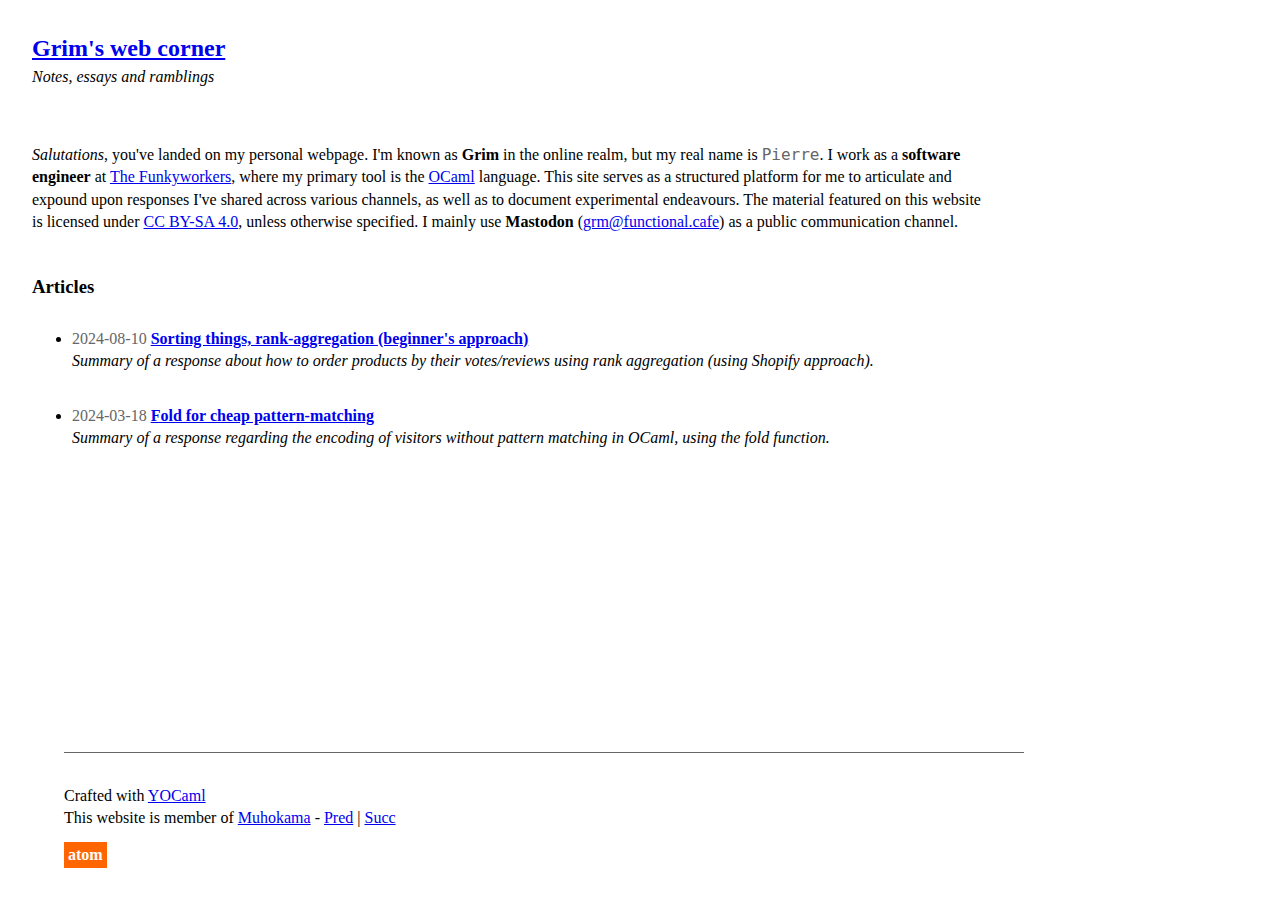
<file: index.html>
<!DOCTYPE html>
<html lang="en">
  <head>
    <meta charset="utf-8" />
    <meta http-equiv="x-ua-compatible" content="ie=edge" />

    <meta name="viewport" content="width=device-width, initial-scale=1" />
    <title>gr-im.github.io - Index</title>
    <meta name="description" content="An index" />
    <meta name="author" content="Grim" />
    <meta name="twitter:creator" content="@grimfw" />
    <meta name="og:title" content="Index" />
    <meta name="twitter:title" content="Index" />
    <meta name="og:description" content="An index" />
    <meta name="twitter:description" content="An index" /><link rel="stylesheet" href="/css/style.css" />
  </head>
  <body>
    <header>
      <h2><a href="/">Grim's web corner</a></h2>
      <p><i>Notes, essays and ramblings</i></p>
    </header>
    <main><article><p><em>Salutations</em>, you've landed on my personal webpage. I'm known as <strong>Grim</strong> in
the online realm, but my real name is <code>Pierre</code>. I work as a <strong>software
engineer</strong> at <a href="https://github.com/funkywork">The Funkyworkers</a>, where my primary
tool is the <a href="https://ocaml.org">OCaml</a> language. This site serves as a
structured platform for me to articulate and expound upon responses I've shared
across various channels, as well as to document experimental endeavours. The
material featured on this website is licensed under <a href="https://creativecommons.org/licenses/by-sa/4.0/">CC BY-SA
4.0</a>, unless otherwise
specified. I mainly use <strong>Mastodon</strong>
(<a href="https://functional.cafe/@grm">grm@functional.cafe</a>) as a public
communication channel.</p>
</article>

<h3>Articles</h3>

<ul class="articles-list"><li>
    <span class="date">2024-08-10</span>
    <span class="title"
      ><a href="/a/rank-aggregation.html">Sorting things, rank-aggregation (beginner&apos;s approach)</a></span
    >
    <p>Summary of a response about how to order products by their votes/reviews using rank aggregation (using Shopify approach).</p>
  </li><li>
    <span class="date">2024-03-18</span>
    <span class="title"
      ><a href="/a/fold-gof.html">Fold for cheap pattern-matching</a></span
    >
    <p>Summary of a response regarding the encoding of visitors without pattern matching in OCaml, using the fold function.</p>
  </li></ul>
</main>
    <footer>
      <p>
        Crafted with <a href="https://github.com/xhtmlboi/yocaml">YOCaml</a>
      </p>
      <p>
        This website is member of
        <a href="https://ring.muhokama.fun">Muhokama</a> -
        <a href="https://ring.muhokama.fun/u/grim/pred">Pred</a> |
        <a href="https://ring.muhokama.fun/u/grim/succ">Succ</a>
      </p>
      <a class="atom-btn" href="/atom.xml">atom</a>
    </footer>
  </body>
</html>
</file>
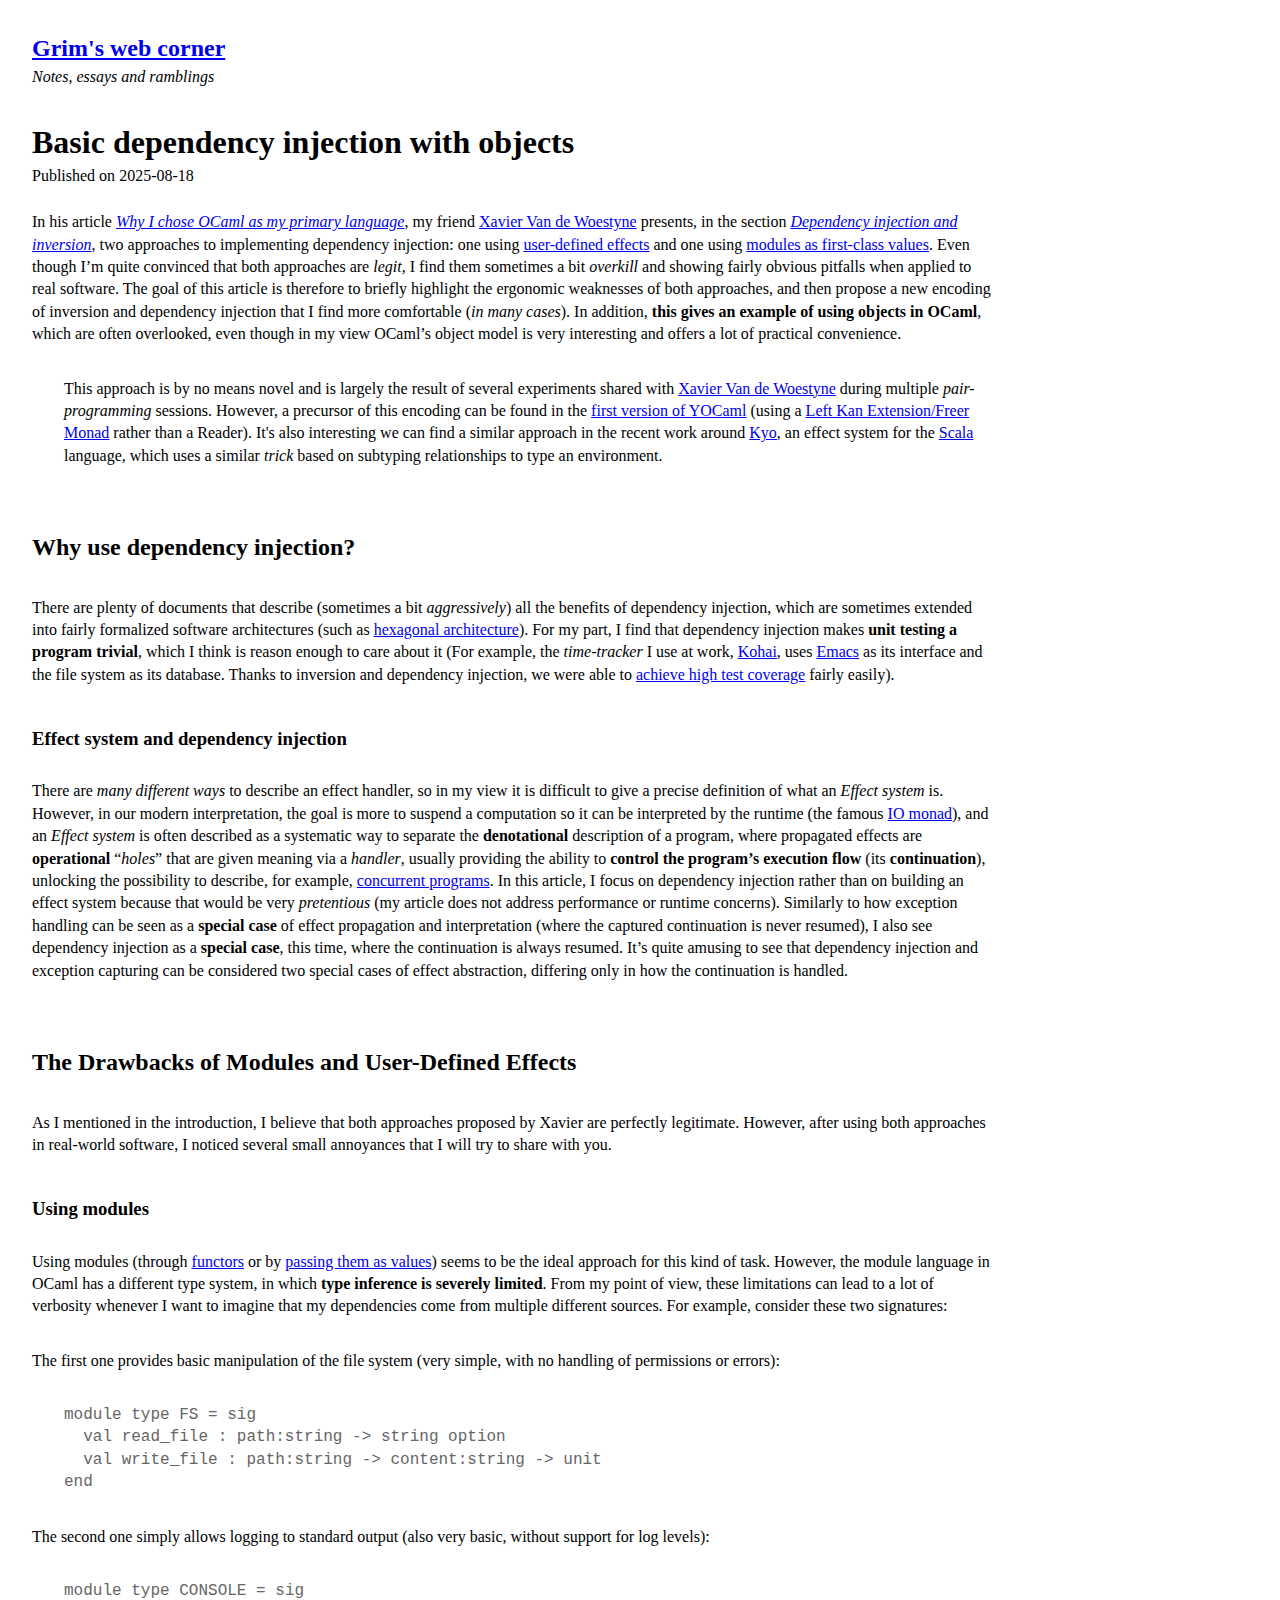
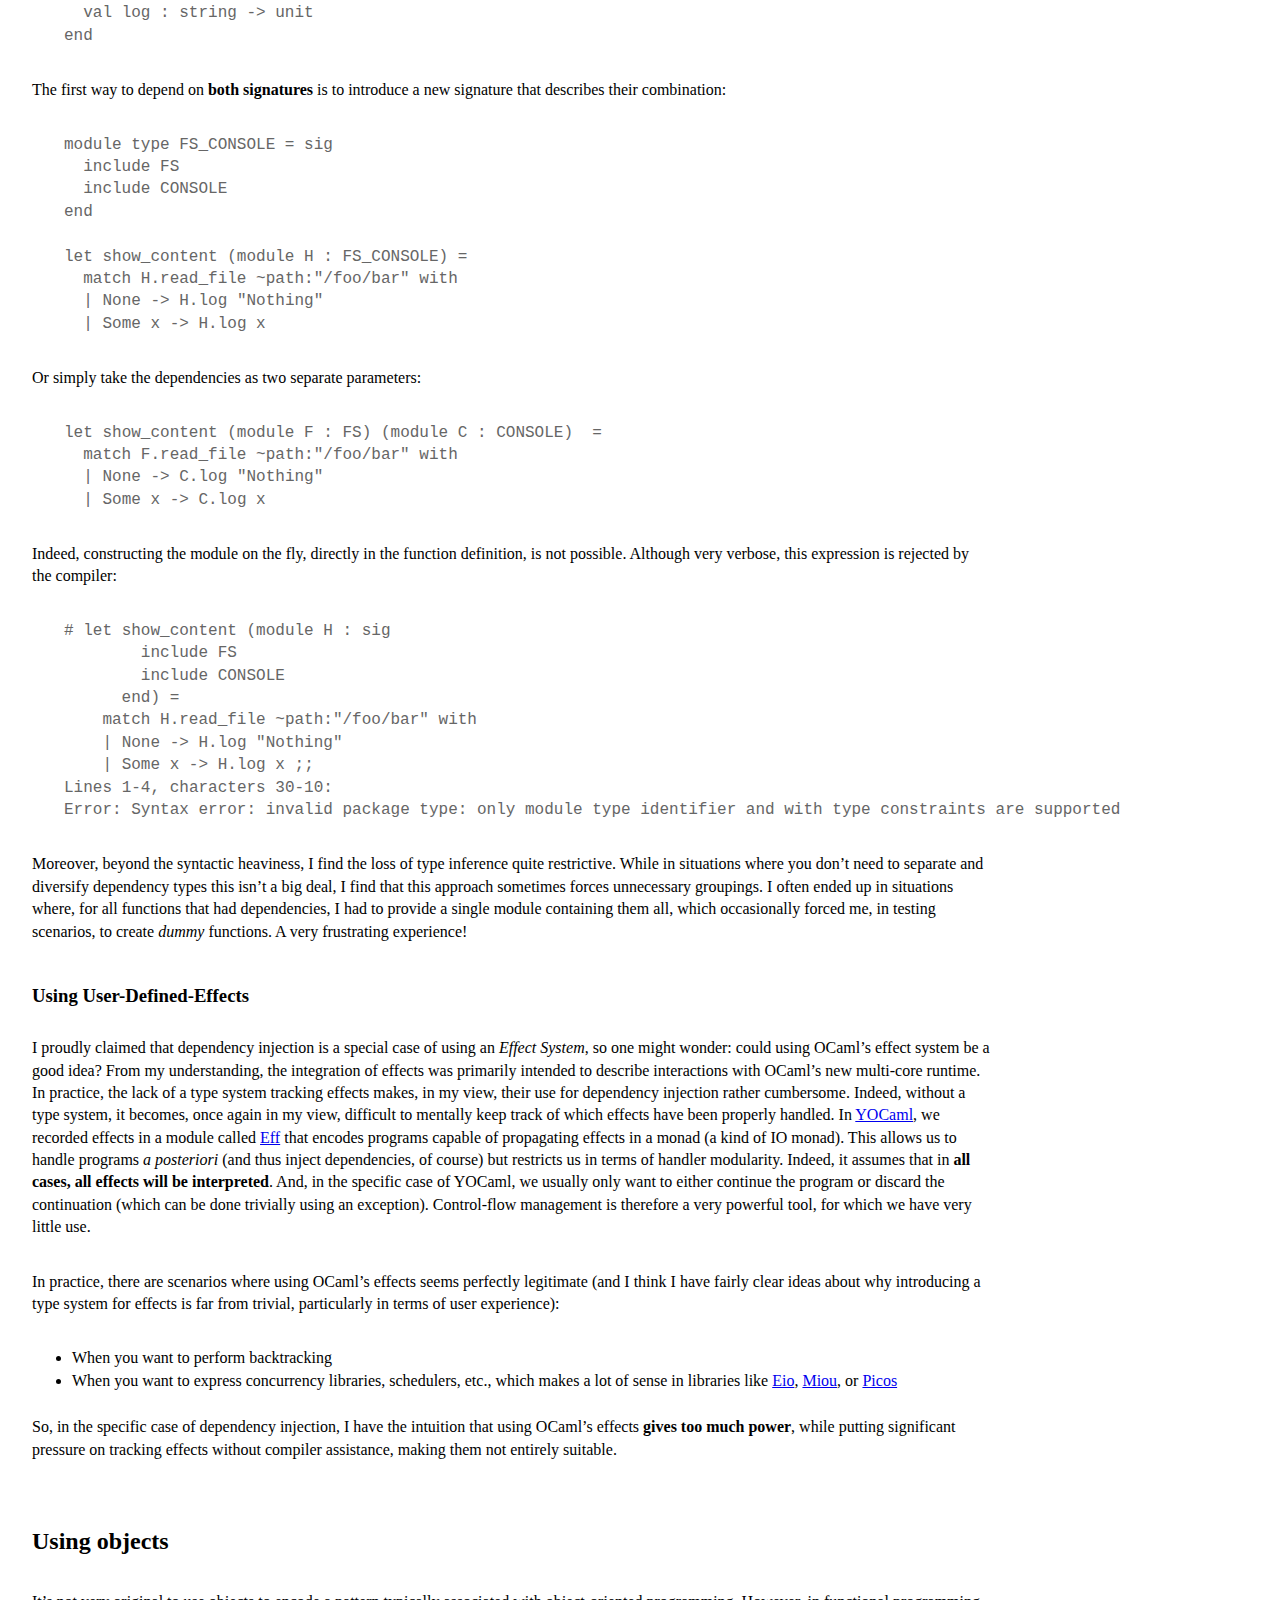
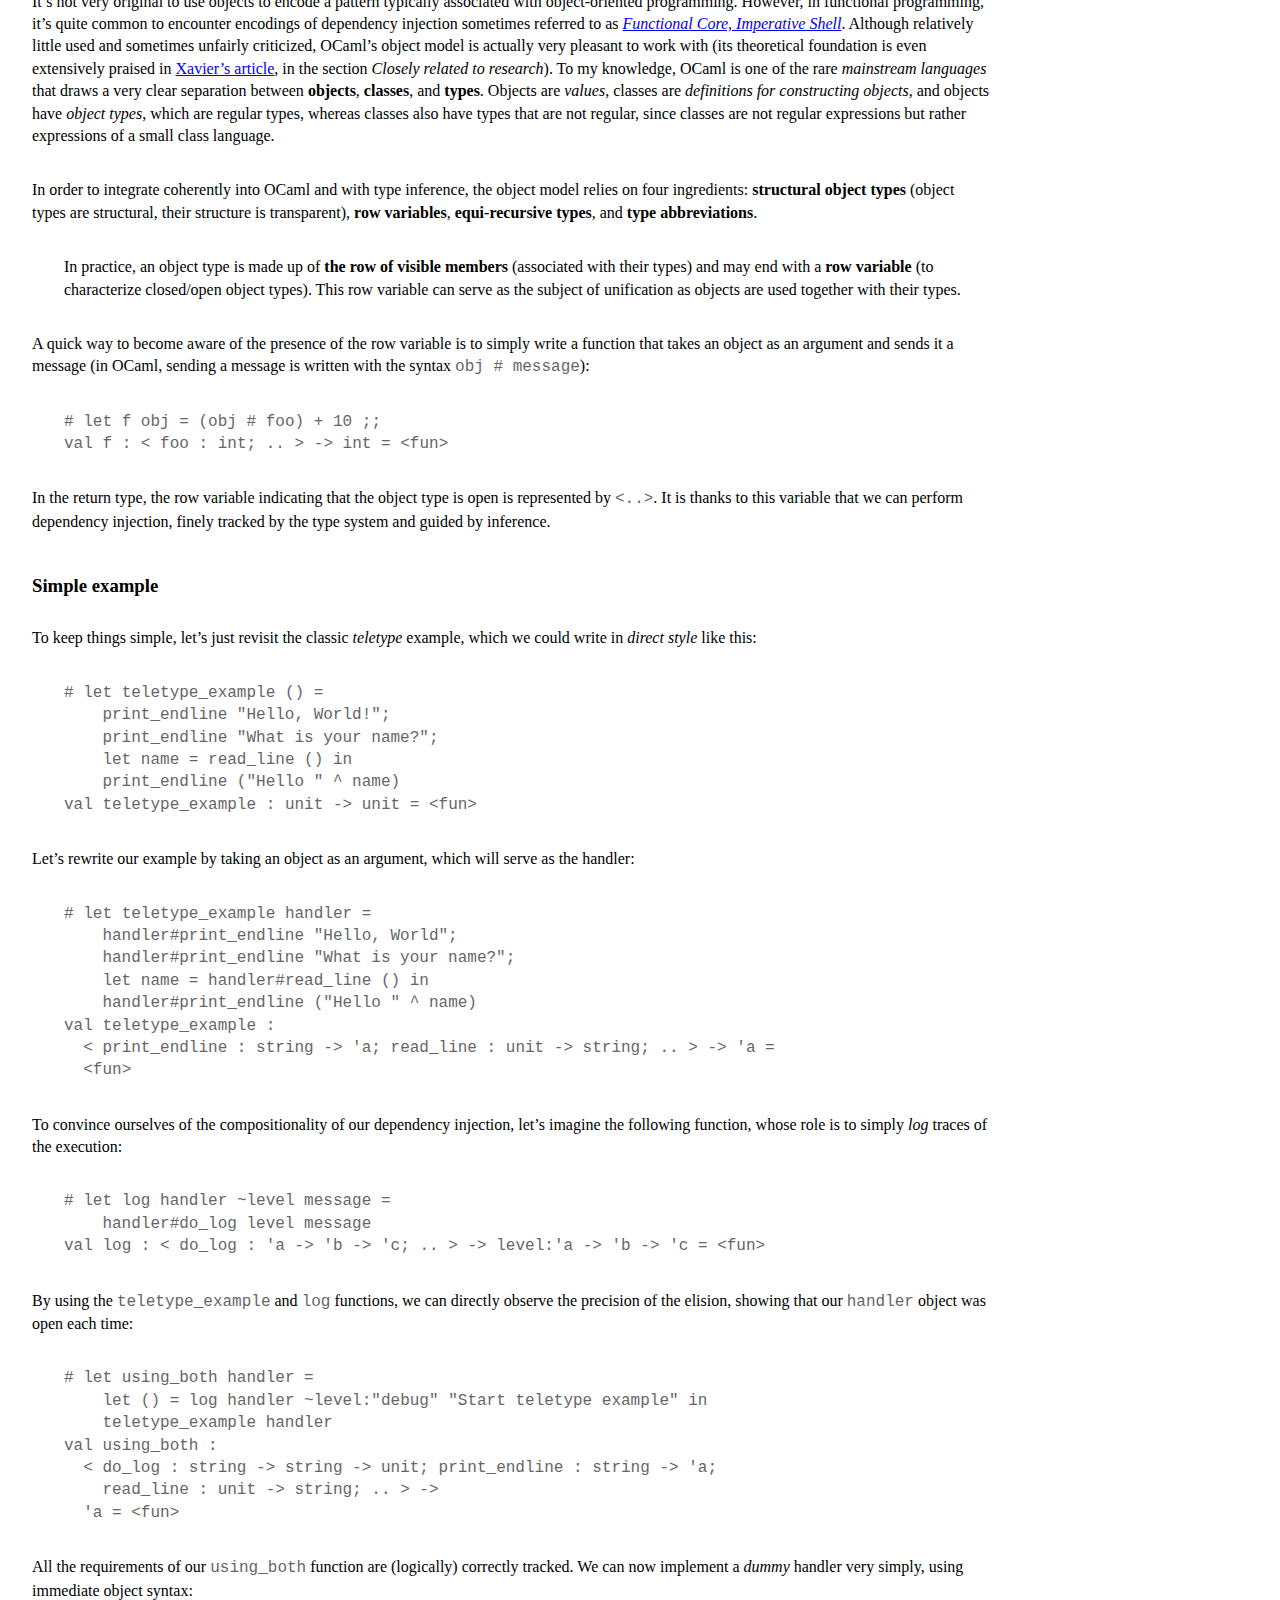
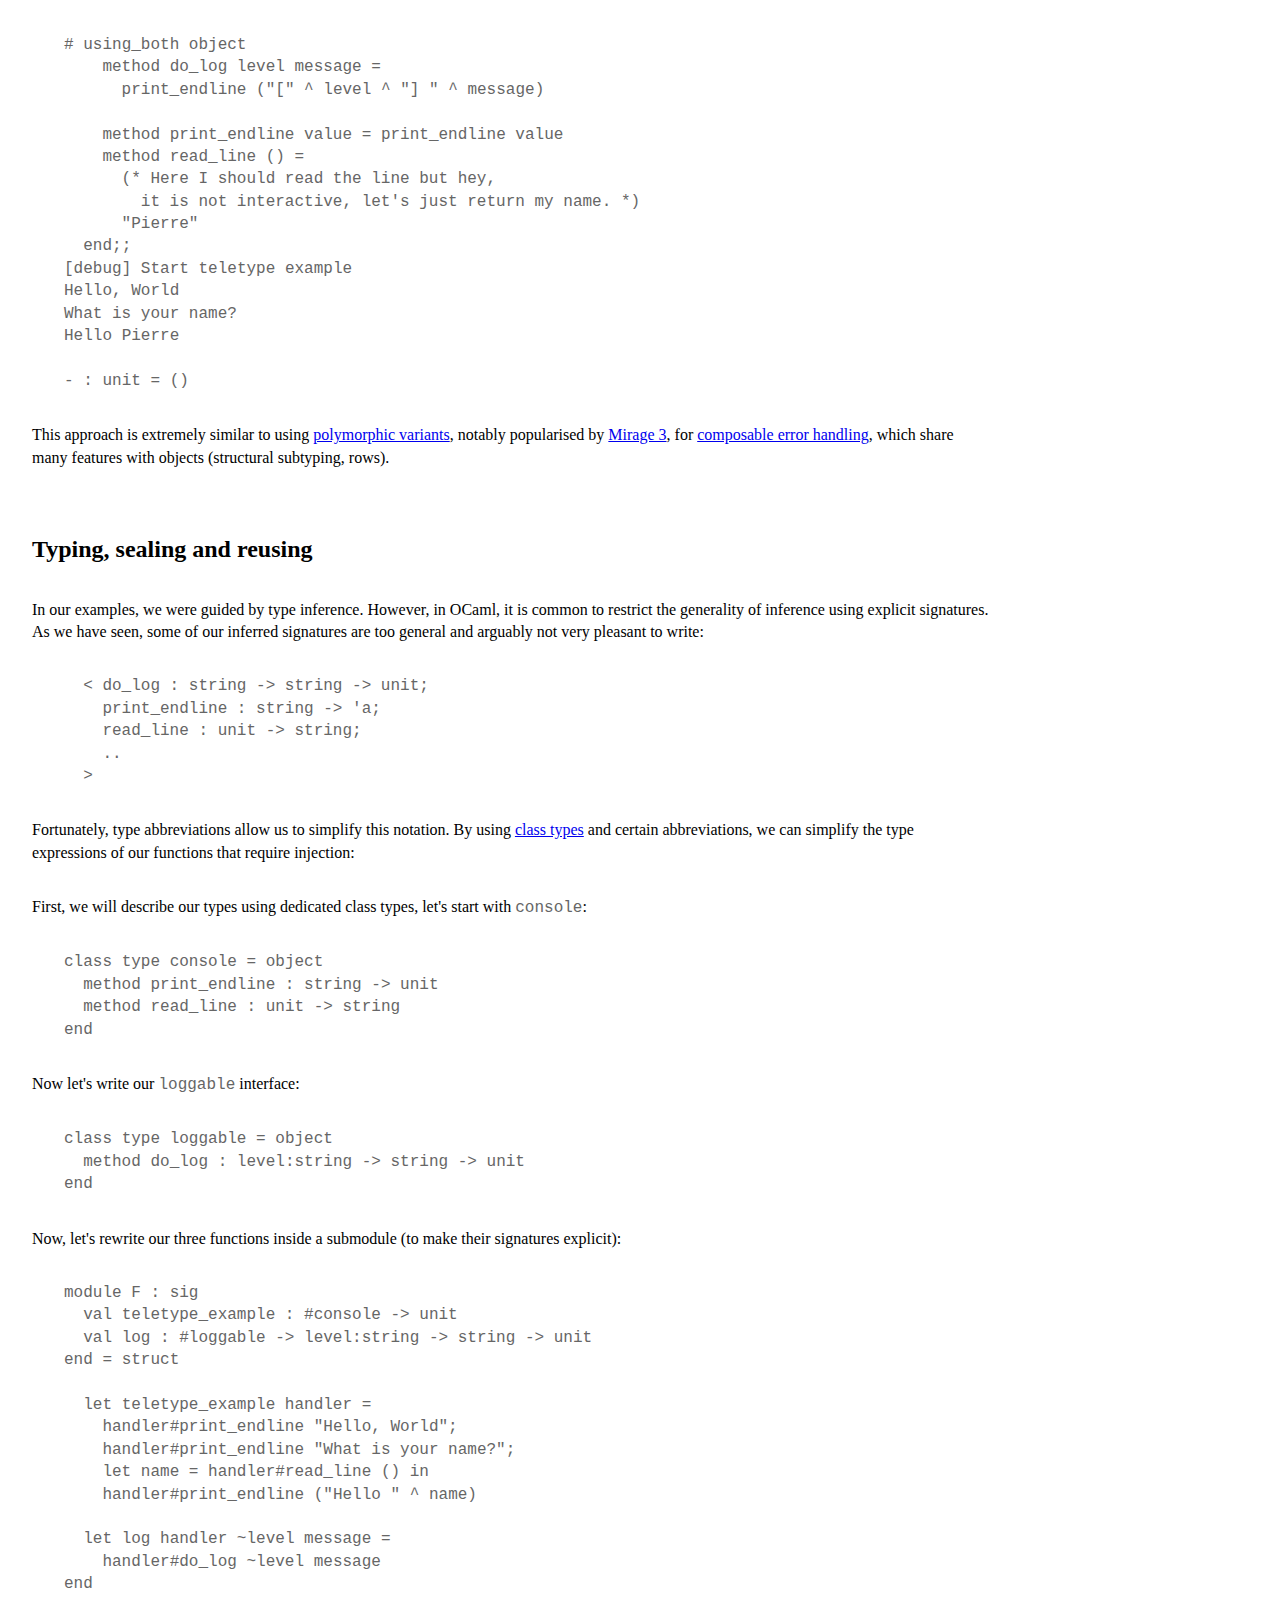
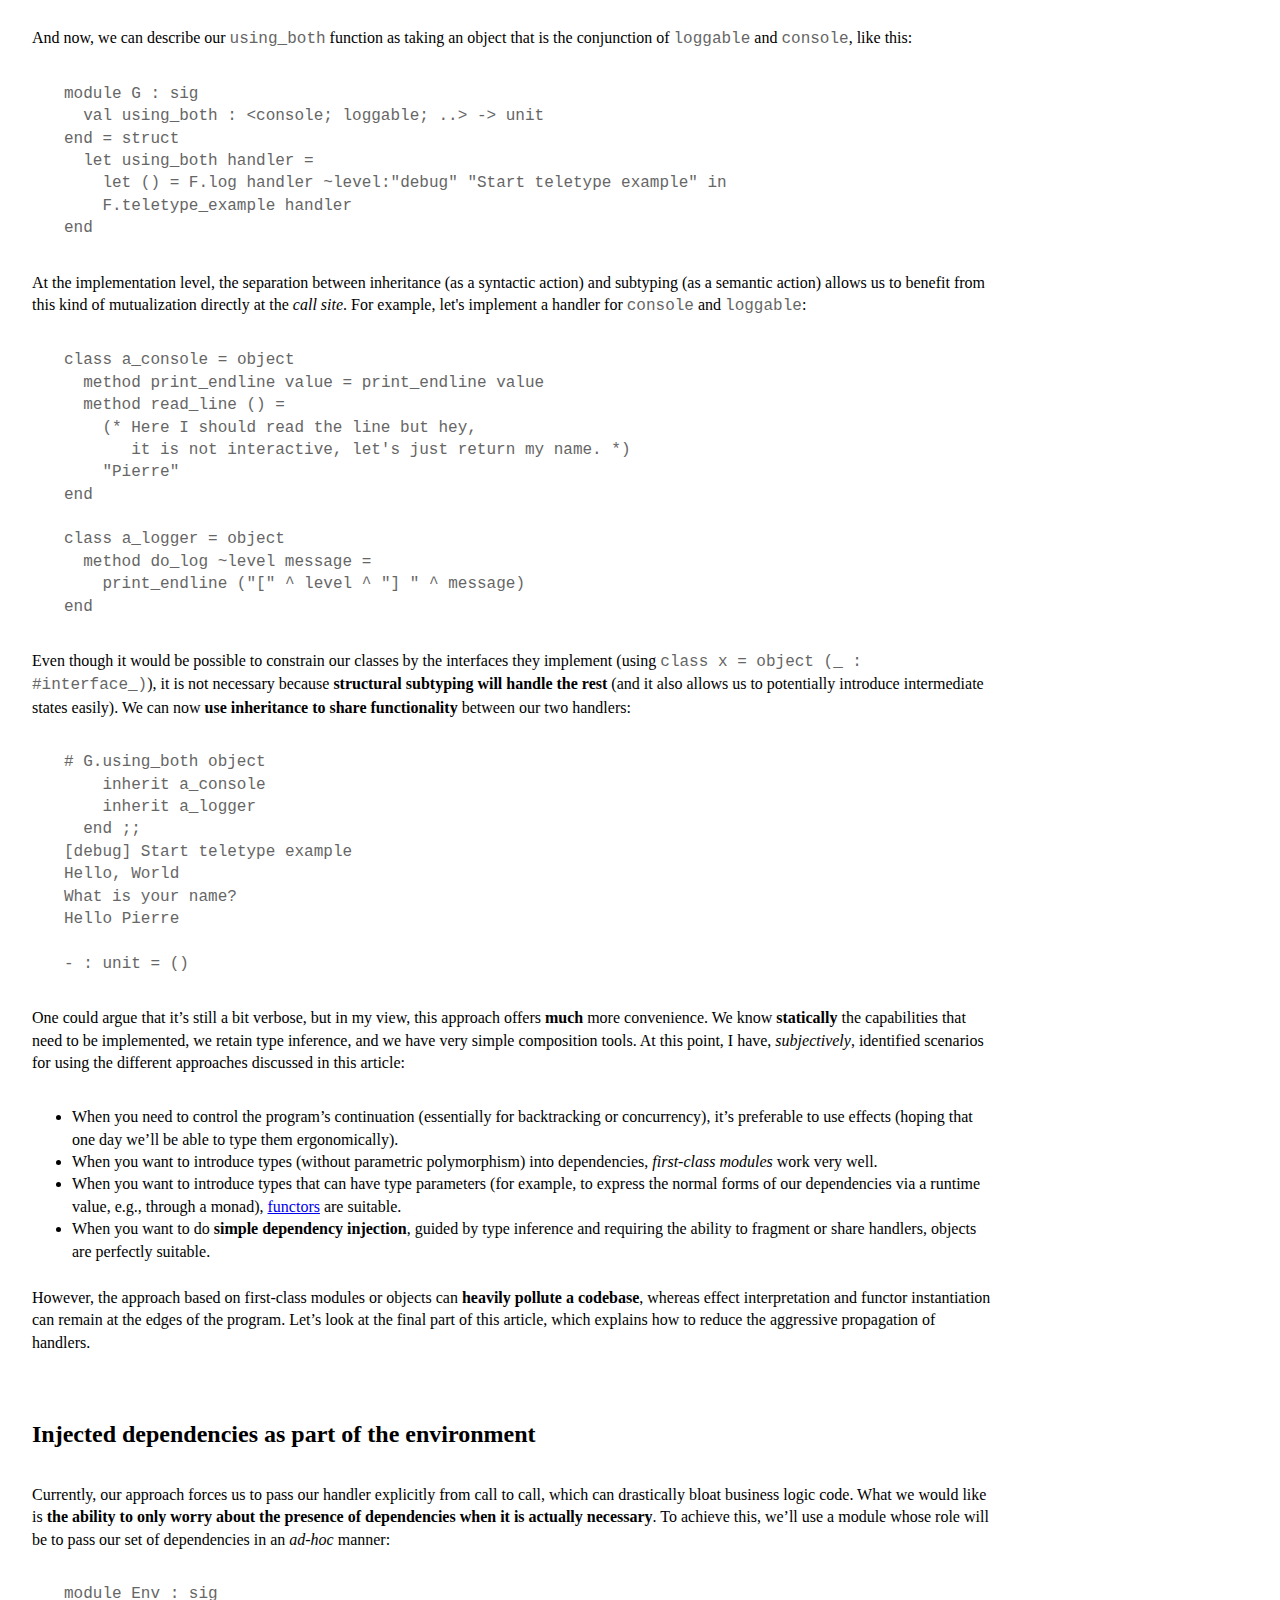
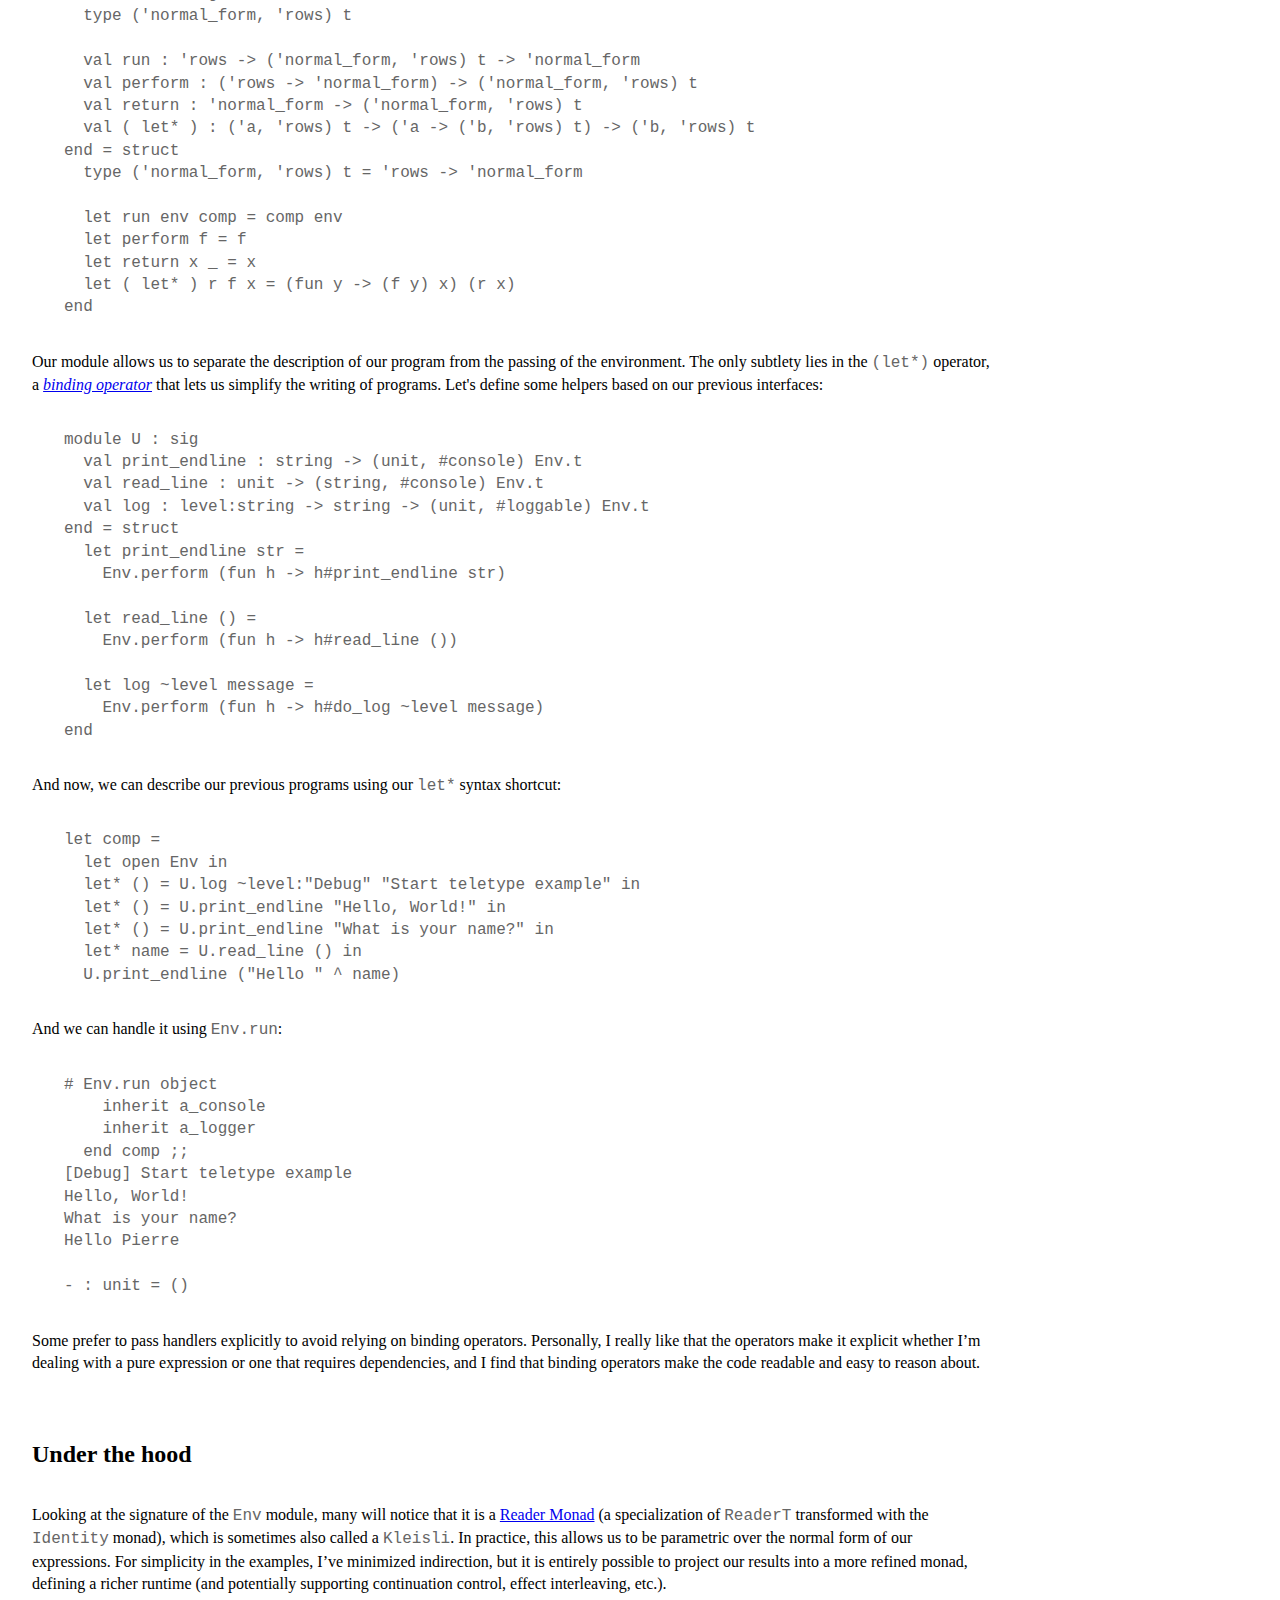
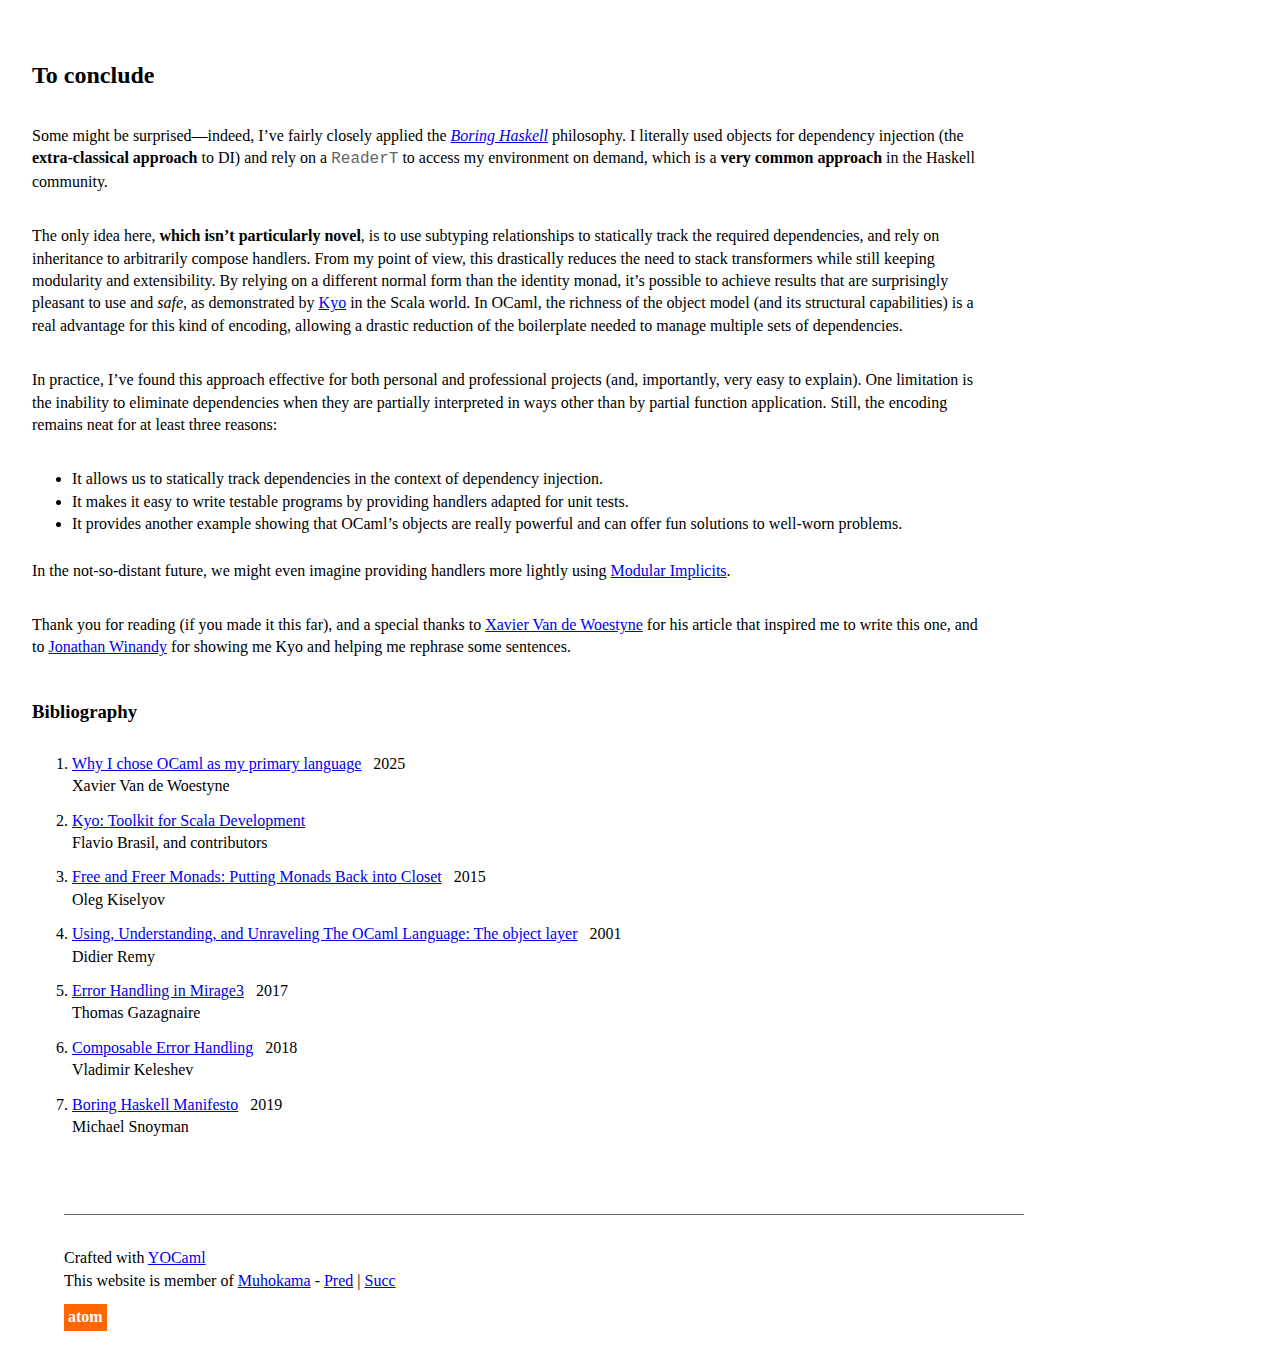
<file: a/dependency-injection.html>
<!DOCTYPE html>
<html lang="en">
  <head>
    <meta charset="utf-8" />
    <meta http-equiv="x-ua-compatible" content="ie=edge" />

    <meta name="viewport" content="width=device-width, initial-scale=1" />
    <title>gr-im.github.io - Basic dependency injection with objects</title>
    <meta name="description" content="A simple way to encode dependency injection using the Reader monad and objects in OCaml (to work well with type inference)." />
    <meta name="author" content="Grim" />
    <meta name="twitter:creator" content="@grimfw" />
    <meta name="og:title" content="Basic dependency injection with objects" />
    <meta name="twitter:title" content="Basic dependency injection with objects" />
    <meta name="og:description" content="A simple way to encode dependency injection using the Reader monad and objects in OCaml (to work well with type inference)." />
    <meta name="twitter:description" content="A simple way to encode dependency injection using the Reader monad and objects in OCaml (to work well with type inference)." /><link rel="stylesheet" href="/css/style.css" />
  </head>
  <body>
    <header>
      <h2><a href="/">Grim's web corner</a></h2>
      <p><i>Notes, essays and ramblings</i></p>
    </header>
    <main><h1>Basic dependency injection with objects</h1>
<aside>
  Published on
  <time datetime="2025-08-18 00:00:00">2025-08-18</time>
</aside>

<article><p>In his article <a href="https://xvw.lol/en/articles/why-ocaml.html"><em>Why I chose OCaml as my primary
language</em></a>, my friend
<a href="https://xvw.lol">Xavier Van de Woestyne</a> presents, in the section <a href="https://xvw.lol/en/articles/why-ocaml.html#dependency-injection-and-inversion"><em>Dependency
injection and
inversion</em></a>,
two approaches to implementing dependency injection: one using
<a href="https://xvw.lol/en/articles/why-ocaml.html#through-user-defined-effects">user-defined
effects</a>
and one using <a href="https://xvw.lol/en/articles/why-ocaml.html#through-modules">modules as first-class
values</a>. Even
though I’m quite convinced that both approaches are <em>legit</em>, I find
them sometimes a bit <em>overkill</em> and showing fairly obvious pitfalls
when applied to real software. The goal of this article is therefore
to briefly highlight the ergonomic weaknesses of both approaches, and
then propose a new encoding of inversion and dependency injection that
I find more comfortable (<em>in many cases</em>). In addition, <strong>this gives
an example of using objects in OCaml</strong>, which are often overlooked,
even though in my view OCaml’s object model is very interesting and
offers a lot of practical convenience.</p>
<blockquote>
<p>This approach is by no means novel and is largely the result of
several experiments shared with <a href="https://xvw.lol">Xavier Van de Woestyne</a> during
multiple <em>pair-programming</em> sessions. However, a precursor of this
encoding can be found in the <a href="https://github.com/xhtmlboi/yocaml/blob/ec0fa3efa1537f90f24f07b77e4d2aaec23ae9d1/lib/yocaml/effect.ml#L3">first version of
YOCaml</a>
(using a <a href="https://okmij.org/ftp/Haskell/extensible/more.pdf">Left Kan Extension/Freer
Monad</a> rather
than a Reader). It's also interesting we can find a similar approach
in the recent work around <a href="https://github.com/getkyo/kyo">Kyo</a>, an
effect system for the <a href="https://www.scala-lang.org/">Scala</a> language,
which uses a similar <em>trick</em> based on subtyping relationships to
type an environment.</p>
</blockquote>
<h2 id="why-use-dependency-injection"><a class="anchor" aria-hidden="true" href="#why-use-dependency-injection"></a>Why use dependency injection?</h2>
<p>There are plenty of documents that describe (sometimes a bit
<em>aggressively</em>) all the benefits of dependency injection, which are
sometimes extended into fairly formalized software architectures (such
as <a href="https://en.wikipedia.org/wiki/Hexagonal_architecture_(software)">hexagonal
architecture</a>). For
my part, I find that dependency injection makes <strong>unit testing a
program trivial</strong>, which I think is reason enough to care about it
(For example, the <em>time-tracker</em> I use at work,
<a href="https://github.com/xvw/kohai">Kohai</a>, uses
<a href="https://www.gnu.org/software/emacs/">Emacs</a> as its interface and the
file system as its database. Thanks to inversion and dependency
injection, we were able to <a href="https://github.com/xvw/kohai/blob/main/test/server/logging_procedure_test.ml">achieve high test
coverage</a>
fairly easily).</p>
<h3 id="effect-system-and-dependency-injection"><a class="anchor" aria-hidden="true" href="#effect-system-and-dependency-injection"></a>Effect system and dependency injection</h3>
<p>There are <em>many different ways</em> to describe an effect handler, so in
my view it is difficult to give a precise definition of what an
<em>Effect system</em> is. However, in our modern interpretation, the goal is
more to suspend a computation so it can be interpreted by the runtime
(the famous <a href="https://www.haskell.org/tutorial/io.html">IO monad</a>), and
an <em>Effect system</em> is often described as a systematic way to separate
the <strong>denotational</strong> description of a program, where propagated
effects are <strong>operational</strong> “<em>holes</em>” that are given meaning via a
<em>handler</em>, usually providing the ability to <strong>control the program’s
execution flow</strong> (its <strong>continuation</strong>), unlocking the possibility to
describe, for example, <a href="https://kcsrk.info/papers/system_effects_feb_18.pdf">concurrent
programs</a>. In
this article, I focus on dependency injection rather than on building
an effect system because that would be very <em>pretentious</em> (my article
does not address performance or runtime concerns). Similarly to how
exception handling can be seen as a <strong>special case</strong> of effect
propagation and interpretation (where the captured continuation is
never resumed), I also see dependency injection as a <strong>special case</strong>,
this time, where the continuation is always resumed. It’s quite
amusing to see that dependency injection and exception capturing can
be considered two special cases of effect abstraction, differing only
in how the continuation is handled.</p>
<h2 id="the-drawbacks-of-modules-and-user-defined-effects"><a class="anchor" aria-hidden="true" href="#the-drawbacks-of-modules-and-user-defined-effects"></a>The Drawbacks of Modules and User-Defined Effects</h2>
<p>As I mentioned in the introduction, I believe that both approaches
proposed by Xavier are perfectly legitimate. However, after using both
approaches in real-world software, I noticed several small annoyances
that I will try to share with you.</p>
<h3 id="using-modules"><a class="anchor" aria-hidden="true" href="#using-modules"></a>Using modules</h3>
<p>Using modules (through
<a href="https://ocaml.org/manual/5.1/moduleexamples.html#s%3Afunctors">functors</a>
or by <a href="https://ocaml.org/manual/5.1/firstclassmodules.html#start-section">passing them as
values</a>)
seems to be the ideal approach for this kind of task. However, the
module language in OCaml has a different type system, in which <strong>type
inference is severely limited</strong>. From my point of view, these
limitations can lead to a lot of verbosity whenever I want to imagine
that my dependencies come from multiple different sources. For
example, consider these two signatures:</p>
<p>The first one provides basic manipulation of the file system (very
simple, with no handling of permissions or errors):</p>
<pre><code><span class='ocaml-keyword-other'>module</span><span class='ocaml-source'> </span><span class='ocaml-keyword-other'>type</span><span class='ocaml-source'> </span><span class='ocaml-constant-language-capital-identifier'>FS</span><span class='ocaml-source'> </span><span class='ocaml-keyword-operator'>=</span><span class='ocaml-source'> </span><span class='ocaml-keyword-other'>sig</span><span class='ocaml-source'>
</span><span class='ocaml-source'>  </span><span class='ocaml-keyword'>val</span><span class='ocaml-source'> </span><span class='ocaml-entity-name-function-binding'>read_file</span><span class='ocaml-source'> : path:string -&gt; string option
</span><span class='ocaml-source'>  </span><span class='ocaml-keyword'>val</span><span class='ocaml-source'> </span><span class='ocaml-entity-name-function-binding'>write_file</span><span class='ocaml-source'> : path:string -&gt; content:string -&gt; unit 
</span><span class='ocaml-keyword-other'>end</span><span class='ocaml-source'>
</span></code></pre>
<p>The second one simply allows logging to standard output (also very
basic, without support for log levels):</p>
<pre><code><span class='ocaml-keyword-other'>module</span><span class='ocaml-source'> </span><span class='ocaml-keyword-other'>type</span><span class='ocaml-source'> </span><span class='ocaml-constant-language-capital-identifier'>CONSOLE</span><span class='ocaml-source'> </span><span class='ocaml-keyword-operator'>=</span><span class='ocaml-source'> </span><span class='ocaml-keyword-other'>sig</span><span class='ocaml-source'>
</span><span class='ocaml-source'>  </span><span class='ocaml-keyword'>val</span><span class='ocaml-source'> </span><span class='ocaml-entity-name-function-binding'>log</span><span class='ocaml-source'> : string -&gt; unit
</span><span class='ocaml-keyword-other'>end</span><span class='ocaml-source'>
</span></code></pre>
<p>The first way to depend on <strong>both signatures</strong> is to introduce a new
signature that describes their combination:</p>
<pre><code><span class='ocaml-keyword-other'>module</span><span class='ocaml-source'> </span><span class='ocaml-keyword-other'>type</span><span class='ocaml-source'> </span><span class='ocaml-constant-language-capital-identifier'>FS_CONSOLE</span><span class='ocaml-source'> </span><span class='ocaml-keyword-operator'>=</span><span class='ocaml-source'> </span><span class='ocaml-keyword-other'>sig</span><span class='ocaml-source'> 
</span><span class='ocaml-source'>  </span><span class='ocaml-keyword-other-ocaml'>include</span><span class='ocaml-source'> FS
</span><span class='ocaml-source'>  </span><span class='ocaml-keyword-other-ocaml'>include</span><span class='ocaml-source'> CONSOLE
</span><span class='ocaml-keyword-other'>end</span><span class='ocaml-source'>
</span><span class='ocaml-source'>
</span><span class='ocaml-keyword'>let</span><span class='ocaml-source'> </span><span class='ocaml-entity-name-function-binding'>show_content</span><span class='ocaml-source'> </span><span class='ocaml-source'>(</span><span class='ocaml-keyword-other'>module</span><span class='ocaml-source'> </span><span class='ocaml-constant-language-capital-identifier'>H</span><span class='ocaml-source'> </span><span class='ocaml-keyword-other-ocaml punctuation-other-colon punctuation'>:</span><span class='ocaml-source'> </span><span class='ocaml-constant-language-capital-identifier'>FS_CONSOLE</span><span class='ocaml-source'>)</span><span class='ocaml-source'> </span><span class='ocaml-keyword-operator'>=</span><span class='ocaml-source'> 
</span><span class='ocaml-source'>  </span><span class='ocaml-keyword-other'>match</span><span class='ocaml-source'> </span><span class='ocaml-constant-language-capital-identifier'>H</span><span class='ocaml-keyword-other-ocaml punctuation-other-period punctuation-separator'>.</span><span class='ocaml-source'>read_file</span><span class='ocaml-source'> ~</span><span class='ocaml-source'>path</span><span class='ocaml-keyword-other-ocaml punctuation-other-colon punctuation'>:</span><span class='ocaml-string-quoted-double'>&quot;</span><span class='ocaml-string-quoted-double'>/foo/bar</span><span class='ocaml-string-quoted-double'>&quot;</span><span class='ocaml-source'> </span><span class='ocaml-keyword-other'>with</span><span class='ocaml-source'>
</span><span class='ocaml-source'>  </span><span class='ocaml-keyword-other'>|</span><span class='ocaml-source'> </span><span class='ocaml-constant-language-capital-identifier'>None</span><span class='ocaml-source'> </span><span class='ocaml-keyword-operator'>-&gt;</span><span class='ocaml-source'> </span><span class='ocaml-constant-language-capital-identifier'>H</span><span class='ocaml-keyword-other-ocaml punctuation-other-period punctuation-separator'>.</span><span class='ocaml-source'>log</span><span class='ocaml-source'> </span><span class='ocaml-string-quoted-double'>&quot;</span><span class='ocaml-string-quoted-double'>Nothing</span><span class='ocaml-string-quoted-double'>&quot;</span><span class='ocaml-source'>
</span><span class='ocaml-source'>  </span><span class='ocaml-keyword-other'>|</span><span class='ocaml-source'> </span><span class='ocaml-constant-language-capital-identifier'>Some</span><span class='ocaml-source'> </span><span class='ocaml-source'>x</span><span class='ocaml-source'> </span><span class='ocaml-keyword-operator'>-&gt;</span><span class='ocaml-source'> </span><span class='ocaml-constant-language-capital-identifier'>H</span><span class='ocaml-keyword-other-ocaml punctuation-other-period punctuation-separator'>.</span><span class='ocaml-source'>log</span><span class='ocaml-source'> </span><span class='ocaml-source'>x</span><span class='ocaml-source'>
</span></code></pre>
<p>Or simply take the dependencies as two separate parameters:</p>
<pre><code><span class='ocaml-keyword'>let</span><span class='ocaml-source'> </span><span class='ocaml-entity-name-function-binding'>show_content</span><span class='ocaml-source'> </span><span class='ocaml-source'>(</span><span class='ocaml-keyword-other'>module</span><span class='ocaml-source'> </span><span class='ocaml-constant-language-capital-identifier'>F</span><span class='ocaml-source'> </span><span class='ocaml-keyword-other-ocaml punctuation-other-colon punctuation'>:</span><span class='ocaml-source'> </span><span class='ocaml-constant-language-capital-identifier'>FS</span><span class='ocaml-source'>)</span><span class='ocaml-source'> </span><span class='ocaml-source'>(</span><span class='ocaml-keyword-other'>module</span><span class='ocaml-source'> </span><span class='ocaml-constant-language-capital-identifier'>C</span><span class='ocaml-source'> </span><span class='ocaml-keyword-other-ocaml punctuation-other-colon punctuation'>:</span><span class='ocaml-source'> </span><span class='ocaml-constant-language-capital-identifier'>CONSOLE</span><span class='ocaml-source'>)</span><span class='ocaml-source'>  </span><span class='ocaml-keyword-operator'>=</span><span class='ocaml-source'> 
</span><span class='ocaml-source'>  </span><span class='ocaml-keyword-other'>match</span><span class='ocaml-source'> </span><span class='ocaml-constant-language-capital-identifier'>F</span><span class='ocaml-keyword-other-ocaml punctuation-other-period punctuation-separator'>.</span><span class='ocaml-source'>read_file</span><span class='ocaml-source'> ~</span><span class='ocaml-source'>path</span><span class='ocaml-keyword-other-ocaml punctuation-other-colon punctuation'>:</span><span class='ocaml-string-quoted-double'>&quot;</span><span class='ocaml-string-quoted-double'>/foo/bar</span><span class='ocaml-string-quoted-double'>&quot;</span><span class='ocaml-source'> </span><span class='ocaml-keyword-other'>with</span><span class='ocaml-source'>
</span><span class='ocaml-source'>  </span><span class='ocaml-keyword-other'>|</span><span class='ocaml-source'> </span><span class='ocaml-constant-language-capital-identifier'>None</span><span class='ocaml-source'> </span><span class='ocaml-keyword-operator'>-&gt;</span><span class='ocaml-source'> </span><span class='ocaml-constant-language-capital-identifier'>C</span><span class='ocaml-keyword-other-ocaml punctuation-other-period punctuation-separator'>.</span><span class='ocaml-source'>log</span><span class='ocaml-source'> </span><span class='ocaml-string-quoted-double'>&quot;</span><span class='ocaml-string-quoted-double'>Nothing</span><span class='ocaml-string-quoted-double'>&quot;</span><span class='ocaml-source'>
</span><span class='ocaml-source'>  </span><span class='ocaml-keyword-other'>|</span><span class='ocaml-source'> </span><span class='ocaml-constant-language-capital-identifier'>Some</span><span class='ocaml-source'> </span><span class='ocaml-source'>x</span><span class='ocaml-source'> </span><span class='ocaml-keyword-operator'>-&gt;</span><span class='ocaml-source'> </span><span class='ocaml-constant-language-capital-identifier'>C</span><span class='ocaml-keyword-other-ocaml punctuation-other-period punctuation-separator'>.</span><span class='ocaml-source'>log</span><span class='ocaml-source'> </span><span class='ocaml-source'>x</span><span class='ocaml-source'>
</span></code></pre>
<p>Indeed, constructing the module on the fly, directly in the function
definition, is not possible. Although very verbose, this expression is
rejected by the compiler:</p>
<pre><code><span class='ocaml-keyword-other'>#</span><span class='ocaml-source'> </span><span class='ocaml-keyword'>let</span><span class='ocaml-source'> </span><span class='ocaml-entity-name-function-binding'>show_content</span><span class='ocaml-source'> </span><span class='ocaml-source'>(</span><span class='ocaml-keyword-other'>module</span><span class='ocaml-source'> </span><span class='ocaml-constant-language-capital-identifier'>H</span><span class='ocaml-source'> </span><span class='ocaml-keyword-other-ocaml punctuation-other-colon punctuation'>:</span><span class='ocaml-source'> </span><span class='ocaml-keyword-other'>sig</span><span class='ocaml-source'> 
</span><span class='ocaml-source'>        </span><span class='ocaml-keyword-other-ocaml'>include</span><span class='ocaml-source'> FS
</span><span class='ocaml-source'>        </span><span class='ocaml-keyword-other-ocaml'>include</span><span class='ocaml-source'> CONSOLE
</span><span class='ocaml-source'>      </span><span class='ocaml-keyword-other'>end</span><span class='ocaml-source'>)</span><span class='ocaml-source'> </span><span class='ocaml-keyword-operator'>=</span><span class='ocaml-source'>
</span><span class='ocaml-source'>    </span><span class='ocaml-keyword-other'>match</span><span class='ocaml-source'> </span><span class='ocaml-constant-language-capital-identifier'>H</span><span class='ocaml-keyword-other-ocaml punctuation-other-period punctuation-separator'>.</span><span class='ocaml-source'>read_file</span><span class='ocaml-source'> ~</span><span class='ocaml-source'>path</span><span class='ocaml-keyword-other-ocaml punctuation-other-colon punctuation'>:</span><span class='ocaml-string-quoted-double'>&quot;</span><span class='ocaml-string-quoted-double'>/foo/bar</span><span class='ocaml-string-quoted-double'>&quot;</span><span class='ocaml-source'> </span><span class='ocaml-keyword-other'>with</span><span class='ocaml-source'>
</span><span class='ocaml-source'>    </span><span class='ocaml-keyword-other'>|</span><span class='ocaml-source'> </span><span class='ocaml-constant-language-capital-identifier'>None</span><span class='ocaml-source'> </span><span class='ocaml-keyword-operator'>-&gt;</span><span class='ocaml-source'> </span><span class='ocaml-constant-language-capital-identifier'>H</span><span class='ocaml-keyword-other-ocaml punctuation-other-period punctuation-separator'>.</span><span class='ocaml-source'>log</span><span class='ocaml-source'> </span><span class='ocaml-string-quoted-double'>&quot;</span><span class='ocaml-string-quoted-double'>Nothing</span><span class='ocaml-string-quoted-double'>&quot;</span><span class='ocaml-source'>
</span><span class='ocaml-source'>    </span><span class='ocaml-keyword-other'>|</span><span class='ocaml-source'> </span><span class='ocaml-constant-language-capital-identifier'>Some</span><span class='ocaml-source'> </span><span class='ocaml-source'>x</span><span class='ocaml-source'> </span><span class='ocaml-keyword-operator'>-&gt;</span><span class='ocaml-source'> </span><span class='ocaml-constant-language-capital-identifier'>H</span><span class='ocaml-keyword-other-ocaml punctuation-other-period punctuation-separator'>.</span><span class='ocaml-source'>log</span><span class='ocaml-source'> </span><span class='ocaml-source'>x</span><span class='ocaml-source'> </span><span class='ocaml-keyword-other-ocaml punctuation-separator-terminator punctuation-separator'>;</span><span class='ocaml-keyword-other-ocaml punctuation-separator-terminator punctuation-separator'>;</span><span class='ocaml-source'>
</span><span class='ocaml-constant-language-capital-identifier'>Lines</span><span class='ocaml-source'> </span><span class='ocaml-constant-numeric-decimal-integer'>1</span><span class='ocaml-keyword-operator'>-</span><span class='ocaml-constant-numeric-decimal-integer'>4</span><span class='ocaml-keyword-other-ocaml punctuation-comma punctuation-separator'>,</span><span class='ocaml-source'> </span><span class='ocaml-source'>characters</span><span class='ocaml-source'> </span><span class='ocaml-constant-numeric-decimal-integer'>30</span><span class='ocaml-keyword-operator'>-</span><span class='ocaml-constant-numeric-decimal-integer'>10</span><span class='ocaml-keyword-other-ocaml punctuation-other-colon punctuation'>:</span><span class='ocaml-source'>
</span><span class='ocaml-constant-language-capital-identifier'>Error</span><span class='ocaml-keyword-other-ocaml punctuation-other-colon punctuation'>:</span><span class='ocaml-source'> </span><span class='ocaml-constant-language-capital-identifier'>Syntax</span><span class='ocaml-source'> </span><span class='ocaml-source'>error</span><span class='ocaml-keyword-other-ocaml punctuation-other-colon punctuation'>:</span><span class='ocaml-source'> </span><span class='ocaml-source'>invalid</span><span class='ocaml-source'> </span><span class='ocaml-source'>package</span><span class='ocaml-source'> </span><span class='ocaml-keyword-other'>type</span><span class='ocaml-keyword-other-ocaml punctuation-other-colon punctuation'>:</span><span class='ocaml-source'> </span><span class='ocaml-source'>only</span><span class='ocaml-source'> </span><span class='ocaml-keyword-other'>module</span><span class='ocaml-source'> </span><span class='ocaml-keyword-other'>type</span><span class='ocaml-source'> </span><span class='ocaml-source'>identifier</span><span class='ocaml-source'> </span><span class='ocaml-keyword-other'>and</span><span class='ocaml-source'> </span><span class='ocaml-keyword-other'>with</span><span class='ocaml-source'> </span><span class='ocaml-keyword-other'>type</span><span class='ocaml-source'> </span><span class='ocaml-source'>constraints</span><span class='ocaml-source'> </span><span class='ocaml-source'>are</span><span class='ocaml-source'> </span><span class='ocaml-source'>supported</span><span class='ocaml-source'>
</span></code></pre>
<p>Moreover, beyond the syntactic heaviness, I find the loss of type
inference quite restrictive. While in situations where you don’t need
to separate and diversify dependency types this isn’t a big deal, I
find that this approach sometimes forces unnecessary groupings. I
often ended up in situations where, for all functions that had
dependencies, I had to provide a single module containing them all,
which occasionally forced me, in testing scenarios, to create <em>dummy</em>
functions. A very frustrating experience!</p>
<h3 id="using-user-defined-effects"><a class="anchor" aria-hidden="true" href="#using-user-defined-effects"></a>Using User-Defined-Effects</h3>
<p>I proudly claimed that dependency injection is a special case of using
an <em>Effect System</em>, so one might wonder: could using OCaml’s effect
system be a good idea? From my understanding, the integration of
effects was primarily intended to describe interactions with OCaml’s
new multi-core runtime. In practice, the lack of a type system
tracking effects makes, in my view, their use for dependency injection
rather cumbersome. Indeed, without a type system, it becomes, once
again in my view, difficult to mentally keep track of which effects
have been properly handled. In
<a href="https://github.com/xhtmlboi/yocaml">YOCaml</a>, we recorded effects in a
module called
<a href="https://github.com/xhtmlboi/yocaml/blob/main/lib/core/eff.mli">Eff</a>
that encodes programs capable of propagating effects in a monad (a
kind of IO monad). This allows us to handle programs <em>a posteriori</em>
(and thus inject dependencies, of course) but restricts us in terms of
handler modularity. Indeed, it assumes that in <strong>all cases, all
effects will be interpreted</strong>. And, in the specific case of YOCaml, we
usually only want to either continue the program or discard the
continuation (which can be done trivially using an
exception). Control-flow management is therefore a very powerful tool,
for which we have very little use.</p>
<p>In practice, there are scenarios where using OCaml’s effects seems
perfectly legitimate (and I think I have fairly clear ideas about why
introducing a type system for effects is far from trivial,
particularly in terms of user experience):</p>
<ul>
<li>When you want to perform backtracking</li>
<li>When you want to express concurrency libraries, schedulers, etc.,
which makes a lot of sense in libraries like
<a href="https://github.com/ocaml-multicore/eio">Eio</a>,
<a href="https://github.com/robur-coop/miou">Miou</a>, or
<a href="https://github.com/ocaml-multicore/picos">Picos</a></li>
</ul>
<p>So, in the specific case of dependency injection, I have the intuition
that using OCaml’s effects <strong>gives too much power</strong>, while putting
significant pressure on tracking effects without compiler assistance,
making them not entirely suitable.</p>
<h2 id="using-objects"><a class="anchor" aria-hidden="true" href="#using-objects"></a>Using objects</h2>
<p>It’s not very original to use objects to encode a pattern typically
associated with object-oriented programming. However, in functional
programming, it’s quite common to encounter encodings of dependency
injection sometimes referred to as <a href="https://www.destroyallsoftware.com/screencasts/catalog/functional-core-imperative-shell"><em>Functional Core, Imperative
Shell</em></a>. Although
relatively little used and sometimes unfairly criticized, OCaml’s
object model is actually very pleasant to work with (its theoretical
foundation is even extensively praised in <a href="https://xvw.lol/en/articles/why-ocaml.html#closely-related-to-research">Xavier’s
article</a>,
in the section <em>Closely related to research</em>). To my knowledge, OCaml
is one of the rare <em>mainstream languages</em> that draws a very clear
separation between <strong>objects</strong>, <strong>classes</strong>, and <strong>types</strong>. Objects
are <em>values</em>, classes are <em>definitions for constructing objects</em>, and
objects have <em>object types</em>, which are regular types, whereas classes
also have types that are not regular, since classes are not regular
expressions but rather expressions of a small class language.</p>
<p>In order to integrate coherently into OCaml and with type inference,
the object model relies on four ingredients: <strong>structural object
types</strong> (object types are structural, their structure is transparent),
<strong>row variables</strong>, <strong>equi-recursive types</strong>, and <strong>type
abbreviations</strong>.</p>
<blockquote>
<p>In practice, an object type is made up of <strong>the row of visible
members</strong> (associated with their types) and may end with a <strong>row
variable</strong> (to characterize closed/open object types). This row
variable can serve as the subject of unification as objects are used
together with their types.</p>
</blockquote>
<p>A quick way to become aware of the presence of the row variable is to
simply write a function that takes an object as an argument and sends
it a message (in OCaml, sending a message is written with the syntax
<code>obj # message</code>):</p>
<pre><code><span class='ocaml-keyword-other'>#</span><span class='ocaml-source'> </span><span class='ocaml-keyword'>let</span><span class='ocaml-source'> </span><span class='ocaml-entity-name-function-binding'>f</span><span class='ocaml-source'> </span><span class='ocaml-source'>obj</span><span class='ocaml-source'> </span><span class='ocaml-keyword-operator'>=</span><span class='ocaml-source'> </span><span class='ocaml-source'>(</span><span class='ocaml-source'>obj</span><span class='ocaml-source'> </span><span class='ocaml-keyword-other'>#</span><span class='ocaml-source'> </span><span class='ocaml-source'>foo</span><span class='ocaml-source'>)</span><span class='ocaml-source'> </span><span class='ocaml-keyword-operator'>+</span><span class='ocaml-source'> </span><span class='ocaml-constant-numeric-decimal-integer'>10</span><span class='ocaml-source'> </span><span class='ocaml-keyword-other-ocaml punctuation-separator-terminator punctuation-separator'>;</span><span class='ocaml-keyword-other-ocaml punctuation-separator-terminator punctuation-separator'>;</span><span class='ocaml-source'>
</span><span class='ocaml-keyword-other'>val</span><span class='ocaml-source'> </span><span class='ocaml-source'>f</span><span class='ocaml-source'> </span><span class='ocaml-keyword-other-ocaml punctuation-other-colon punctuation'>:</span><span class='ocaml-source'> </span><span class='ocaml-keyword-operator'>&lt;</span><span class='ocaml-source'> </span><span class='ocaml-source'>foo</span><span class='ocaml-source'> </span><span class='ocaml-keyword-other-ocaml punctuation-other-colon punctuation'>:</span><span class='ocaml-source'> </span><span class='ocaml-support-type'>int</span><span class='ocaml-keyword-other-ocaml punctuation-separator-terminator punctuation-separator'>;</span><span class='ocaml-source'> </span><span class='ocaml-keyword-other-ocaml punctuation-other-period punctuation-separator'>.</span><span class='ocaml-keyword-other-ocaml punctuation-other-period punctuation-separator'>.</span><span class='ocaml-source'> </span><span class='ocaml-keyword-operator'>&gt;</span><span class='ocaml-source'> </span><span class='ocaml-keyword-operator'>-&gt;</span><span class='ocaml-source'> </span><span class='ocaml-support-type'>int</span><span class='ocaml-source'> </span><span class='ocaml-keyword-operator'>=</span><span class='ocaml-source'> </span><span class='ocaml-keyword-operator'>&lt;</span><span class='ocaml-keyword-other'>fun</span><span class='ocaml-keyword-operator'>&gt;</span><span class='ocaml-source'>
</span></code></pre>
<p>In the return type, the row variable indicating that the object type
is open is represented by <code>&lt;..&gt;</code>. It is thanks to this variable that we
can perform dependency injection, finely tracked by the type system
and guided by inference.</p>
<h3 id="simple-example"><a class="anchor" aria-hidden="true" href="#simple-example"></a>Simple example</h3>
<p>To keep things simple, let’s just revisit the classic <em>teletype</em>
example, which we could write in <em>direct style</em> like this:</p>
<pre><code><span class='ocaml-keyword-other'>#</span><span class='ocaml-source'> </span><span class='ocaml-keyword'>let</span><span class='ocaml-source'> </span><span class='ocaml-entity-name-function-binding'>teletype_example</span><span class='ocaml-source'> </span><span class='ocaml-constant-language-unit'>()</span><span class='ocaml-source'> </span><span class='ocaml-keyword-operator'>=</span><span class='ocaml-source'> 
</span><span class='ocaml-source'>    </span><span class='ocaml-source'>print_endline</span><span class='ocaml-source'> </span><span class='ocaml-string-quoted-double'>&quot;</span><span class='ocaml-string-quoted-double'>Hello, World!</span><span class='ocaml-string-quoted-double'>&quot;</span><span class='ocaml-keyword-other-ocaml punctuation-separator-terminator punctuation-separator'>;</span><span class='ocaml-source'>
</span><span class='ocaml-source'>    </span><span class='ocaml-source'>print_endline</span><span class='ocaml-source'> </span><span class='ocaml-string-quoted-double'>&quot;</span><span class='ocaml-string-quoted-double'>What is your name?</span><span class='ocaml-string-quoted-double'>&quot;</span><span class='ocaml-keyword-other-ocaml punctuation-separator-terminator punctuation-separator'>;</span><span class='ocaml-source'>
</span><span class='ocaml-source'>    </span><span class='ocaml-keyword'>let</span><span class='ocaml-source'> </span><span class='ocaml-entity-name-function-binding'>name</span><span class='ocaml-source'> </span><span class='ocaml-keyword-operator'>=</span><span class='ocaml-source'> </span><span class='ocaml-source'>read_line</span><span class='ocaml-source'> </span><span class='ocaml-constant-language-unit'>()</span><span class='ocaml-source'> </span><span class='ocaml-keyword-other'>in</span><span class='ocaml-source'> 
</span><span class='ocaml-source'>    </span><span class='ocaml-source'>print_endline</span><span class='ocaml-source'> </span><span class='ocaml-source'>(</span><span class='ocaml-string-quoted-double'>&quot;</span><span class='ocaml-string-quoted-double'>Hello </span><span class='ocaml-string-quoted-double'>&quot;</span><span class='ocaml-source'> </span><span class='ocaml-keyword-operator'>^</span><span class='ocaml-source'> </span><span class='ocaml-source'>name</span><span class='ocaml-source'>)</span><span class='ocaml-source'>
</span><span class='ocaml-keyword-other'>val</span><span class='ocaml-source'> </span><span class='ocaml-source'>teletype_example</span><span class='ocaml-source'> </span><span class='ocaml-keyword-other-ocaml punctuation-other-colon punctuation'>:</span><span class='ocaml-source'> </span><span class='ocaml-support-type'>unit</span><span class='ocaml-source'> </span><span class='ocaml-keyword-operator'>-&gt;</span><span class='ocaml-source'> </span><span class='ocaml-support-type'>unit</span><span class='ocaml-source'> </span><span class='ocaml-keyword-operator'>=</span><span class='ocaml-source'> </span><span class='ocaml-keyword-operator'>&lt;</span><span class='ocaml-keyword-other'>fun</span><span class='ocaml-keyword-operator'>&gt;</span><span class='ocaml-source'>
</span></code></pre>
<p>Let’s rewrite our example by taking an object as an argument, which
will serve as the handler:</p>
<pre><code><span class='ocaml-keyword-other'>#</span><span class='ocaml-source'> </span><span class='ocaml-keyword'>let</span><span class='ocaml-source'> </span><span class='ocaml-entity-name-function-binding'>teletype_example</span><span class='ocaml-source'> </span><span class='ocaml-source'>handler</span><span class='ocaml-source'> </span><span class='ocaml-keyword-operator'>=</span><span class='ocaml-source'> 
</span><span class='ocaml-source'>    </span><span class='ocaml-source'>handler</span><span class='ocaml-keyword-other'>#</span><span class='ocaml-source'>print_endline</span><span class='ocaml-source'> </span><span class='ocaml-string-quoted-double'>&quot;</span><span class='ocaml-string-quoted-double'>Hello, World</span><span class='ocaml-string-quoted-double'>&quot;</span><span class='ocaml-keyword-other-ocaml punctuation-separator-terminator punctuation-separator'>;</span><span class='ocaml-source'>
</span><span class='ocaml-source'>    </span><span class='ocaml-source'>handler</span><span class='ocaml-keyword-other'>#</span><span class='ocaml-source'>print_endline</span><span class='ocaml-source'> </span><span class='ocaml-string-quoted-double'>&quot;</span><span class='ocaml-string-quoted-double'>What is your name?</span><span class='ocaml-string-quoted-double'>&quot;</span><span class='ocaml-keyword-other-ocaml punctuation-separator-terminator punctuation-separator'>;</span><span class='ocaml-source'>
</span><span class='ocaml-source'>    </span><span class='ocaml-keyword'>let</span><span class='ocaml-source'> </span><span class='ocaml-entity-name-function-binding'>name</span><span class='ocaml-source'> </span><span class='ocaml-keyword-operator'>=</span><span class='ocaml-source'> </span><span class='ocaml-source'>handler</span><span class='ocaml-keyword-other'>#</span><span class='ocaml-source'>read_line</span><span class='ocaml-source'> </span><span class='ocaml-constant-language-unit'>()</span><span class='ocaml-source'> </span><span class='ocaml-keyword-other'>in</span><span class='ocaml-source'>
</span><span class='ocaml-source'>    </span><span class='ocaml-source'>handler</span><span class='ocaml-keyword-other'>#</span><span class='ocaml-source'>print_endline</span><span class='ocaml-source'> </span><span class='ocaml-source'>(</span><span class='ocaml-string-quoted-double'>&quot;</span><span class='ocaml-string-quoted-double'>Hello </span><span class='ocaml-string-quoted-double'>&quot;</span><span class='ocaml-source'> </span><span class='ocaml-keyword-operator'>^</span><span class='ocaml-source'> </span><span class='ocaml-source'>name</span><span class='ocaml-source'>)</span><span class='ocaml-source'>
</span><span class='ocaml-keyword-other'>val</span><span class='ocaml-source'> </span><span class='ocaml-source'>teletype_example</span><span class='ocaml-source'> </span><span class='ocaml-keyword-other-ocaml punctuation-other-colon punctuation'>:</span><span class='ocaml-source'>
</span><span class='ocaml-source'>  </span><span class='ocaml-keyword-operator'>&lt;</span><span class='ocaml-source'> </span><span class='ocaml-source'>print_endline</span><span class='ocaml-source'> </span><span class='ocaml-keyword-other-ocaml punctuation-other-colon punctuation'>:</span><span class='ocaml-source'> </span><span class='ocaml-support-type'>string</span><span class='ocaml-source'> </span><span class='ocaml-keyword-operator'>-&gt;</span><span class='ocaml-source'> </span><span class='ocaml-storage-type'>'a</span><span class='ocaml-keyword-other-ocaml punctuation-separator-terminator punctuation-separator'>;</span><span class='ocaml-source'> </span><span class='ocaml-source'>read_line</span><span class='ocaml-source'> </span><span class='ocaml-keyword-other-ocaml punctuation-other-colon punctuation'>:</span><span class='ocaml-source'> </span><span class='ocaml-support-type'>unit</span><span class='ocaml-source'> </span><span class='ocaml-keyword-operator'>-&gt;</span><span class='ocaml-source'> </span><span class='ocaml-support-type'>string</span><span class='ocaml-keyword-other-ocaml punctuation-separator-terminator punctuation-separator'>;</span><span class='ocaml-source'> </span><span class='ocaml-keyword-other-ocaml punctuation-other-period punctuation-separator'>.</span><span class='ocaml-keyword-other-ocaml punctuation-other-period punctuation-separator'>.</span><span class='ocaml-source'> </span><span class='ocaml-keyword-operator'>&gt;</span><span class='ocaml-source'> </span><span class='ocaml-keyword-operator'>-&gt;</span><span class='ocaml-source'> </span><span class='ocaml-storage-type'>'a</span><span class='ocaml-source'> </span><span class='ocaml-keyword-operator'>=</span><span class='ocaml-source'>
</span><span class='ocaml-source'>  </span><span class='ocaml-keyword-operator'>&lt;</span><span class='ocaml-keyword-other'>fun</span><span class='ocaml-keyword-operator'>&gt;</span><span class='ocaml-source'>
</span></code></pre>
<p>To convince ourselves of the compositionality of our dependency
injection, let’s imagine the following function, whose role is to
simply <em>log</em> traces of the execution:</p>
<pre><code><span class='ocaml-keyword-other'>#</span><span class='ocaml-source'> </span><span class='ocaml-keyword'>let</span><span class='ocaml-source'> </span><span class='ocaml-entity-name-function-binding'>log</span><span class='ocaml-source'> </span><span class='ocaml-source'>handler</span><span class='ocaml-source'> ~</span><span class='ocaml-source'>level</span><span class='ocaml-source'> </span><span class='ocaml-source'>message</span><span class='ocaml-source'> </span><span class='ocaml-keyword-operator'>=</span><span class='ocaml-source'> 
</span><span class='ocaml-source'>    </span><span class='ocaml-source'>handler</span><span class='ocaml-keyword-other'>#</span><span class='ocaml-source'>do_log</span><span class='ocaml-source'> </span><span class='ocaml-source'>level</span><span class='ocaml-source'> </span><span class='ocaml-source'>message</span><span class='ocaml-source'>
</span><span class='ocaml-keyword-other'>val</span><span class='ocaml-source'> </span><span class='ocaml-source'>log</span><span class='ocaml-source'> </span><span class='ocaml-keyword-other-ocaml punctuation-other-colon punctuation'>:</span><span class='ocaml-source'> </span><span class='ocaml-keyword-operator'>&lt;</span><span class='ocaml-source'> </span><span class='ocaml-source'>do_log</span><span class='ocaml-source'> </span><span class='ocaml-keyword-other-ocaml punctuation-other-colon punctuation'>:</span><span class='ocaml-source'> </span><span class='ocaml-storage-type'>'a</span><span class='ocaml-source'> </span><span class='ocaml-keyword-operator'>-&gt;</span><span class='ocaml-source'> </span><span class='ocaml-storage-type'>'b</span><span class='ocaml-source'> </span><span class='ocaml-keyword-operator'>-&gt;</span><span class='ocaml-source'> </span><span class='ocaml-storage-type'>'c</span><span class='ocaml-keyword-other-ocaml punctuation-separator-terminator punctuation-separator'>;</span><span class='ocaml-source'> </span><span class='ocaml-keyword-other-ocaml punctuation-other-period punctuation-separator'>.</span><span class='ocaml-keyword-other-ocaml punctuation-other-period punctuation-separator'>.</span><span class='ocaml-source'> </span><span class='ocaml-keyword-operator'>&gt;</span><span class='ocaml-source'> </span><span class='ocaml-keyword-operator'>-&gt;</span><span class='ocaml-source'> </span><span class='ocaml-source'>level</span><span class='ocaml-keyword-other-ocaml punctuation-other-colon punctuation'>:</span><span class='ocaml-storage-type'>'a</span><span class='ocaml-source'> </span><span class='ocaml-keyword-operator'>-&gt;</span><span class='ocaml-source'> </span><span class='ocaml-storage-type'>'b</span><span class='ocaml-source'> </span><span class='ocaml-keyword-operator'>-&gt;</span><span class='ocaml-source'> </span><span class='ocaml-storage-type'>'c</span><span class='ocaml-source'> </span><span class='ocaml-keyword-operator'>=</span><span class='ocaml-source'> </span><span class='ocaml-keyword-operator'>&lt;</span><span class='ocaml-keyword-other'>fun</span><span class='ocaml-keyword-operator'>&gt;</span><span class='ocaml-source'>
</span></code></pre>
<p>By using the <code>teletype_example</code> and <code>log</code> functions, we can directly
observe the precision of the elision, showing that our <code>handler</code>
object was open each time:</p>
<pre><code><span class='ocaml-keyword-other'>#</span><span class='ocaml-source'> </span><span class='ocaml-keyword'>let</span><span class='ocaml-source'> </span><span class='ocaml-entity-name-function-binding'>using_both</span><span class='ocaml-source'> </span><span class='ocaml-source'>handler</span><span class='ocaml-source'> </span><span class='ocaml-keyword-operator'>=</span><span class='ocaml-source'> 
</span><span class='ocaml-source'>    </span><span class='ocaml-keyword-other'>let</span><span class='ocaml-source'> </span><span class='ocaml-constant-language-unit'>()</span><span class='ocaml-source'> </span><span class='ocaml-keyword-operator'>=</span><span class='ocaml-source'> </span><span class='ocaml-source'>log</span><span class='ocaml-source'> </span><span class='ocaml-source'>handler</span><span class='ocaml-source'> ~</span><span class='ocaml-source'>level</span><span class='ocaml-keyword-other-ocaml punctuation-other-colon punctuation'>:</span><span class='ocaml-string-quoted-double'>&quot;</span><span class='ocaml-string-quoted-double'>debug</span><span class='ocaml-string-quoted-double'>&quot;</span><span class='ocaml-source'> </span><span class='ocaml-string-quoted-double'>&quot;</span><span class='ocaml-string-quoted-double'>Start teletype example</span><span class='ocaml-string-quoted-double'>&quot;</span><span class='ocaml-source'> </span><span class='ocaml-keyword-other'>in</span><span class='ocaml-source'>
</span><span class='ocaml-source'>    </span><span class='ocaml-source'>teletype_example</span><span class='ocaml-source'> </span><span class='ocaml-source'>handler</span><span class='ocaml-source'>
</span><span class='ocaml-keyword-other'>val</span><span class='ocaml-source'> </span><span class='ocaml-source'>using_both</span><span class='ocaml-source'> </span><span class='ocaml-keyword-other-ocaml punctuation-other-colon punctuation'>:</span><span class='ocaml-source'>
</span><span class='ocaml-source'>  </span><span class='ocaml-keyword-operator'>&lt;</span><span class='ocaml-source'> </span><span class='ocaml-source'>do_log</span><span class='ocaml-source'> </span><span class='ocaml-keyword-other-ocaml punctuation-other-colon punctuation'>:</span><span class='ocaml-source'> </span><span class='ocaml-support-type'>string</span><span class='ocaml-source'> </span><span class='ocaml-keyword-operator'>-&gt;</span><span class='ocaml-source'> </span><span class='ocaml-support-type'>string</span><span class='ocaml-source'> </span><span class='ocaml-keyword-operator'>-&gt;</span><span class='ocaml-source'> </span><span class='ocaml-support-type'>unit</span><span class='ocaml-keyword-other-ocaml punctuation-separator-terminator punctuation-separator'>;</span><span class='ocaml-source'> </span><span class='ocaml-source'>print_endline</span><span class='ocaml-source'> </span><span class='ocaml-keyword-other-ocaml punctuation-other-colon punctuation'>:</span><span class='ocaml-source'> </span><span class='ocaml-support-type'>string</span><span class='ocaml-source'> </span><span class='ocaml-keyword-operator'>-&gt;</span><span class='ocaml-source'> </span><span class='ocaml-storage-type'>'a</span><span class='ocaml-keyword-other-ocaml punctuation-separator-terminator punctuation-separator'>;</span><span class='ocaml-source'>
</span><span class='ocaml-source'>    </span><span class='ocaml-source'>read_line</span><span class='ocaml-source'> </span><span class='ocaml-keyword-other-ocaml punctuation-other-colon punctuation'>:</span><span class='ocaml-source'> </span><span class='ocaml-support-type'>unit</span><span class='ocaml-source'> </span><span class='ocaml-keyword-operator'>-&gt;</span><span class='ocaml-source'> </span><span class='ocaml-support-type'>string</span><span class='ocaml-keyword-other-ocaml punctuation-separator-terminator punctuation-separator'>;</span><span class='ocaml-source'> </span><span class='ocaml-keyword-other-ocaml punctuation-other-period punctuation-separator'>.</span><span class='ocaml-keyword-other-ocaml punctuation-other-period punctuation-separator'>.</span><span class='ocaml-source'> </span><span class='ocaml-keyword-operator'>&gt;</span><span class='ocaml-source'> </span><span class='ocaml-keyword-operator'>-&gt;</span><span class='ocaml-source'>
</span><span class='ocaml-source'>  </span><span class='ocaml-storage-type'>'a</span><span class='ocaml-source'> </span><span class='ocaml-keyword-operator'>=</span><span class='ocaml-source'> </span><span class='ocaml-keyword-operator'>&lt;</span><span class='ocaml-keyword-other'>fun</span><span class='ocaml-keyword-operator'>&gt;</span><span class='ocaml-source'>
</span></code></pre>
<p>All the requirements of our <code>using_both</code> function are (logically)
correctly tracked. We can now implement a <em>dummy</em> handler very simply, using
immediate object syntax:</p>
<pre><code><span class='ocaml-keyword-other'>#</span><span class='ocaml-source'> </span><span class='ocaml-source'>using_both</span><span class='ocaml-source'> </span><span class='ocaml-keyword-other'>object</span><span class='ocaml-source'>
</span><span class='ocaml-source'>    </span><span class='ocaml-keyword-other'>method</span><span class='ocaml-source'> </span><span class='ocaml-source'>do_log</span><span class='ocaml-source'> </span><span class='ocaml-source'>level</span><span class='ocaml-source'> </span><span class='ocaml-source'>message</span><span class='ocaml-source'> </span><span class='ocaml-keyword-operator'>=</span><span class='ocaml-source'> 
</span><span class='ocaml-source'>      </span><span class='ocaml-source'>print_endline</span><span class='ocaml-source'> </span><span class='ocaml-source'>(</span><span class='ocaml-string-quoted-double'>&quot;</span><span class='ocaml-string-quoted-double'>[</span><span class='ocaml-string-quoted-double'>&quot;</span><span class='ocaml-source'> </span><span class='ocaml-keyword-operator'>^</span><span class='ocaml-source'> </span><span class='ocaml-source'>level</span><span class='ocaml-source'> </span><span class='ocaml-keyword-operator'>^</span><span class='ocaml-source'> </span><span class='ocaml-string-quoted-double'>&quot;</span><span class='ocaml-string-quoted-double'>] </span><span class='ocaml-string-quoted-double'>&quot;</span><span class='ocaml-source'> </span><span class='ocaml-keyword-operator'>^</span><span class='ocaml-source'> </span><span class='ocaml-source'>message</span><span class='ocaml-source'>)</span><span class='ocaml-source'>
</span><span class='ocaml-source'>
</span><span class='ocaml-source'>    </span><span class='ocaml-keyword-other'>method</span><span class='ocaml-source'> </span><span class='ocaml-source'>print_endline</span><span class='ocaml-source'> </span><span class='ocaml-source'>value</span><span class='ocaml-source'> </span><span class='ocaml-keyword-operator'>=</span><span class='ocaml-source'> </span><span class='ocaml-source'>print_endline</span><span class='ocaml-source'> </span><span class='ocaml-source'>value</span><span class='ocaml-source'>
</span><span class='ocaml-source'>    </span><span class='ocaml-keyword-other'>method</span><span class='ocaml-source'> </span><span class='ocaml-source'>read_line</span><span class='ocaml-source'> </span><span class='ocaml-constant-language-unit'>()</span><span class='ocaml-source'> </span><span class='ocaml-keyword-operator'>=</span><span class='ocaml-source'> 
</span><span class='ocaml-source'>      </span><span class='ocaml-comment-block'>(*</span><span class='ocaml-comment-block'> Here I should read the line but hey, 
</span><span class='ocaml-comment-block'>        it is not interactive, let's just return my name. </span><span class='ocaml-comment-block'>*)</span><span class='ocaml-source'>
</span><span class='ocaml-source'>      </span><span class='ocaml-string-quoted-double'>&quot;</span><span class='ocaml-string-quoted-double'>Pierre</span><span class='ocaml-string-quoted-double'>&quot;</span><span class='ocaml-source'>
</span><span class='ocaml-source'>  </span><span class='ocaml-keyword-other'>end</span><span class='ocaml-keyword-other-ocaml punctuation-separator-terminator punctuation-separator'>;</span><span class='ocaml-keyword-other-ocaml punctuation-separator-terminator punctuation-separator'>;</span><span class='ocaml-source'>
</span><span class='ocaml-source'>[</span><span class='ocaml-source'>debug</span><span class='ocaml-source'>]</span><span class='ocaml-source'> </span><span class='ocaml-constant-language-capital-identifier'>Start</span><span class='ocaml-source'> </span><span class='ocaml-source'>teletype</span><span class='ocaml-source'> </span><span class='ocaml-source'>example</span><span class='ocaml-source'>
</span><span class='ocaml-constant-language-capital-identifier'>Hello</span><span class='ocaml-keyword-other-ocaml punctuation-comma punctuation-separator'>,</span><span class='ocaml-source'> </span><span class='ocaml-constant-language-capital-identifier'>World</span><span class='ocaml-source'>
</span><span class='ocaml-constant-language-capital-identifier'>What</span><span class='ocaml-source'> </span><span class='ocaml-source'>is</span><span class='ocaml-source'> </span><span class='ocaml-source'>your</span><span class='ocaml-source'> </span><span class='ocaml-source'>name</span><span class='ocaml-source'>?
</span><span class='ocaml-constant-language-capital-identifier'>Hello</span><span class='ocaml-source'> </span><span class='ocaml-constant-language-capital-identifier'>Pierre</span><span class='ocaml-source'>
</span><span class='ocaml-source'>
</span><span class='ocaml-keyword-operator'>-</span><span class='ocaml-source'> </span><span class='ocaml-keyword-other-ocaml punctuation-other-colon punctuation'>:</span><span class='ocaml-source'> </span><span class='ocaml-support-type'>unit</span><span class='ocaml-source'> </span><span class='ocaml-keyword-operator'>=</span><span class='ocaml-source'> </span><span class='ocaml-constant-language-unit'>()</span><span class='ocaml-source'>
</span></code></pre>
<p>This approach is extremely similar to using <a href="https://ocaml.org/manual/5.3/polyvariant.html">polymorphic
variants</a>, notably
popularised by <a href="https://mirage.io/docs/mirage-3.0-errors">Mirage 3</a>,
for <a href="https://keleshev.com/composable-error-handling-in-ocaml">composable error
handling</a>,
which share many features with objects (structural subtyping, rows).</p>
<h2 id="typing-sealing-and-reusing"><a class="anchor" aria-hidden="true" href="#typing-sealing-and-reusing"></a>Typing, sealing and reusing</h2>
<p>In our examples, we were guided by type inference. However, in OCaml,
it is common to restrict the generality of inference using explicit
signatures. As we have seen, some of our inferred signatures are too
general and arguably not very pleasant to write:</p>
<pre><code>  &lt; do_log : string -&gt; string -&gt; unit; 
    print_endline : string -&gt; 'a;
    read_line : unit -&gt; string; 
    .. 
  &gt;
</code></pre>
<p>Fortunately, type abbreviations allow us to simplify this notation. By
using <a href="https://ocaml.org/manual/5.3/classes.html#ss%3Aclasstype">class
types</a> and
certain abbreviations, we can simplify the type expressions of our
functions that require injection:</p>
<p>First, we will describe our types using dedicated class types, let's
start with <code>console</code>:</p>
<pre><code><span class='ocaml-keyword-other'>class</span><span class='ocaml-source'> </span><span class='ocaml-keyword-other'>type</span><span class='ocaml-source'> </span><span class='ocaml-source'>console</span><span class='ocaml-source'> </span><span class='ocaml-keyword-operator'>=</span><span class='ocaml-source'> </span><span class='ocaml-keyword-other'>object</span><span class='ocaml-source'>
</span><span class='ocaml-source'>  </span><span class='ocaml-keyword-other'>method</span><span class='ocaml-source'> </span><span class='ocaml-source'>print_endline</span><span class='ocaml-source'> </span><span class='ocaml-keyword-other-ocaml punctuation-other-colon punctuation'>:</span><span class='ocaml-source'> </span><span class='ocaml-support-type'>string</span><span class='ocaml-source'> </span><span class='ocaml-keyword-operator'>-&gt;</span><span class='ocaml-source'> </span><span class='ocaml-support-type'>unit</span><span class='ocaml-source'>
</span><span class='ocaml-source'>  </span><span class='ocaml-keyword-other'>method</span><span class='ocaml-source'> </span><span class='ocaml-source'>read_line</span><span class='ocaml-source'> </span><span class='ocaml-keyword-other-ocaml punctuation-other-colon punctuation'>:</span><span class='ocaml-source'> </span><span class='ocaml-support-type'>unit</span><span class='ocaml-source'> </span><span class='ocaml-keyword-operator'>-&gt;</span><span class='ocaml-source'> </span><span class='ocaml-support-type'>string</span><span class='ocaml-source'>
</span><span class='ocaml-keyword-other'>end</span><span class='ocaml-source'>
</span></code></pre>
<p>Now let's write our <code>loggable</code> interface:</p>
<pre><code><span class='ocaml-keyword-other'>class</span><span class='ocaml-source'> </span><span class='ocaml-keyword-other'>type</span><span class='ocaml-source'> </span><span class='ocaml-source'>loggable</span><span class='ocaml-source'> </span><span class='ocaml-keyword-operator'>=</span><span class='ocaml-source'> </span><span class='ocaml-keyword-other'>object</span><span class='ocaml-source'>
</span><span class='ocaml-source'>  </span><span class='ocaml-keyword-other'>method</span><span class='ocaml-source'> </span><span class='ocaml-source'>do_log</span><span class='ocaml-source'> </span><span class='ocaml-keyword-other-ocaml punctuation-other-colon punctuation'>:</span><span class='ocaml-source'> </span><span class='ocaml-source'>level</span><span class='ocaml-keyword-other-ocaml punctuation-other-colon punctuation'>:</span><span class='ocaml-support-type'>string</span><span class='ocaml-source'> </span><span class='ocaml-keyword-operator'>-&gt;</span><span class='ocaml-source'> </span><span class='ocaml-support-type'>string</span><span class='ocaml-source'> </span><span class='ocaml-keyword-operator'>-&gt;</span><span class='ocaml-source'> </span><span class='ocaml-support-type'>unit</span><span class='ocaml-source'>
</span><span class='ocaml-keyword-other'>end</span><span class='ocaml-source'>
</span></code></pre>
<p>Now, let's rewrite our three functions inside a submodule (to make
their signatures explicit):</p>
<pre><code><span class='ocaml-keyword-other'>module</span><span class='ocaml-source'> </span><span class='ocaml-constant-language-capital-identifier'>F</span><span class='ocaml-source'> </span><span class='ocaml-keyword-other-ocaml punctuation-other-colon punctuation'>:</span><span class='ocaml-source'> </span><span class='ocaml-keyword-other'>sig</span><span class='ocaml-source'> 
</span><span class='ocaml-source'>  </span><span class='ocaml-keyword'>val</span><span class='ocaml-source'> </span><span class='ocaml-entity-name-function-binding'>teletype_example</span><span class='ocaml-source'> : #console -&gt; unit
</span><span class='ocaml-source'>  </span><span class='ocaml-keyword'>val</span><span class='ocaml-source'> </span><span class='ocaml-entity-name-function-binding'>log</span><span class='ocaml-source'> : #loggable -&gt; level:string -&gt; string -&gt; unit
</span><span class='ocaml-keyword-other'>end</span><span class='ocaml-source'> </span><span class='ocaml-keyword-operator'>=</span><span class='ocaml-source'> </span><span class='ocaml-keyword-other'>struct</span><span class='ocaml-source'>
</span><span class='ocaml-source'>
</span><span class='ocaml-source'>  </span><span class='ocaml-keyword'>let</span><span class='ocaml-source'> </span><span class='ocaml-entity-name-function-binding'>teletype_example</span><span class='ocaml-source'> </span><span class='ocaml-source'>handler</span><span class='ocaml-source'> </span><span class='ocaml-keyword-operator'>=</span><span class='ocaml-source'> 
</span><span class='ocaml-source'>    </span><span class='ocaml-source'>handler</span><span class='ocaml-keyword-other'>#</span><span class='ocaml-source'>print_endline</span><span class='ocaml-source'> </span><span class='ocaml-string-quoted-double'>&quot;</span><span class='ocaml-string-quoted-double'>Hello, World</span><span class='ocaml-string-quoted-double'>&quot;</span><span class='ocaml-keyword-other-ocaml punctuation-separator-terminator punctuation-separator'>;</span><span class='ocaml-source'>
</span><span class='ocaml-source'>    </span><span class='ocaml-source'>handler</span><span class='ocaml-keyword-other'>#</span><span class='ocaml-source'>print_endline</span><span class='ocaml-source'> </span><span class='ocaml-string-quoted-double'>&quot;</span><span class='ocaml-string-quoted-double'>What is your name?</span><span class='ocaml-string-quoted-double'>&quot;</span><span class='ocaml-keyword-other-ocaml punctuation-separator-terminator punctuation-separator'>;</span><span class='ocaml-source'>
</span><span class='ocaml-source'>    </span><span class='ocaml-keyword'>let</span><span class='ocaml-source'> </span><span class='ocaml-entity-name-function-binding'>name</span><span class='ocaml-source'> </span><span class='ocaml-keyword-operator'>=</span><span class='ocaml-source'> </span><span class='ocaml-source'>handler</span><span class='ocaml-keyword-other'>#</span><span class='ocaml-source'>read_line</span><span class='ocaml-source'> </span><span class='ocaml-constant-language-unit'>()</span><span class='ocaml-source'> </span><span class='ocaml-keyword-other'>in</span><span class='ocaml-source'>
</span><span class='ocaml-source'>    </span><span class='ocaml-source'>handler</span><span class='ocaml-keyword-other'>#</span><span class='ocaml-source'>print_endline</span><span class='ocaml-source'> </span><span class='ocaml-source'>(</span><span class='ocaml-string-quoted-double'>&quot;</span><span class='ocaml-string-quoted-double'>Hello </span><span class='ocaml-string-quoted-double'>&quot;</span><span class='ocaml-source'> </span><span class='ocaml-keyword-operator'>^</span><span class='ocaml-source'> </span><span class='ocaml-source'>name</span><span class='ocaml-source'>)</span><span class='ocaml-source'>
</span><span class='ocaml-source'>    
</span><span class='ocaml-source'>  </span><span class='ocaml-keyword'>let</span><span class='ocaml-source'> </span><span class='ocaml-entity-name-function-binding'>log</span><span class='ocaml-source'> </span><span class='ocaml-source'>handler</span><span class='ocaml-source'> ~</span><span class='ocaml-source'>level</span><span class='ocaml-source'> </span><span class='ocaml-source'>message</span><span class='ocaml-source'> </span><span class='ocaml-keyword-operator'>=</span><span class='ocaml-source'> 
</span><span class='ocaml-source'>    </span><span class='ocaml-source'>handler</span><span class='ocaml-keyword-other'>#</span><span class='ocaml-source'>do_log</span><span class='ocaml-source'> ~</span><span class='ocaml-source'>level</span><span class='ocaml-source'> </span><span class='ocaml-source'>message</span><span class='ocaml-source'>
</span><span class='ocaml-keyword-other'>end</span><span class='ocaml-source'>
</span></code></pre>
<p>And now, we can describe our <code>using_both</code> function as taking an object
that is the conjunction of <code>loggable</code> and <code>console</code>, like this:</p>
<pre><code><span class='ocaml-keyword-other'>module</span><span class='ocaml-source'> </span><span class='ocaml-constant-language-capital-identifier'>G</span><span class='ocaml-source'> </span><span class='ocaml-keyword-other-ocaml punctuation-other-colon punctuation'>:</span><span class='ocaml-source'> </span><span class='ocaml-keyword-other'>sig</span><span class='ocaml-source'> 
</span><span class='ocaml-source'>  </span><span class='ocaml-keyword'>val</span><span class='ocaml-source'> </span><span class='ocaml-entity-name-function-binding'>using_both</span><span class='ocaml-source'> : &lt;console; loggable; ..&gt; -&gt; unit
</span><span class='ocaml-keyword-other'>end</span><span class='ocaml-source'> </span><span class='ocaml-keyword-operator'>=</span><span class='ocaml-source'> </span><span class='ocaml-keyword-other'>struct</span><span class='ocaml-source'>
</span><span class='ocaml-source'>  </span><span class='ocaml-keyword'>let</span><span class='ocaml-source'> </span><span class='ocaml-entity-name-function-binding'>using_both</span><span class='ocaml-source'> </span><span class='ocaml-source'>handler</span><span class='ocaml-source'> </span><span class='ocaml-keyword-operator'>=</span><span class='ocaml-source'> 
</span><span class='ocaml-source'>    </span><span class='ocaml-keyword-other'>let</span><span class='ocaml-source'> </span><span class='ocaml-constant-language-unit'>()</span><span class='ocaml-source'> </span><span class='ocaml-keyword-operator'>=</span><span class='ocaml-source'> </span><span class='ocaml-constant-language-capital-identifier'>F</span><span class='ocaml-keyword-other-ocaml punctuation-other-period punctuation-separator'>.</span><span class='ocaml-source'>log</span><span class='ocaml-source'> </span><span class='ocaml-source'>handler</span><span class='ocaml-source'> ~</span><span class='ocaml-source'>level</span><span class='ocaml-keyword-other-ocaml punctuation-other-colon punctuation'>:</span><span class='ocaml-string-quoted-double'>&quot;</span><span class='ocaml-string-quoted-double'>debug</span><span class='ocaml-string-quoted-double'>&quot;</span><span class='ocaml-source'> </span><span class='ocaml-string-quoted-double'>&quot;</span><span class='ocaml-string-quoted-double'>Start teletype example</span><span class='ocaml-string-quoted-double'>&quot;</span><span class='ocaml-source'> </span><span class='ocaml-keyword-other'>in</span><span class='ocaml-source'>
</span><span class='ocaml-source'>    </span><span class='ocaml-constant-language-capital-identifier'>F</span><span class='ocaml-keyword-other-ocaml punctuation-other-period punctuation-separator'>.</span><span class='ocaml-source'>teletype_example</span><span class='ocaml-source'> </span><span class='ocaml-source'>handler</span><span class='ocaml-source'>
</span><span class='ocaml-keyword-other'>end</span><span class='ocaml-source'>
</span></code></pre>
<p>At the implementation level, the separation between inheritance (as a
syntactic action) and subtyping (as a semantic action) allows us to
benefit from this kind of mutualization directly at the <em>call
site</em>. For example, let's implement a handler for <code>console</code> and
<code>loggable</code>:</p>
<pre><code><span class='ocaml-keyword-other'>class</span><span class='ocaml-source'> </span><span class='ocaml-source'>a_console</span><span class='ocaml-source'> </span><span class='ocaml-keyword-operator'>=</span><span class='ocaml-source'> </span><span class='ocaml-keyword-other'>object</span><span class='ocaml-source'>
</span><span class='ocaml-source'>  </span><span class='ocaml-keyword-other'>method</span><span class='ocaml-source'> </span><span class='ocaml-source'>print_endline</span><span class='ocaml-source'> </span><span class='ocaml-source'>value</span><span class='ocaml-source'> </span><span class='ocaml-keyword-operator'>=</span><span class='ocaml-source'> </span><span class='ocaml-source'>print_endline</span><span class='ocaml-source'> </span><span class='ocaml-source'>value</span><span class='ocaml-source'>
</span><span class='ocaml-source'>  </span><span class='ocaml-keyword-other'>method</span><span class='ocaml-source'> </span><span class='ocaml-source'>read_line</span><span class='ocaml-source'> </span><span class='ocaml-constant-language-unit'>()</span><span class='ocaml-source'> </span><span class='ocaml-keyword-operator'>=</span><span class='ocaml-source'> 
</span><span class='ocaml-source'>    </span><span class='ocaml-comment-block'>(*</span><span class='ocaml-comment-block'> Here I should read the line but hey, 
</span><span class='ocaml-comment-block'>       it is not interactive, let's just return my name. </span><span class='ocaml-comment-block'>*)</span><span class='ocaml-source'>
</span><span class='ocaml-source'>    </span><span class='ocaml-string-quoted-double'>&quot;</span><span class='ocaml-string-quoted-double'>Pierre</span><span class='ocaml-string-quoted-double'>&quot;</span><span class='ocaml-source'>
</span><span class='ocaml-keyword-other'>end</span><span class='ocaml-source'>
</span><span class='ocaml-source'>
</span><span class='ocaml-keyword-other'>class</span><span class='ocaml-source'> </span><span class='ocaml-source'>a_logger</span><span class='ocaml-source'> </span><span class='ocaml-keyword-operator'>=</span><span class='ocaml-source'> </span><span class='ocaml-keyword-other'>object</span><span class='ocaml-source'>
</span><span class='ocaml-source'>  </span><span class='ocaml-keyword-other'>method</span><span class='ocaml-source'> </span><span class='ocaml-source'>do_log</span><span class='ocaml-source'> ~</span><span class='ocaml-source'>level</span><span class='ocaml-source'> </span><span class='ocaml-source'>message</span><span class='ocaml-source'> </span><span class='ocaml-keyword-operator'>=</span><span class='ocaml-source'> 
</span><span class='ocaml-source'>    </span><span class='ocaml-source'>print_endline</span><span class='ocaml-source'> </span><span class='ocaml-source'>(</span><span class='ocaml-string-quoted-double'>&quot;</span><span class='ocaml-string-quoted-double'>[</span><span class='ocaml-string-quoted-double'>&quot;</span><span class='ocaml-source'> </span><span class='ocaml-keyword-operator'>^</span><span class='ocaml-source'> </span><span class='ocaml-source'>level</span><span class='ocaml-source'> </span><span class='ocaml-keyword-operator'>^</span><span class='ocaml-source'> </span><span class='ocaml-string-quoted-double'>&quot;</span><span class='ocaml-string-quoted-double'>] </span><span class='ocaml-string-quoted-double'>&quot;</span><span class='ocaml-source'> </span><span class='ocaml-keyword-operator'>^</span><span class='ocaml-source'> </span><span class='ocaml-source'>message</span><span class='ocaml-source'>)</span><span class='ocaml-source'>
</span><span class='ocaml-keyword-other'>end</span><span class='ocaml-source'>
</span></code></pre>
<p>Even though it would be possible to constrain our classes by the
interfaces they implement (using <code>class x = object (_ : #interface_)</code>), it is not necessary because <strong>structural subtyping will
handle the rest</strong> (and it also allows us to potentially introduce
intermediate states easily). We can now <strong>use inheritance to share
functionality</strong> between our two handlers:</p>
<pre><code><span class='ocaml-keyword-other'>#</span><span class='ocaml-source'> </span><span class='ocaml-constant-language-capital-identifier'>G</span><span class='ocaml-keyword-other-ocaml punctuation-other-period punctuation-separator'>.</span><span class='ocaml-source'>using_both</span><span class='ocaml-source'> </span><span class='ocaml-keyword-other'>object</span><span class='ocaml-source'>
</span><span class='ocaml-source'>    </span><span class='ocaml-keyword-other'>inherit</span><span class='ocaml-source'> </span><span class='ocaml-source'>a_console</span><span class='ocaml-source'>
</span><span class='ocaml-source'>    </span><span class='ocaml-keyword-other'>inherit</span><span class='ocaml-source'> </span><span class='ocaml-source'>a_logger</span><span class='ocaml-source'>
</span><span class='ocaml-source'>  </span><span class='ocaml-keyword-other'>end</span><span class='ocaml-source'> </span><span class='ocaml-keyword-other-ocaml punctuation-separator-terminator punctuation-separator'>;</span><span class='ocaml-keyword-other-ocaml punctuation-separator-terminator punctuation-separator'>;</span><span class='ocaml-source'>
</span><span class='ocaml-source'>[</span><span class='ocaml-source'>debug</span><span class='ocaml-source'>]</span><span class='ocaml-source'> </span><span class='ocaml-constant-language-capital-identifier'>Start</span><span class='ocaml-source'> </span><span class='ocaml-source'>teletype</span><span class='ocaml-source'> </span><span class='ocaml-source'>example</span><span class='ocaml-source'>
</span><span class='ocaml-constant-language-capital-identifier'>Hello</span><span class='ocaml-keyword-other-ocaml punctuation-comma punctuation-separator'>,</span><span class='ocaml-source'> </span><span class='ocaml-constant-language-capital-identifier'>World</span><span class='ocaml-source'>
</span><span class='ocaml-constant-language-capital-identifier'>What</span><span class='ocaml-source'> </span><span class='ocaml-source'>is</span><span class='ocaml-source'> </span><span class='ocaml-source'>your</span><span class='ocaml-source'> </span><span class='ocaml-source'>name</span><span class='ocaml-source'>?
</span><span class='ocaml-constant-language-capital-identifier'>Hello</span><span class='ocaml-source'> </span><span class='ocaml-constant-language-capital-identifier'>Pierre</span><span class='ocaml-source'>
</span><span class='ocaml-source'>
</span><span class='ocaml-keyword-operator'>-</span><span class='ocaml-source'> </span><span class='ocaml-keyword-other-ocaml punctuation-other-colon punctuation'>:</span><span class='ocaml-source'> </span><span class='ocaml-support-type'>unit</span><span class='ocaml-source'> </span><span class='ocaml-keyword-operator'>=</span><span class='ocaml-source'> </span><span class='ocaml-constant-language-unit'>()</span><span class='ocaml-source'>
</span></code></pre>
<p>One could argue that it’s still a bit verbose, but in my view, this
approach offers <strong>much</strong> more convenience. We know <strong>statically</strong> the
capabilities that need to be implemented, we retain type inference,
and we have very simple composition tools. At this point, I have,
<em>subjectively</em>, identified scenarios for using the different
approaches discussed in this article:</p>
<ul>
<li>
<p>When you need to control the program’s continuation (essentially for
backtracking or concurrency), it’s preferable to use effects (hoping
that one day we’ll be able to type them ergonomically).</p>
</li>
<li>
<p>When you want to introduce types (without parametric polymorphism)
into dependencies, <em>first-class modules</em> work very well.</p>
</li>
<li>
<p>When you want to introduce types that can have type parameters (for
example, to express the normal forms of our dependencies via a
runtime value, e.g., through a monad),
<a href="https://ocaml.org/manual/5.3/moduleexamples.html#s%3Afunctors">functors</a>
are suitable.</p>
</li>
<li>
<p>When you want to do <strong>simple dependency injection</strong>, guided by type
inference and requiring the ability to fragment or share handlers,
objects are perfectly suitable.</p>
</li>
</ul>
<p>However, the approach based on first-class modules or objects can
<strong>heavily pollute a codebase</strong>, whereas effect interpretation and
functor instantiation can remain at the edges of the program. Let’s
look at the final part of this article, which explains how to reduce
the aggressive propagation of handlers.</p>
<h2 id="injected-dependencies-as-part-of-the-environment"><a class="anchor" aria-hidden="true" href="#injected-dependencies-as-part-of-the-environment"></a>Injected dependencies as part of the environment</h2>
<p>Currently, our approach forces us to pass our handler explicitly from
call to call, which can drastically bloat business logic code. What we
would like is <strong>the ability to only worry about the presence of
dependencies when it is actually necessary</strong>. To achieve this, we’ll
use a module whose role will be to pass our set of dependencies in an
<em>ad-hoc</em> manner:</p>
<pre><code><span class='ocaml-keyword-other'>module</span><span class='ocaml-source'> </span><span class='ocaml-constant-language-capital-identifier'>Env</span><span class='ocaml-source'> </span><span class='ocaml-keyword-other-ocaml punctuation-other-colon punctuation'>:</span><span class='ocaml-source'> </span><span class='ocaml-keyword-other'>sig</span><span class='ocaml-source'>
</span><span class='ocaml-source'>  </span><span class='ocaml-keyword'>type</span><span class='ocaml-source'> </span><span class='ocaml-source'>('normal_form, 'rows) </span><span class='ocaml-entity-name-function-binding'>t</span><span class='ocaml-source'>
</span><span class='ocaml-source'>
</span><span class='ocaml-source'>  </span><span class='ocaml-keyword'>val</span><span class='ocaml-source'> </span><span class='ocaml-entity-name-function-binding'>run</span><span class='ocaml-source'> : 'rows -&gt; ('normal_form, 'rows) t -&gt; 'normal_form
</span><span class='ocaml-source'>  </span><span class='ocaml-keyword'>val</span><span class='ocaml-source'> </span><span class='ocaml-entity-name-function-binding'>perform</span><span class='ocaml-source'> : ('rows -&gt; 'normal_form) -&gt; ('normal_form, 'rows) t
</span><span class='ocaml-source'>  </span><span class='ocaml-keyword'>val</span><span class='ocaml-source'> </span><span class='ocaml-entity-name-function-binding'>return</span><span class='ocaml-source'> : 'normal_form -&gt; ('normal_form, 'rows) t
</span><span class='ocaml-source'>  </span><span class='ocaml-keyword-other-ocaml'>val</span><span class='ocaml-source'> ( let* ) : ('a, 'rows) t -&gt; ('a -&gt; ('b, 'rows) t) -&gt; ('b, 'rows) t
</span><span class='ocaml-keyword-other'>end</span><span class='ocaml-source'> </span><span class='ocaml-keyword-operator'>=</span><span class='ocaml-source'> </span><span class='ocaml-keyword-other'>struct</span><span class='ocaml-source'>
</span><span class='ocaml-source'>  </span><span class='ocaml-keyword-other'>type</span><span class='ocaml-source'> </span><span class='ocaml-source'>(</span><span class='ocaml-storage-type'>'normal_form</span><span class='ocaml-keyword-other-ocaml punctuation-comma punctuation-separator'>,</span><span class='ocaml-source'> </span><span class='ocaml-storage-type'>'rows</span><span class='ocaml-source'>)</span><span class='ocaml-source'> </span><span class='ocaml-source'>t</span><span class='ocaml-source'> </span><span class='ocaml-keyword-operator'>=</span><span class='ocaml-source'> </span><span class='ocaml-storage-type'>'rows</span><span class='ocaml-source'> </span><span class='ocaml-keyword-operator'>-&gt;</span><span class='ocaml-source'> </span><span class='ocaml-storage-type'>'normal_form</span><span class='ocaml-source'>
</span><span class='ocaml-source'>
</span><span class='ocaml-source'>  </span><span class='ocaml-keyword'>let</span><span class='ocaml-source'> </span><span class='ocaml-entity-name-function-binding'>run</span><span class='ocaml-source'> </span><span class='ocaml-source'>env</span><span class='ocaml-source'> </span><span class='ocaml-source'>comp</span><span class='ocaml-source'> </span><span class='ocaml-keyword-operator'>=</span><span class='ocaml-source'> </span><span class='ocaml-source'>comp</span><span class='ocaml-source'> </span><span class='ocaml-source'>env</span><span class='ocaml-source'>
</span><span class='ocaml-source'>  </span><span class='ocaml-keyword'>let</span><span class='ocaml-source'> </span><span class='ocaml-entity-name-function-binding'>perform</span><span class='ocaml-source'> </span><span class='ocaml-source'>f</span><span class='ocaml-source'> </span><span class='ocaml-keyword-operator'>=</span><span class='ocaml-source'> </span><span class='ocaml-source'>f</span><span class='ocaml-source'>
</span><span class='ocaml-source'>  </span><span class='ocaml-keyword'>let</span><span class='ocaml-source'> </span><span class='ocaml-entity-name-function-binding'>return</span><span class='ocaml-source'> </span><span class='ocaml-source'>x</span><span class='ocaml-source'> </span><span class='ocaml-constant-language'>_</span><span class='ocaml-source'> </span><span class='ocaml-keyword-operator'>=</span><span class='ocaml-source'> </span><span class='ocaml-source'>x</span><span class='ocaml-source'>
</span><span class='ocaml-source'>  </span><span class='ocaml-keyword-other'>let</span><span class='ocaml-source'> </span><span class='ocaml-source'>(</span><span class='ocaml-source'> </span><span class='ocaml-keyword'>let*</span><span class='ocaml-source'> </span><span class='ocaml-source'>)</span><span class='ocaml-source'> </span><span class='ocaml-source'>r</span><span class='ocaml-source'> </span><span class='ocaml-source'>f</span><span class='ocaml-source'> </span><span class='ocaml-source'>x</span><span class='ocaml-source'> </span><span class='ocaml-keyword-operator'>=</span><span class='ocaml-source'> </span><span class='ocaml-source'>(</span><span class='ocaml-keyword-other'>fun</span><span class='ocaml-source'> </span><span class='ocaml-source'>y</span><span class='ocaml-source'> </span><span class='ocaml-keyword-operator'>-&gt;</span><span class='ocaml-source'> </span><span class='ocaml-source'>(</span><span class='ocaml-source'>f</span><span class='ocaml-source'> </span><span class='ocaml-source'>y</span><span class='ocaml-source'>)</span><span class='ocaml-source'> </span><span class='ocaml-source'>x</span><span class='ocaml-source'>)</span><span class='ocaml-source'> </span><span class='ocaml-source'>(</span><span class='ocaml-source'>r</span><span class='ocaml-source'> </span><span class='ocaml-source'>x</span><span class='ocaml-source'>)</span><span class='ocaml-source'>
</span><span class='ocaml-keyword-other'>end</span><span class='ocaml-source'>
</span></code></pre>
<p>Our module allows us to separate the description of our program from
the passing of the environment. The only subtlety lies in the <code>(let*)</code>
operator, a <a href="https://ocaml.org/manual/5.3/bindingops.html"><em>binding
operator</em></a> that lets us
simplify the writing of programs. Let's define some helpers based on
our previous interfaces:</p>
<pre><code><span class='ocaml-keyword-other'>module</span><span class='ocaml-source'> </span><span class='ocaml-constant-language-capital-identifier'>U</span><span class='ocaml-source'> </span><span class='ocaml-keyword-other-ocaml punctuation-other-colon punctuation'>:</span><span class='ocaml-source'> </span><span class='ocaml-keyword-other'>sig</span><span class='ocaml-source'> 
</span><span class='ocaml-source'>  </span><span class='ocaml-keyword'>val</span><span class='ocaml-source'> </span><span class='ocaml-entity-name-function-binding'>print_endline</span><span class='ocaml-source'> : string -&gt; (unit, #console) Env.t
</span><span class='ocaml-source'>  </span><span class='ocaml-keyword'>val</span><span class='ocaml-source'> </span><span class='ocaml-entity-name-function-binding'>read_line</span><span class='ocaml-source'> : unit -&gt; (string, #console) Env.t
</span><span class='ocaml-source'>  </span><span class='ocaml-keyword'>val</span><span class='ocaml-source'> </span><span class='ocaml-entity-name-function-binding'>log</span><span class='ocaml-source'> : level:string -&gt; string -&gt; (unit, #loggable) Env.t
</span><span class='ocaml-keyword-other'>end</span><span class='ocaml-source'> </span><span class='ocaml-keyword-operator'>=</span><span class='ocaml-source'> </span><span class='ocaml-keyword-other'>struct</span><span class='ocaml-source'> 
</span><span class='ocaml-source'>  </span><span class='ocaml-keyword'>let</span><span class='ocaml-source'> </span><span class='ocaml-entity-name-function-binding'>print_endline</span><span class='ocaml-source'> </span><span class='ocaml-source'>str</span><span class='ocaml-source'> </span><span class='ocaml-keyword-operator'>=</span><span class='ocaml-source'> 
</span><span class='ocaml-source'>    </span><span class='ocaml-constant-language-capital-identifier'>Env</span><span class='ocaml-keyword-other-ocaml punctuation-other-period punctuation-separator'>.</span><span class='ocaml-source'>perform</span><span class='ocaml-source'> </span><span class='ocaml-source'>(</span><span class='ocaml-keyword-other'>fun</span><span class='ocaml-source'> </span><span class='ocaml-source'>h</span><span class='ocaml-source'> </span><span class='ocaml-keyword-operator'>-&gt;</span><span class='ocaml-source'> </span><span class='ocaml-source'>h</span><span class='ocaml-keyword-other'>#</span><span class='ocaml-source'>print_endline</span><span class='ocaml-source'> </span><span class='ocaml-source'>str</span><span class='ocaml-source'>)</span><span class='ocaml-source'>
</span><span class='ocaml-source'>  
</span><span class='ocaml-source'>  </span><span class='ocaml-keyword'>let</span><span class='ocaml-source'> </span><span class='ocaml-entity-name-function-binding'>read_line</span><span class='ocaml-source'> </span><span class='ocaml-constant-language-unit'>()</span><span class='ocaml-source'> </span><span class='ocaml-keyword-operator'>=</span><span class='ocaml-source'> 
</span><span class='ocaml-source'>    </span><span class='ocaml-constant-language-capital-identifier'>Env</span><span class='ocaml-keyword-other-ocaml punctuation-other-period punctuation-separator'>.</span><span class='ocaml-source'>perform</span><span class='ocaml-source'> </span><span class='ocaml-source'>(</span><span class='ocaml-keyword-other'>fun</span><span class='ocaml-source'> </span><span class='ocaml-source'>h</span><span class='ocaml-source'> </span><span class='ocaml-keyword-operator'>-&gt;</span><span class='ocaml-source'> </span><span class='ocaml-source'>h</span><span class='ocaml-keyword-other'>#</span><span class='ocaml-source'>read_line</span><span class='ocaml-source'> </span><span class='ocaml-constant-language-unit'>()</span><span class='ocaml-source'>)</span><span class='ocaml-source'>
</span><span class='ocaml-source'>  
</span><span class='ocaml-source'>  </span><span class='ocaml-keyword'>let</span><span class='ocaml-source'> </span><span class='ocaml-entity-name-function-binding'>log</span><span class='ocaml-source'> </span><span class='ocaml-source'>~</span><span class='ocaml-source'>level</span><span class='ocaml-source'> </span><span class='ocaml-source'>message</span><span class='ocaml-source'> </span><span class='ocaml-keyword-operator'>=</span><span class='ocaml-source'> 
</span><span class='ocaml-source'>    </span><span class='ocaml-constant-language-capital-identifier'>Env</span><span class='ocaml-keyword-other-ocaml punctuation-other-period punctuation-separator'>.</span><span class='ocaml-source'>perform</span><span class='ocaml-source'> </span><span class='ocaml-source'>(</span><span class='ocaml-keyword-other'>fun</span><span class='ocaml-source'> </span><span class='ocaml-source'>h</span><span class='ocaml-source'> </span><span class='ocaml-keyword-operator'>-&gt;</span><span class='ocaml-source'> </span><span class='ocaml-source'>h</span><span class='ocaml-keyword-other'>#</span><span class='ocaml-source'>do_log</span><span class='ocaml-source'> ~</span><span class='ocaml-source'>level</span><span class='ocaml-source'> </span><span class='ocaml-source'>message</span><span class='ocaml-source'>)</span><span class='ocaml-source'>
</span><span class='ocaml-keyword-other'>end</span><span class='ocaml-source'>
</span></code></pre>
<p>And now, we can describe our previous programs using our <code>let*</code> syntax
shortcut:</p>
<pre><code><span class='ocaml-keyword'>let</span><span class='ocaml-source'> </span><span class='ocaml-entity-name-function-binding'>comp</span><span class='ocaml-source'> </span><span class='ocaml-keyword-operator'>=</span><span class='ocaml-source'> 
</span><span class='ocaml-source'>  </span><span class='ocaml-keyword'>let</span><span class='ocaml-source'> </span><span class='ocaml-keyword'>open</span><span class='ocaml-source'> </span><span class='ocaml-constant-language-capital-identifier'>Env</span><span class='ocaml-source'> </span><span class='ocaml-keyword-other'>in</span><span class='ocaml-source'> 
</span><span class='ocaml-source'>  </span><span class='ocaml-keyword'>let*</span><span class='ocaml-source'> </span><span class='ocaml-constant-language-unit'>()</span><span class='ocaml-source'> </span><span class='ocaml-keyword-operator'>=</span><span class='ocaml-source'> </span><span class='ocaml-constant-language-capital-identifier'>U</span><span class='ocaml-keyword-other-ocaml punctuation-other-period punctuation-separator'>.</span><span class='ocaml-source'>log</span><span class='ocaml-source'> ~</span><span class='ocaml-source'>level</span><span class='ocaml-keyword-other-ocaml punctuation-other-colon punctuation'>:</span><span class='ocaml-string-quoted-double'>&quot;</span><span class='ocaml-string-quoted-double'>Debug</span><span class='ocaml-string-quoted-double'>&quot;</span><span class='ocaml-source'> </span><span class='ocaml-string-quoted-double'>&quot;</span><span class='ocaml-string-quoted-double'>Start teletype example</span><span class='ocaml-string-quoted-double'>&quot;</span><span class='ocaml-source'> </span><span class='ocaml-keyword-other'>in</span><span class='ocaml-source'>
</span><span class='ocaml-source'>  </span><span class='ocaml-keyword'>let*</span><span class='ocaml-source'> </span><span class='ocaml-constant-language-unit'>()</span><span class='ocaml-source'> </span><span class='ocaml-keyword-operator'>=</span><span class='ocaml-source'> </span><span class='ocaml-constant-language-capital-identifier'>U</span><span class='ocaml-keyword-other-ocaml punctuation-other-period punctuation-separator'>.</span><span class='ocaml-source'>print_endline</span><span class='ocaml-source'> </span><span class='ocaml-string-quoted-double'>&quot;</span><span class='ocaml-string-quoted-double'>Hello, World!</span><span class='ocaml-string-quoted-double'>&quot;</span><span class='ocaml-source'> </span><span class='ocaml-keyword-other'>in</span><span class='ocaml-source'> 
</span><span class='ocaml-source'>  </span><span class='ocaml-keyword'>let*</span><span class='ocaml-source'> </span><span class='ocaml-constant-language-unit'>()</span><span class='ocaml-source'> </span><span class='ocaml-keyword-operator'>=</span><span class='ocaml-source'> </span><span class='ocaml-constant-language-capital-identifier'>U</span><span class='ocaml-keyword-other-ocaml punctuation-other-period punctuation-separator'>.</span><span class='ocaml-source'>print_endline</span><span class='ocaml-source'> </span><span class='ocaml-string-quoted-double'>&quot;</span><span class='ocaml-string-quoted-double'>What is your name?</span><span class='ocaml-string-quoted-double'>&quot;</span><span class='ocaml-source'> </span><span class='ocaml-keyword-other'>in</span><span class='ocaml-source'> 
</span><span class='ocaml-source'>  </span><span class='ocaml-keyword'>let</span><span class='ocaml-keyword'>*</span><span class='ocaml-source'> </span><span class='ocaml-entity-name-function-binding'>name</span><span class='ocaml-source'> </span><span class='ocaml-keyword-operator'>=</span><span class='ocaml-source'> </span><span class='ocaml-constant-language-capital-identifier'>U</span><span class='ocaml-keyword-other-ocaml punctuation-other-period punctuation-separator'>.</span><span class='ocaml-source'>read_line</span><span class='ocaml-source'> </span><span class='ocaml-constant-language-unit'>()</span><span class='ocaml-source'> </span><span class='ocaml-keyword-other'>in</span><span class='ocaml-source'> 
</span><span class='ocaml-source'>  </span><span class='ocaml-constant-language-capital-identifier'>U</span><span class='ocaml-keyword-other-ocaml punctuation-other-period punctuation-separator'>.</span><span class='ocaml-source'>print_endline</span><span class='ocaml-source'> </span><span class='ocaml-source'>(</span><span class='ocaml-string-quoted-double'>&quot;</span><span class='ocaml-string-quoted-double'>Hello </span><span class='ocaml-string-quoted-double'>&quot;</span><span class='ocaml-source'> </span><span class='ocaml-keyword-operator'>^</span><span class='ocaml-source'> </span><span class='ocaml-source'>name</span><span class='ocaml-source'>)</span><span class='ocaml-source'>
</span></code></pre>
<p>And we can handle it using <code>Env.run</code>:</p>
<pre><code><span class='ocaml-keyword-other'>#</span><span class='ocaml-source'> </span><span class='ocaml-constant-language-capital-identifier'>Env</span><span class='ocaml-keyword-other-ocaml punctuation-other-period punctuation-separator'>.</span><span class='ocaml-source'>run</span><span class='ocaml-source'> </span><span class='ocaml-keyword-other'>object</span><span class='ocaml-source'> 
</span><span class='ocaml-source'>    </span><span class='ocaml-keyword-other'>inherit</span><span class='ocaml-source'> </span><span class='ocaml-source'>a_console</span><span class='ocaml-source'>
</span><span class='ocaml-source'>    </span><span class='ocaml-keyword-other'>inherit</span><span class='ocaml-source'> </span><span class='ocaml-source'>a_logger</span><span class='ocaml-source'>
</span><span class='ocaml-source'>  </span><span class='ocaml-keyword-other'>end</span><span class='ocaml-source'> </span><span class='ocaml-source'>comp</span><span class='ocaml-source'> </span><span class='ocaml-keyword-other-ocaml punctuation-separator-terminator punctuation-separator'>;</span><span class='ocaml-keyword-other-ocaml punctuation-separator-terminator punctuation-separator'>;</span><span class='ocaml-source'>
</span><span class='ocaml-source'>[</span><span class='ocaml-constant-language-capital-identifier'>Debug</span><span class='ocaml-source'>]</span><span class='ocaml-source'> </span><span class='ocaml-constant-language-capital-identifier'>Start</span><span class='ocaml-source'> </span><span class='ocaml-source'>teletype</span><span class='ocaml-source'> </span><span class='ocaml-source'>example</span><span class='ocaml-source'>
</span><span class='ocaml-constant-language-capital-identifier'>Hello</span><span class='ocaml-keyword-other-ocaml punctuation-comma punctuation-separator'>,</span><span class='ocaml-source'> </span><span class='ocaml-constant-language-capital-identifier'>World</span><span class='ocaml-keyword-operator'>!</span><span class='ocaml-source'>
</span><span class='ocaml-constant-language-capital-identifier'>What</span><span class='ocaml-source'> </span><span class='ocaml-source'>is</span><span class='ocaml-source'> </span><span class='ocaml-source'>your</span><span class='ocaml-source'> </span><span class='ocaml-source'>name</span><span class='ocaml-source'>?
</span><span class='ocaml-constant-language-capital-identifier'>Hello</span><span class='ocaml-source'> </span><span class='ocaml-constant-language-capital-identifier'>Pierre</span><span class='ocaml-source'>
</span><span class='ocaml-source'>
</span><span class='ocaml-keyword-operator'>-</span><span class='ocaml-source'> </span><span class='ocaml-keyword-other-ocaml punctuation-other-colon punctuation'>:</span><span class='ocaml-source'> </span><span class='ocaml-support-type'>unit</span><span class='ocaml-source'> </span><span class='ocaml-keyword-operator'>=</span><span class='ocaml-source'> </span><span class='ocaml-constant-language-unit'>()</span><span class='ocaml-source'>
</span></code></pre>
<p>Some prefer to pass handlers explicitly to avoid relying on binding
operators. Personally, I really like that the operators make it
explicit whether I’m dealing with a pure expression or one that
requires dependencies, and I find that binding operators make the code
readable and easy to reason about.</p>
<h2 id="under-the-hood"><a class="anchor" aria-hidden="true" href="#under-the-hood"></a>Under the hood</h2>
<p>Looking at the signature of the <code>Env</code> module, many will notice that it
is a <a href="https://hackage.haskell.org/package/mtl-2.3.1/docs/Control-Monad-Reader.html">Reader
Monad</a>
(a specialization of <code>ReaderT</code> transformed with the <code>Identity</code> monad),
which is sometimes also called a <code>Kleisli</code>. In practice, this allows
us to be parametric over the normal form of our expressions. For
simplicity in the examples, I’ve minimized indirection, but it is
entirely possible to project our results into a more refined monad,
defining a richer runtime (and potentially supporting continuation
control, effect interleaving, etc.).</p>
<h2 id="to-conclude"><a class="anchor" aria-hidden="true" href="#to-conclude"></a>To conclude</h2>
<p>Some might be surprised—indeed, I’ve fairly closely applied the
<a href="https://www.snoyman.com/blog/2019/11/boring-haskell-manifesto/"><em>Boring
Haskell</em></a>
philosophy. I literally used objects for dependency injection (the
<strong>extra-classical approach</strong> to DI) and rely on a <code>ReaderT</code> to access
my environment on demand, which is a <strong>very common approach</strong> in the
Haskell community.</p>
<p>The only idea here, <strong>which isn’t particularly novel</strong>, is to use
subtyping relationships to statically track the required dependencies,
and rely on inheritance to arbitrarily compose handlers. From my point
of view, this drastically reduces the need to stack transformers while
still keeping modularity and extensibility. By relying on a different
normal form than the identity monad, it’s possible to achieve results
that are surprisingly pleasant to use and <em>safe</em>, as demonstrated by
<a href="https://getkyo.io/">Kyo</a> in the Scala world. In OCaml, the richness
of the object model (and its structural capabilities) is a real
advantage for this kind of encoding, allowing a drastic reduction of
the boilerplate needed to manage multiple sets of dependencies.</p>
<p>In practice, I’ve found this approach effective for both personal and
professional projects (and, importantly, very easy to explain). One
limitation is the inability to eliminate dependencies when they are
partially interpreted in ways other than by partial function
application. Still, the encoding remains neat for at least three
reasons:</p>
<ul>
<li>It allows us to statically track dependencies in the context of
dependency injection.</li>
<li>It makes it easy to write testable programs by providing handlers
adapted for unit tests.</li>
<li>It provides another example showing that OCaml’s objects are really
powerful and can offer fun solutions to well-worn problems.</li>
</ul>
<p>In the not-so-distant future, we might even imagine providing handlers
more lightly using <a href="https://www.cl.cam.ac.uk/~jdy22/papers/modular-implicits.pdf">Modular
Implicits</a>.</p>
<p>Thank you for reading (if you made it this far), and a special thanks
to <a href="https://xvw.lol">Xavier Van de Woestyne</a> for his article that inspired me to
write this one, and to <a href="https://x.com/ahoy_jon">Jonathan Winandy</a> for showing me
Kyo and helping me rephrase some sentences.</p>
<h3>Bibliography</h3>
  <ol class="bibliography"><li>
      <span class="title"><a href="https://xvw.lol/en/articles/why-ocaml.html">Why I chose OCaml as my primary language</a></span><span class="date">2025</span><ul class="authors"><li>Xavier Van de Woestyne</li></ul>
    </li><li>
      <span class="title"><a href="https://getkyo.io/">Kyo: Toolkit for Scala Development</a></span><ul class="authors"><li>Flavio Brasil</li><li>and contributors</li></ul>
    </li><li>
      <span class="title"><a href="https://okmij.org/ftp/Computation/free-monad.html">Free and Freer Monads: Putting Monads Back into Closet</a></span><span class="date">2015</span><ul class="authors"><li>Oleg Kiselyov</li></ul>
    </li><li>
      <span class="title"><a href="https://caml.inria.fr/pub/docs/u3-ocaml/ocaml-objects.html">Using, Understanding, and Unraveling The OCaml Language: The object layer</a></span><span class="date">2001</span><ul class="authors"><li>Didier Remy</li></ul>
    </li><li>
      <span class="title"><a href="https://mirage.io/docs/mirage-3.0-errors">Error Handling in Mirage3</a></span><span class="date">2017</span><ul class="authors"><li>Thomas Gazagnaire</li></ul>
    </li><li>
      <span class="title"><a href="https://keleshev.com/composable-error-handling-in-ocaml">Composable Error Handling</a></span><span class="date">2018</span><ul class="authors"><li>Vladimir Keleshev</li></ul>
    </li><li>
      <span class="title"><a href="https://www.snoyman.com/blog/2019/11/boring-haskell-manifesto/">Boring Haskell Manifesto</a></span><span class="date">2019</span><ul class="authors"><li>Michael Snoyman</li></ul>
    </li></ol></article>
</main>
    <footer>
      <p>
        Crafted with <a href="https://github.com/xhtmlboi/yocaml">YOCaml</a>
      </p>
      <p>
        This website is member of
        <a href="https://ring.muhokama.fun">Muhokama</a> -
        <a href="https://ring.muhokama.fun/u/grim/pred">Pred</a> |
        <a href="https://ring.muhokama.fun/u/grim/succ">Succ</a>
      </p>
      <a class="atom-btn" href="/atom.xml">atom</a>
    </footer>
  </body>
</html>
</file>
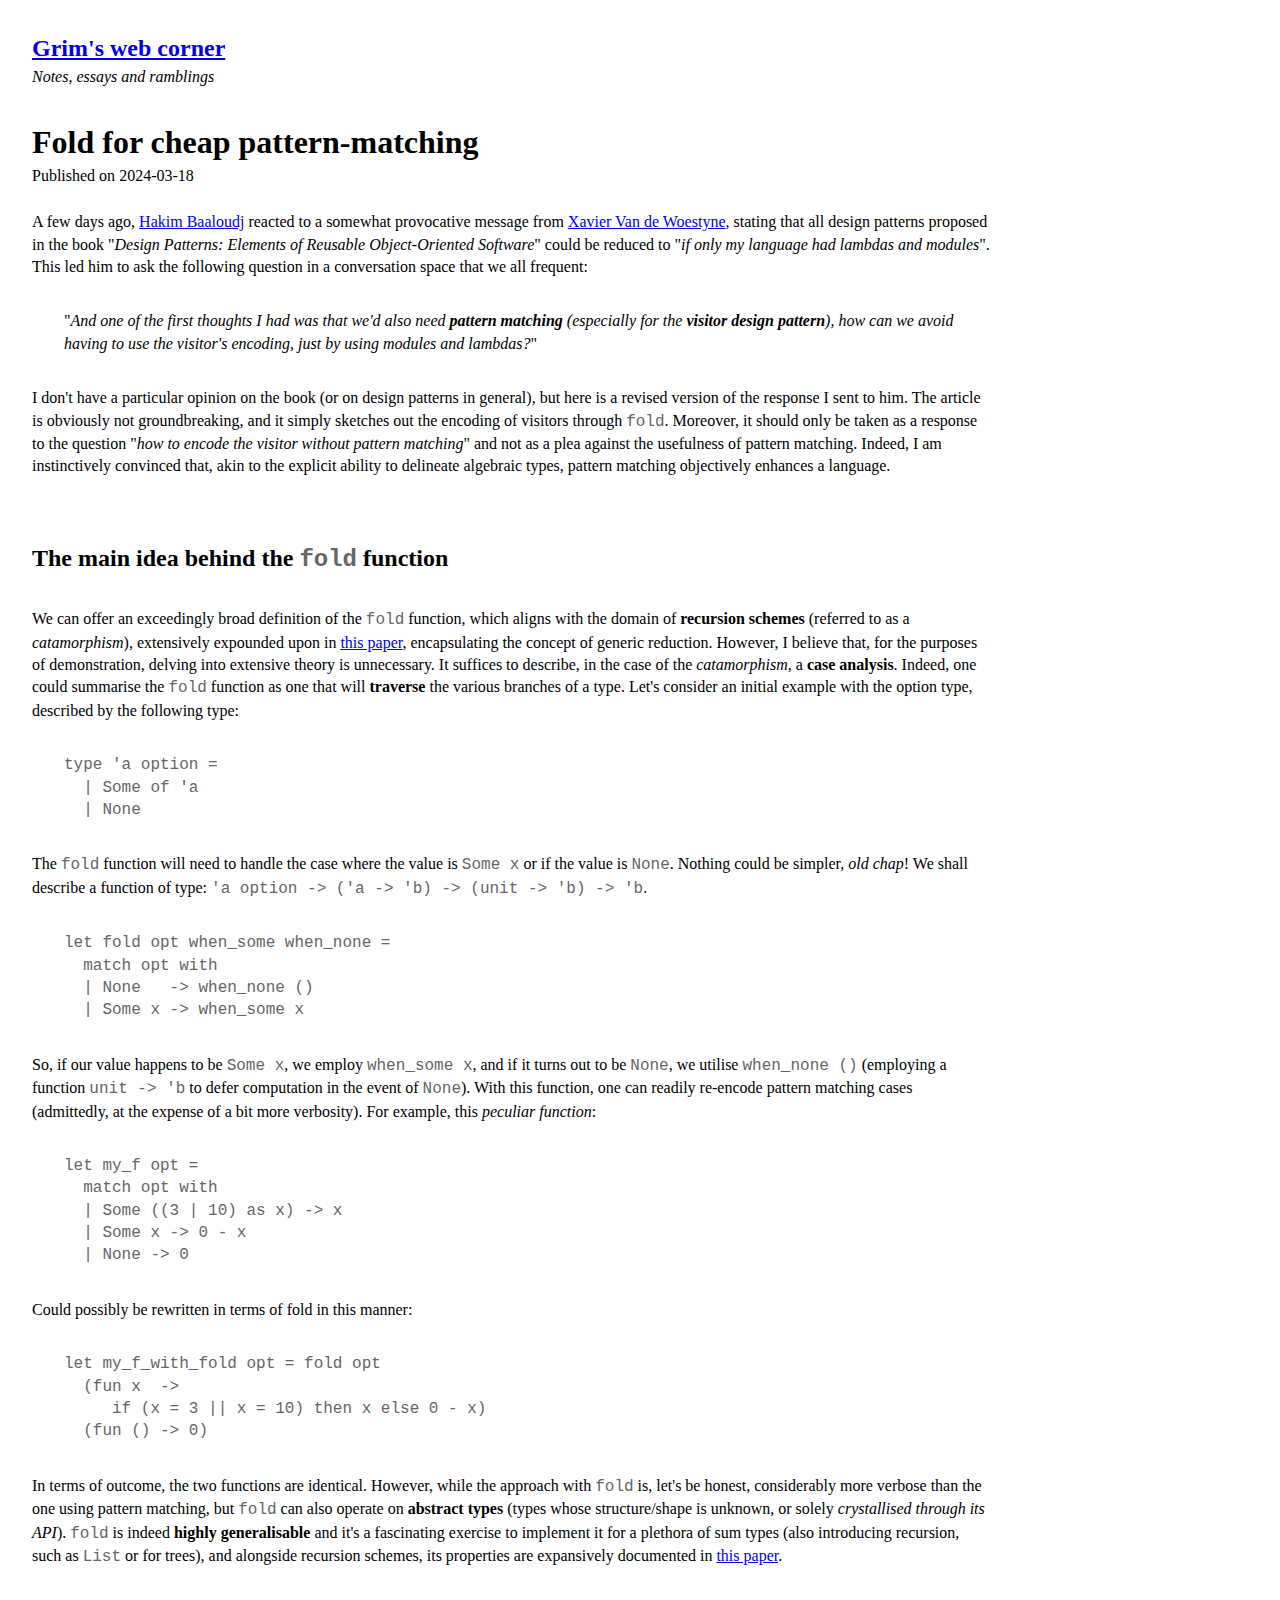
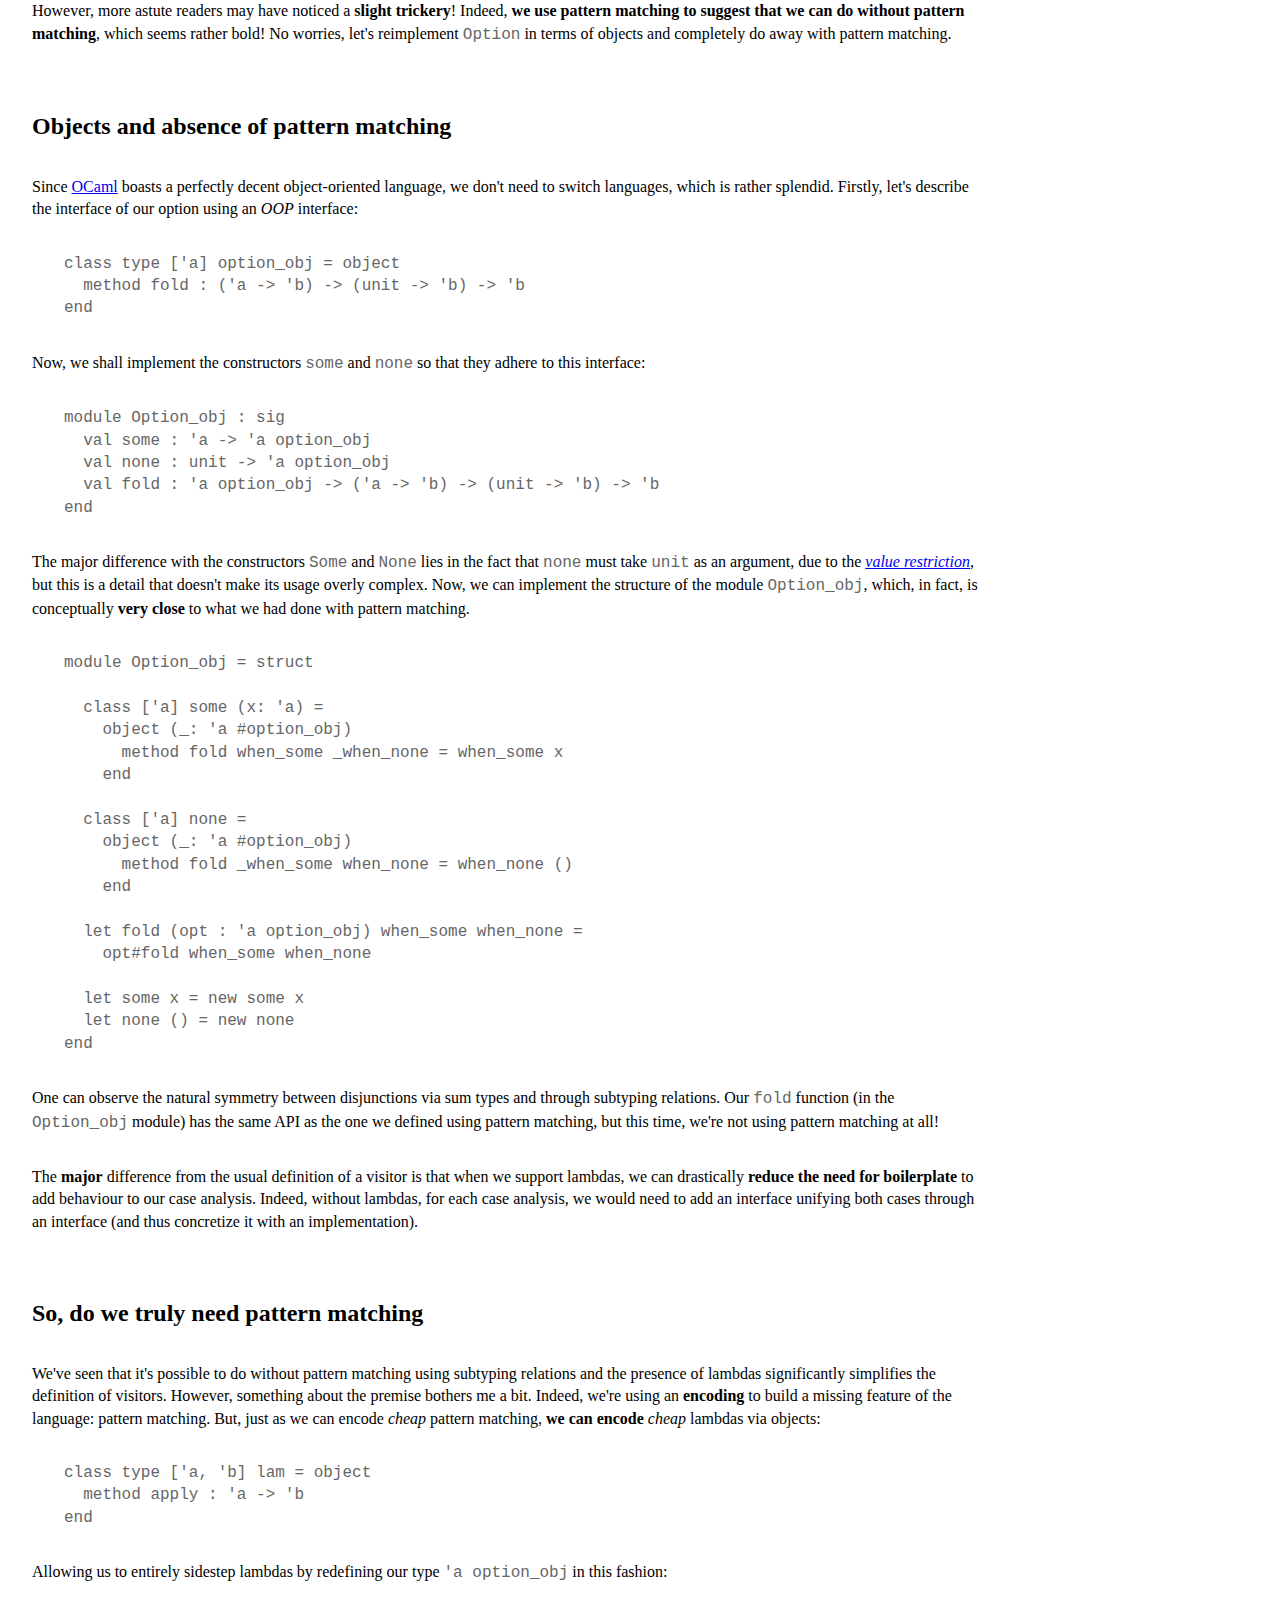
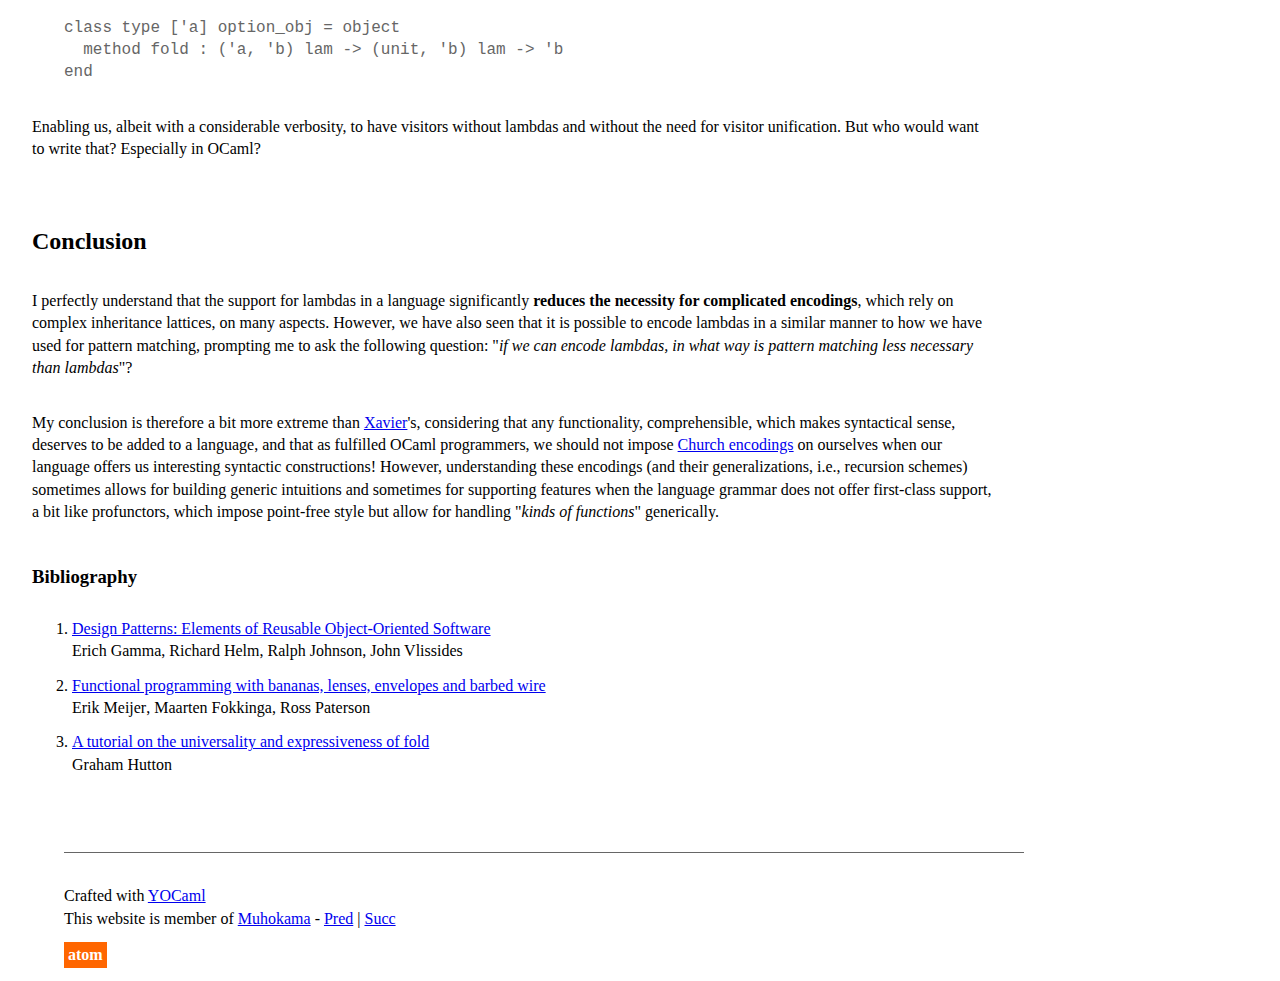
<file: a/fold-gof.html>
<!DOCTYPE html>
<html lang="en">
  <head>
    <meta charset="utf-8" />
    <meta http-equiv="x-ua-compatible" content="ie=edge" />

    <meta name="viewport" content="width=device-width, initial-scale=1" />
    <title>gr-im.github.io - Fold for cheap pattern-matching</title>
    <meta name="description" content="Summary of a response regarding the encoding of visitors without pattern matching in OCaml, using the fold function." />
    <meta name="author" content="Grim" />
    <meta name="twitter:creator" content="@grimfw" />
    <meta name="og:title" content="Fold for cheap pattern-matching" />
    <meta name="twitter:title" content="Fold for cheap pattern-matching" />
    <meta name="og:description" content="Summary of a response regarding the encoding of visitors without pattern matching in OCaml, using the fold function." />
    <meta name="twitter:description" content="Summary of a response regarding the encoding of visitors without pattern matching in OCaml, using the fold function." /><link rel="stylesheet" href="/css/style.css" />
  </head>
  <body>
    <header>
      <h2><a href="/">Grim's web corner</a></h2>
      <p><i>Notes, essays and ramblings</i></p>
    </header>
    <main><h1>Fold for cheap pattern-matching</h1>
<aside>
  Published on
  <time datetime="2024-03-18 00:00:00">2024-03-18</time>
</aside>

<article><p>A few days ago, <a href="https://hakimba.github.io/oxywa/">Hakim Baaloudj</a> reacted to a somewhat provocative
message from <a href="https://xvw.lol">Xavier Van de Woestyne</a>, stating that all design patterns
proposed in the book &quot;<em>Design Patterns: Elements of Reusable Object-Oriented
Software</em>&quot; could be reduced to &quot;<em>if only my language had lambdas and modules</em>&quot;.
This led him to ask the following question in a conversation space that we all
frequent:</p>
<blockquote>
<p>&quot;<em>And one of the first thoughts I had was that we'd also need <strong>pattern
matching</strong> (especially for the <strong>visitor design pattern</strong>), how can we avoid
having to use the visitor's encoding, just by using modules and lambdas?</em>&quot;</p>
</blockquote>
<p>I don't have a particular opinion on the book (or on design patterns in
general), but here is a revised version of the response I sent to him. The
article is obviously not groundbreaking, and it simply sketches out the encoding
of visitors through <code>fold</code>. Moreover, it should only be taken as a response to
the question &quot;<em>how to encode the visitor without pattern matching</em>&quot; and not as a
plea against the usefulness of pattern matching. Indeed, I am instinctively
convinced that, akin to the explicit ability to delineate algebraic types,
pattern matching objectively enhances a language.</p>
<h2 id="the-main-idea-behind-the-fold-function">The main idea behind the <code>fold</code> function</h2>
<p>We can offer an exceedingly broad definition of the <code>fold</code> function, which
aligns with the domain of <strong>recursion schemes</strong> (referred to as a
<em>catamorphism</em>), extensively expounded upon in <a href="https://maartenfokkinga.github.io/utwente/mmf91m.pdf">this paper</a>,
encapsulating the concept of generic reduction. However, I believe that, for the
purposes of demonstration, delving into extensive theory is unnecessary. It
suffices to describe, in the case of the <em>catamorphism</em>, a <strong>case analysis</strong>.
Indeed, one could summarise the <code>fold</code> function as one that will <strong>traverse</strong>
the various branches of a type. Let's consider an initial example with the
option type, described by the following type:</p>
<pre><code class="language-ocaml">type 'a option = 
  | Some of 'a
  | None
</code></pre>
<p>The <code>fold</code> function will need to handle the case where the value is <code>Some x</code> or
if the value is <code>None</code>. Nothing could be simpler, <em>old chap</em>! We shall describe
a function of type: <code>'a option -&gt; ('a -&gt; 'b) -&gt; (unit -&gt; 'b) -&gt; 'b</code>.</p>
<pre><code class="language-ocaml">let fold opt when_some when_none =
  match opt with
  | None   -&gt; when_none ()
  | Some x -&gt; when_some x 
</code></pre>
<p>So, if our value happens to be <code>Some x</code>, we employ <code>when_some x</code>, and if it
turns out to be <code>None</code>, we utilise <code>when_none ()</code> (employing a function <code>unit -&gt; 'b</code> to defer computation in the event of <code>None</code>). With this function, one can
readily re-encode pattern matching cases (admittedly, at the expense of a bit
more verbosity). For example, this <em>peculiar function</em>:</p>
<pre><code class="language-ocaml">let my_f opt = 
  match opt with
  | Some ((3 | 10) as x) -&gt; x
  | Some x -&gt; 0 - x
  | None -&gt; 0
</code></pre>
<p>Could possibly be rewritten in terms of fold in this manner:</p>
<pre><code class="language-ocaml">let my_f_with_fold opt = fold opt
  (fun x  -&gt; 
     if (x = 3 || x = 10) then x else 0 - x)
  (fun () -&gt; 0)
</code></pre>
<p>In terms of outcome, the two functions are identical. However, while the
approach with <code>fold</code> is, let's be honest, considerably more verbose than the one
using pattern matching, but <code>fold</code> can also operate on <strong>abstract types</strong> (types
whose structure/shape is unknown, or solely <em>crystallised through its API</em>).
<code>fold</code> is indeed <strong>highly generalisable</strong> and it's a fascinating exercise to
implement it for a plethora of sum types (also introducing recursion, such as
<code>List</code> or for trees), and alongside recursion schemes, its properties are
expansively documented in <a href="https://www.cs.nott.ac.uk/~pszgmh/fold.pdf">this paper</a>.</p>
<p>However, more astute readers may have noticed a <strong>slight trickery</strong>! Indeed,
<strong>we use pattern matching to suggest that we can do without pattern matching</strong>,
which seems rather bold! No worries, let's reimplement <code>Option</code> in terms of
objects and completely do away with pattern matching.</p>
<h2 id="objects-and-absence-of-pattern-matching">Objects and absence of pattern matching</h2>
<p>Since <a href="https://ocaml.org">OCaml</a> boasts a perfectly decent object-oriented
language, we don't need to switch languages, which is rather splendid. Firstly,
let's describe the interface of our option using an <em>OOP</em> interface:</p>
<pre><code class="language-ocaml">class type ['a] option_obj = object
  method fold : ('a -&gt; 'b) -&gt; (unit -&gt; 'b) -&gt; 'b
end
</code></pre>
<p>Now, we shall implement the constructors <code>some</code> and <code>none</code> so that they adhere
to this interface:</p>
<!-- $MDX skip -->
<pre><code class="language-ocaml">module Option_obj : sig
  val some : 'a -&gt; 'a option_obj
  val none : unit -&gt; 'a option_obj 
  val fold : 'a option_obj -&gt; ('a -&gt; 'b) -&gt; (unit -&gt; 'b) -&gt; 'b
end
</code></pre>
<p>The major difference with the constructors <code>Some</code> and <code>None</code> lies in the fact
that <code>none</code> must take <code>unit</code> as an argument, due to the <a href="https://v2.ocaml.org/manual/polymorphism.html"><em>value
restriction</em></a>, but this is a
detail that doesn't make its usage overly complex. Now, we can implement the
structure of the module <code>Option_obj</code>, which, in fact, is conceptually <strong>very
close</strong> to what we had done with pattern matching.</p>
<pre><code class="language-ocaml">module Option_obj = struct 
  
  class ['a] some (x: 'a) = 
    object (_: 'a #option_obj)
      method fold when_some _when_none = when_some x
    end
  
  class ['a] none = 
    object (_: 'a #option_obj)
      method fold _when_some when_none = when_none ()
    end
    
  let fold (opt : 'a option_obj) when_some when_none = 
    opt#fold when_some when_none
  
  let some x = new some x
  let none () = new none
end
</code></pre>
<p>One can observe the natural symmetry between disjunctions via sum types and
through subtyping relations. Our <code>fold</code> function (in the <code>Option_obj</code> module)
has the same API as the one we defined using pattern matching, but this time,
we're not using pattern matching at all!</p>
<p>The <strong>major</strong> difference from the usual definition of a visitor is that when we
support lambdas, we can drastically <strong>reduce the need for boilerplate</strong> to add
behaviour to our case analysis. Indeed, without lambdas, for each case analysis,
we would need to add an interface unifying both cases through an interface (and
thus concretize it with an implementation).</p>
<h2 id="so-do-we-truly-need-pattern-matching">So, do we truly need pattern matching</h2>
<p>We've seen that it's possible to do without pattern matching using subtyping
relations and the presence of lambdas significantly simplifies the definition of
visitors. However, something about the premise bothers me a bit. Indeed, we're
using an <strong>encoding</strong> to build a missing feature of the language: pattern
matching. But, just as we can encode <em>cheap</em> pattern matching, <strong>we can encode</strong>
<em>cheap</em> lambdas via objects:</p>
<pre><code class="language-ocaml">class type ['a, 'b] lam = object
  method apply : 'a -&gt; 'b
end
</code></pre>
<p>Allowing us to entirely sidestep lambdas by redefining our type <code>'a option_obj</code>
in this fashion:</p>
<pre><code class="language-ocaml">class type ['a] option_obj = object
  method fold : ('a, 'b) lam -&gt; (unit, 'b) lam -&gt; 'b
end
</code></pre>
<p>Enabling us, albeit with a considerable verbosity, to have visitors without
lambdas and without the need for visitor unification. But who would want to
write that? Especially in OCaml?</p>
<h2 id="conclusion">Conclusion</h2>
<p>I perfectly understand that the support for lambdas in a language significantly
<strong>reduces the necessity for complicated encodings</strong>, which rely on complex
inheritance lattices, on many aspects. However, we have also seen that it is
possible to encode lambdas in a similar manner to how we have used for pattern
matching, prompting me to ask the following question: &quot;<em>if we can encode
lambdas, in what way is pattern matching less necessary than lambdas</em>&quot;?</p>
<p>My conclusion is therefore a bit more extreme than <a href="https://xvw.lol">Xavier</a>'s, considering
that any functionality, comprehensible, which makes syntactical sense, deserves
to be added to a language, and that as fulfilled OCaml programmers, we should
not impose <a href="https://en.wikipedia.org/wiki/Church_encoding">Church encodings</a> on
ourselves when our language offers us interesting syntactic constructions!
However, understanding these encodings (and their generalizations, i.e.,
recursion schemes) sometimes allows for building generic intuitions and
sometimes for supporting features when the language grammar does not offer
first-class support, a bit like profunctors, which impose point-free style but
allow for handling &quot;<em>kinds of functions</em>&quot; generically.</p>
<h3>Bibliography</h3>
  <ol class="bibliography"><li>
      <span class="title"><a href="https://en.wikipedia.org/wiki/Design_Patterns">Design Patterns: Elements of Reusable Object-Oriented Software</a></span><ul class="authors"><li>Erich Gamma</li><li>Richard Helm</li><li>Ralph Johnson</li><li>John Vlissides</li></ul>
    </li><li>
      <span class="title"><a href="https://maartenfokkinga.github.io/utwente/mmf91m.pdf">Functional programming with bananas, lenses, envelopes and barbed wire</a></span><ul class="authors"><li>Erik Meijer</li><li>Maarten Fokkinga</li><li>Ross Paterson</li></ul>
    </li><li>
      <span class="title"><a href="https://www.cs.nott.ac.uk/~pszgmh/fold.pdf">A tutorial on the universality and expressiveness of fold</a></span><ul class="authors"><li>Graham Hutton</li></ul>
    </li></ol></article>
</main>
    <footer>
      <p>
        Crafted with <a href="https://github.com/xhtmlboi/yocaml">YOCaml</a>
      </p>
      <p>
        This website is member of
        <a href="https://ring.muhokama.fun">Muhokama</a> -
        <a href="https://ring.muhokama.fun/u/grim/pred">Pred</a> |
        <a href="https://ring.muhokama.fun/u/grim/succ">Succ</a>
      </p>
      <a class="atom-btn" href="/atom.xml">atom</a>
    </footer>
  </body>
</html>
</file>
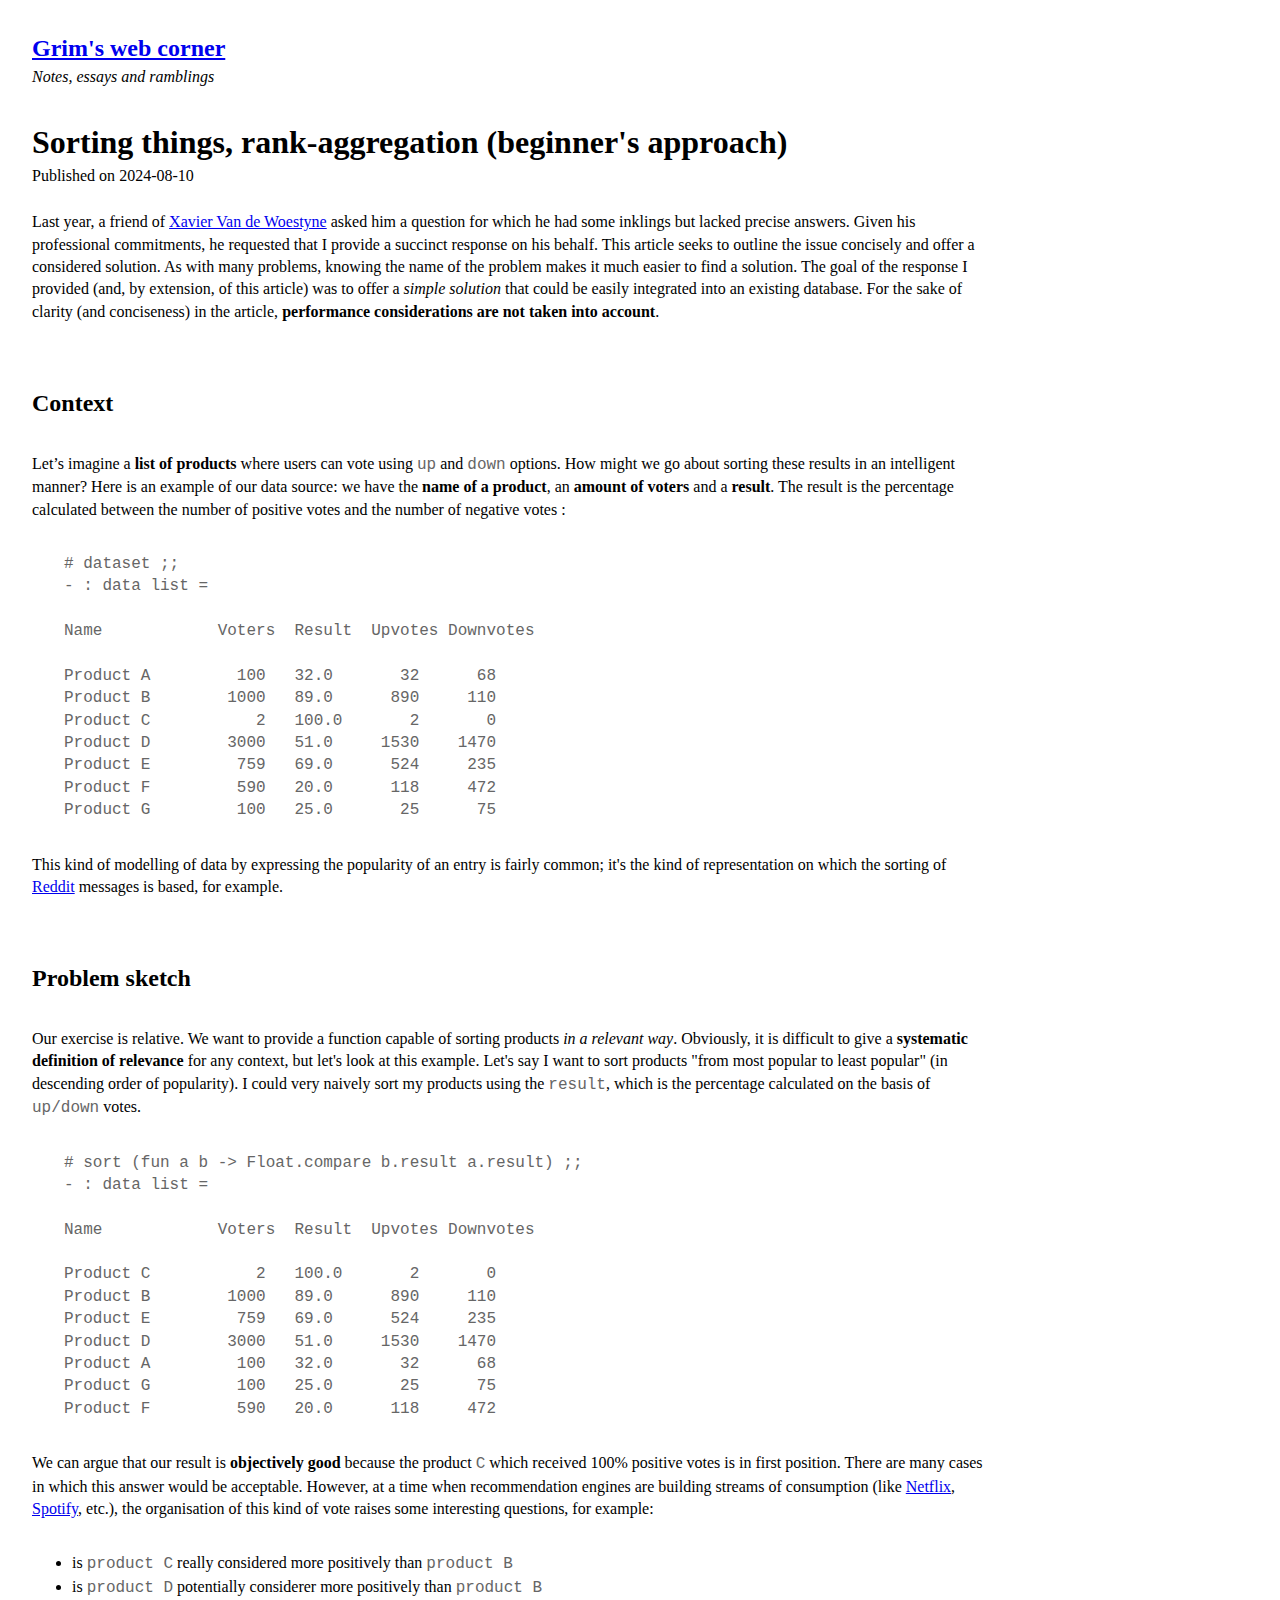
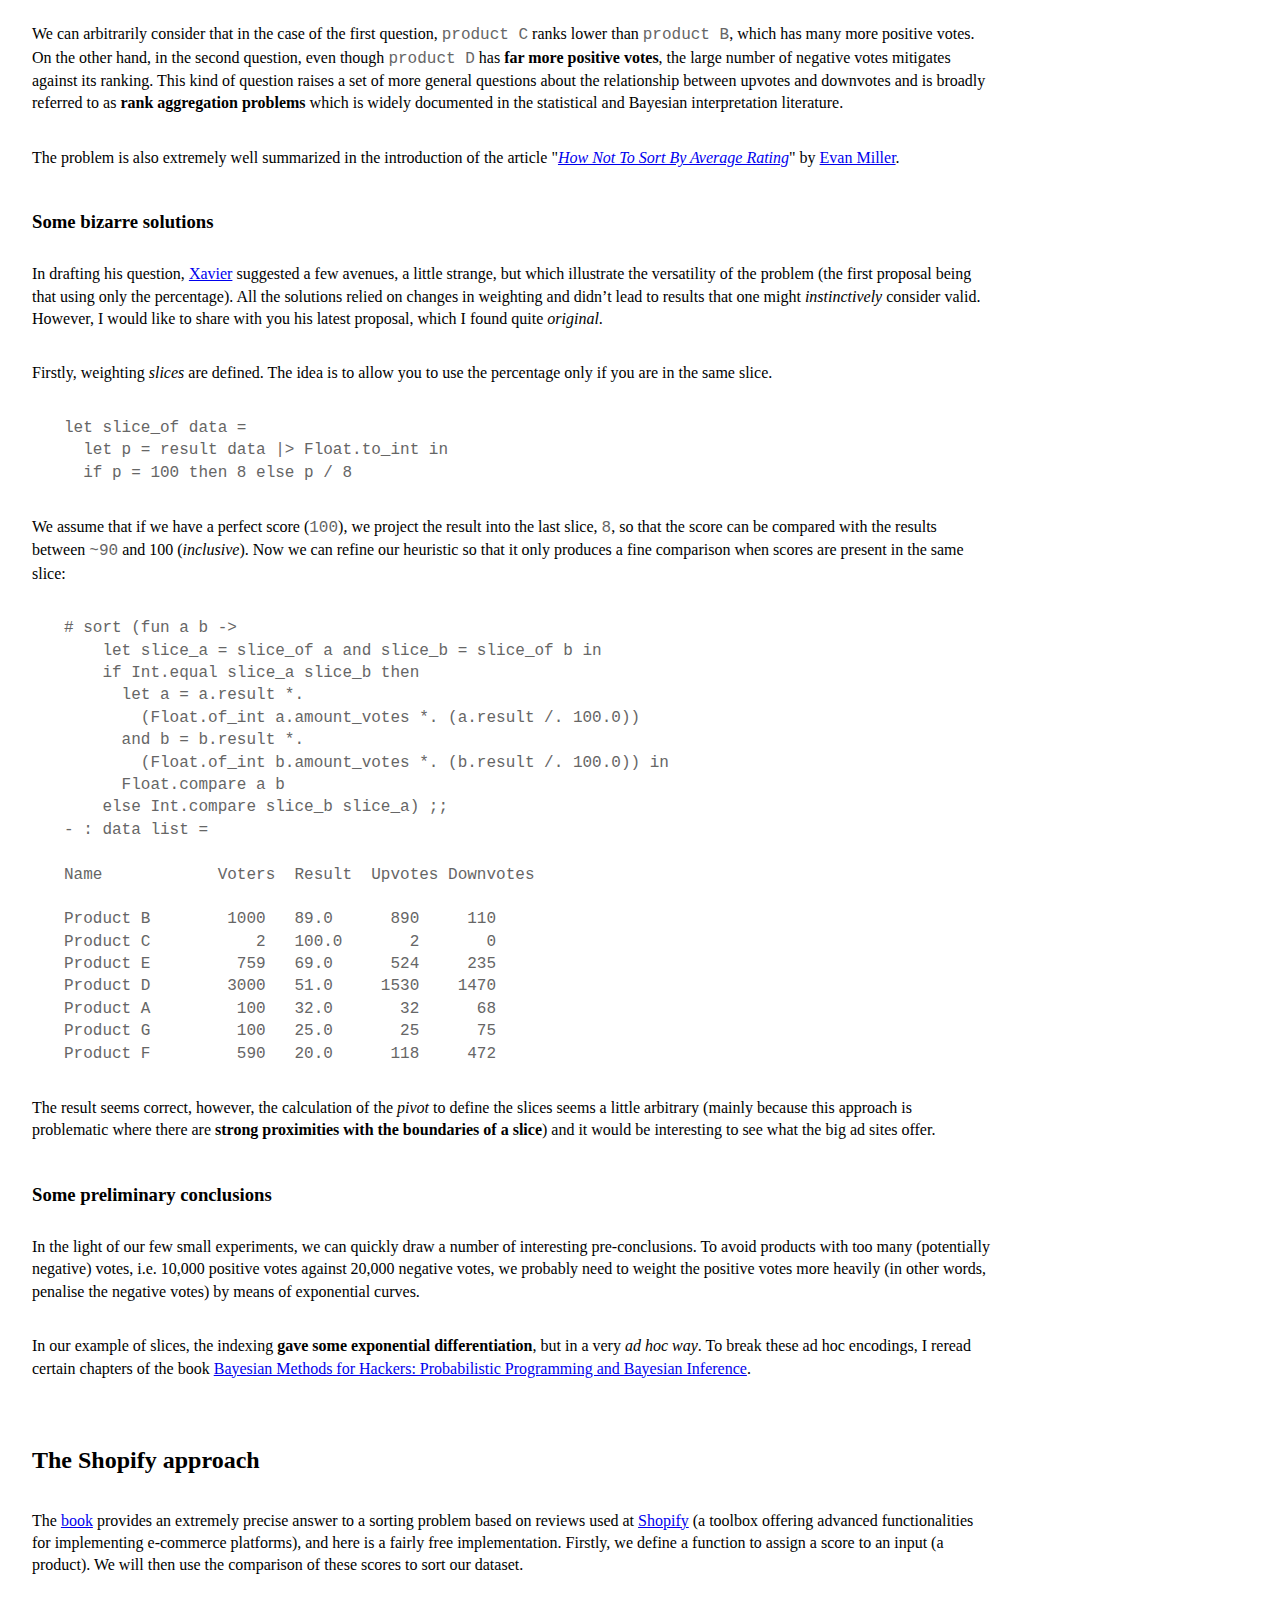
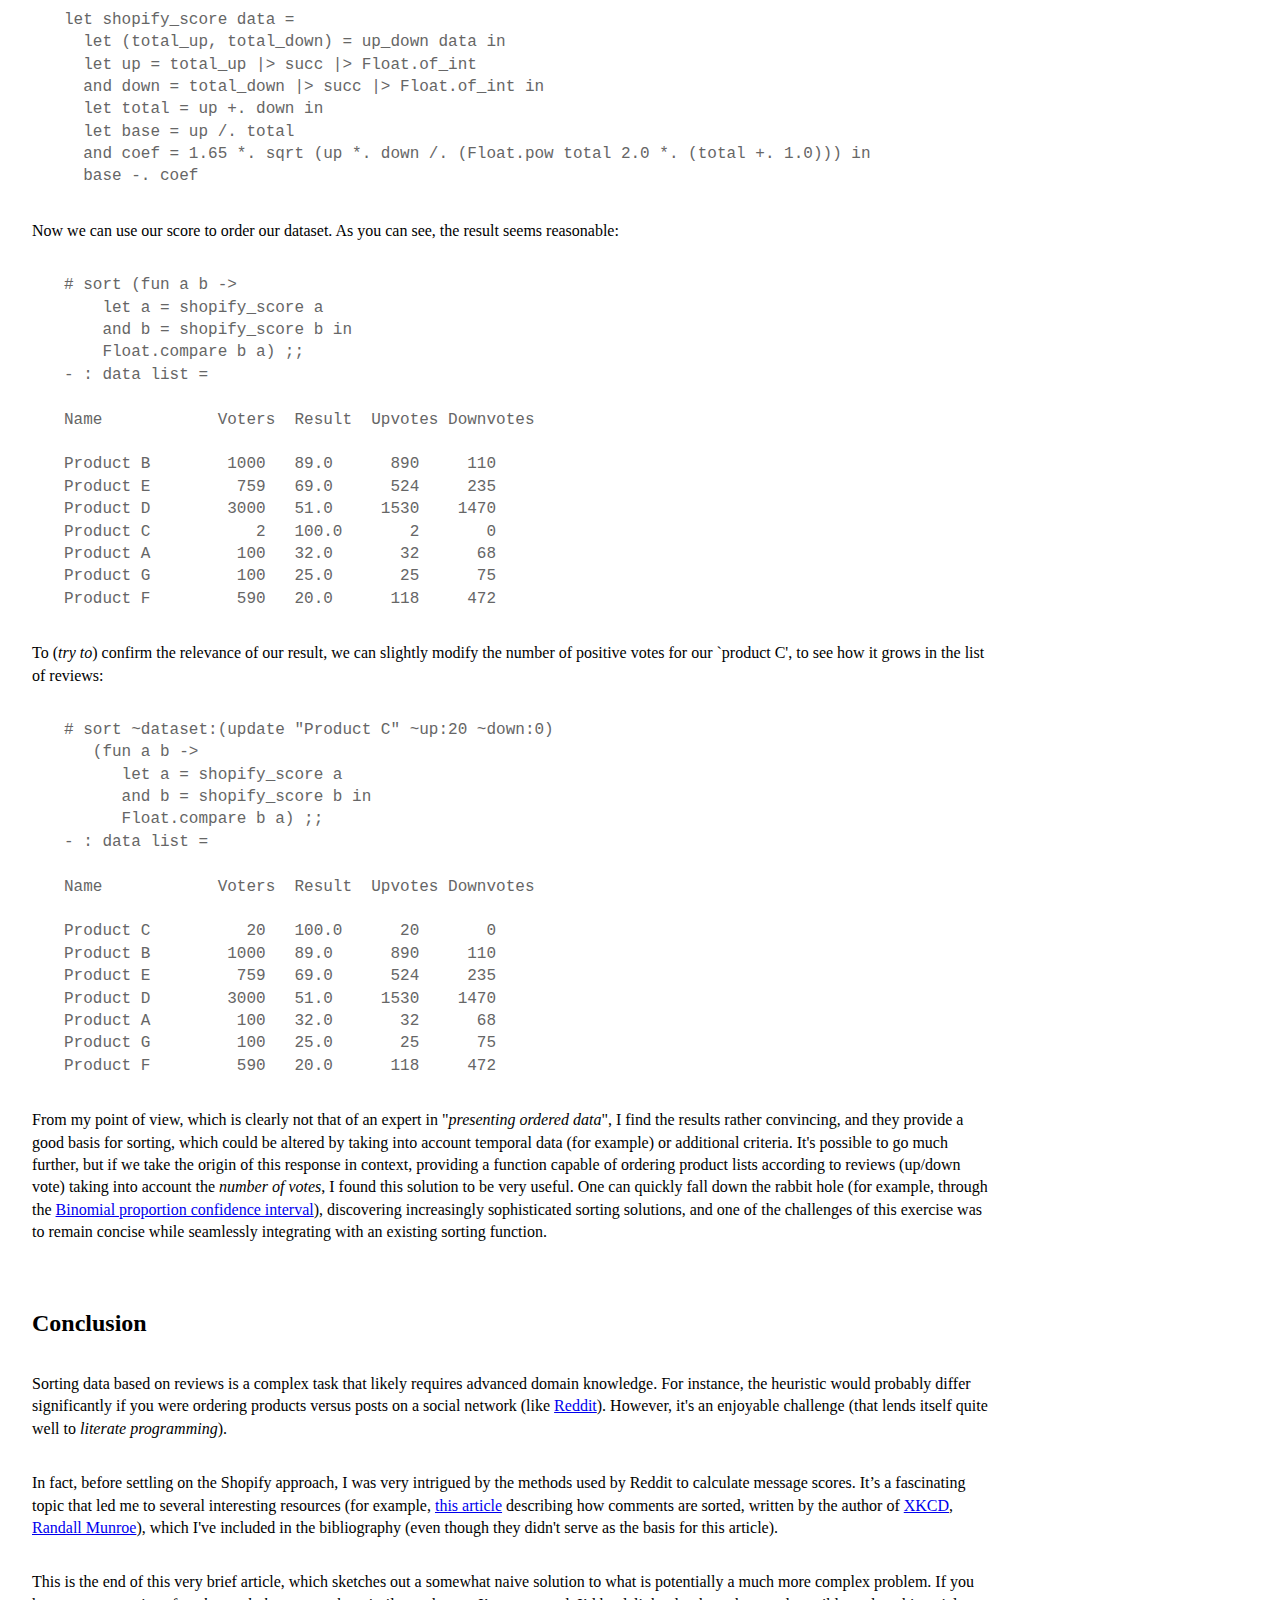
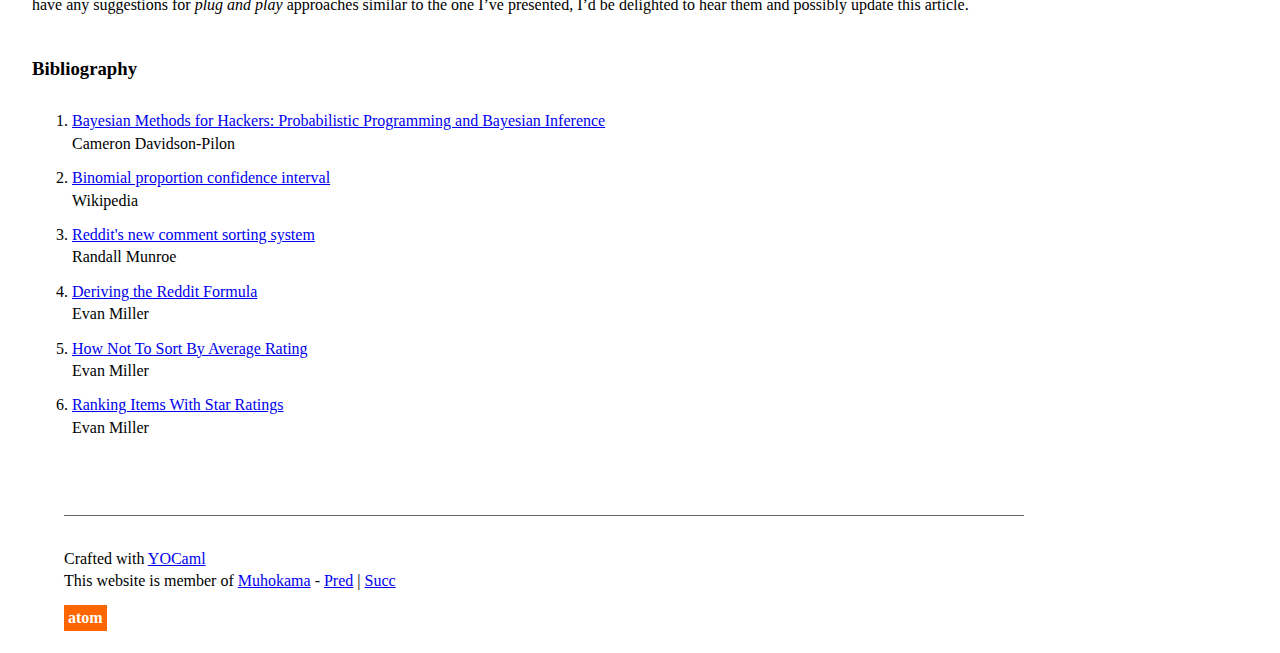
<file: a/rank-aggregation.html>
<!DOCTYPE html>
<html lang="en">
  <head>
    <meta charset="utf-8" />
    <meta http-equiv="x-ua-compatible" content="ie=edge" />

    <meta name="viewport" content="width=device-width, initial-scale=1" />
    <title>gr-im.github.io - Sorting things, rank-aggregation (beginner&apos;s approach)</title>
    <meta name="description" content="Summary of a response about how to order products by their votes/reviews using rank aggregation (using Shopify approach)." />
    <meta name="author" content="Grim" />
    <meta name="twitter:creator" content="@grimfw" />
    <meta name="og:title" content="Sorting things, rank-aggregation (beginner&apos;s approach)" />
    <meta name="twitter:title" content="Sorting things, rank-aggregation (beginner&apos;s approach)" />
    <meta name="og:description" content="Summary of a response about how to order products by their votes/reviews using rank aggregation (using Shopify approach)." />
    <meta name="twitter:description" content="Summary of a response about how to order products by their votes/reviews using rank aggregation (using Shopify approach)." /><link rel="stylesheet" href="/css/style.css" />
  </head>
  <body>
    <header>
      <h2><a href="/">Grim's web corner</a></h2>
      <p><i>Notes, essays and ramblings</i></p>
    </header>
    <main><h1>Sorting things, rank-aggregation (beginner&apos;s approach)</h1>
<aside>
  Published on
  <time datetime="2024-08-10 00:00:00">2024-08-10</time>
</aside>

<article><p>Last year, a friend of <a href="https://xvw.lol">Xavier Van de Woestyne</a> asked him a question for
which he had some inklings but lacked precise answers. Given his professional
commitments, he requested that I provide a succinct response on his behalf. This
article seeks to outline the issue concisely and offer a considered solution. As
with many problems, knowing the name of the problem makes it much easier to find
a solution. The goal of the response I provided (and, by extension, of this
article) was to offer a <em>simple solution</em> that could be easily integrated into
an existing database. For the sake of clarity (and conciseness) in the article,
<strong>performance considerations are not taken into account</strong>.</p>
<div class="hidden-block">
<pre><code class="language-ocaml"># open Article_lib.Rank_aggregation ;;
# #install_printer pp_set ;;
</code></pre>
</div>
<h2 id="context">Context</h2>
<p>Let’s imagine a <strong>list of products</strong> where users can vote using <code>up</code> and <code>down</code>
options. How might we go about sorting these results in an intelligent manner?
Here is an example of our data source: we have the <strong>name of a product</strong>, an
<strong>amount of voters</strong> and a <strong>result</strong>. The result is the percentage calculated
between the number of positive votes and the number of negative votes :</p>
<pre><code class="language-ocaml"># dataset ;;
- : data list =

Name		Voters	Result	Upvotes	Downvotes

Product A	  100	32.0	   32	   68
Product B	 1000	89.0	  890	  110
Product C	    2	100.0	    2	    0
Product D	 3000	51.0	 1530	 1470
Product E	  759	69.0	  524	  235
Product F	  590	20.0	  118	  472
Product G	  100	25.0	   25	   75
</code></pre>
<p>This kind of modelling of data by expressing the popularity of an entry is
fairly common; it's the kind of representation on which the sorting of
<a href="https://www.reddit.com/">Reddit</a> messages is based, for example.</p>
<h2 id="problem-sketch">Problem sketch</h2>
<p>Our exercise is relative. We want to provide a function capable of sorting
products <em>in a relevant way</em>. Obviously, it is difficult to give a <strong>systematic
definition of relevance</strong> for any context, but let's look at this example. Let's
say I want to sort products &quot;from most popular to least popular&quot; (in descending
order of popularity). I could very naively sort my products using the <code>result</code>,
which is the percentage calculated on the basis of <code>up/down</code> votes.</p>
<pre><code class="language-ocaml"># sort (fun a b -&gt; Float.compare b.result a.result) ;;
- : data list =

Name		Voters	Result	Upvotes	Downvotes

Product C	    2	100.0	    2	    0
Product B	 1000	89.0	  890	  110
Product E	  759	69.0	  524	  235
Product D	 3000	51.0	 1530	 1470
Product A	  100	32.0	   32	   68
Product G	  100	25.0	   25	   75
Product F	  590	20.0	  118	  472
</code></pre>
<p>We can argue that our result is <strong>objectively good</strong> because the product <code>C</code>
which received 100% positive votes is in first position. There are many cases in
which this answer would be acceptable. However, at a time when recommendation
engines are building streams of consumption (like
<a href="https://netflix.com">Netflix</a>, <a href="http://spotify.com/">Spotify</a>, etc.), the
organisation of this kind of vote raises some interesting questions, for
example:</p>
<ul>
<li>is <code>product C</code> really considered more positively than <code>product B</code>
</li>
<li>is <code>product D</code> potentially considerer more positively than <code>product B</code>
</li>
</ul>
<p>We can arbitrarily consider that in the case of the first question, <code>product C</code>
ranks lower than <code>product B</code>, which has many more positive votes. On the other
hand, in the second question, even though <code>product D</code> has <strong>far more positive
votes</strong>, the large number of negative votes mitigates against its ranking. This
kind of question raises a set of more general questions about the relationship
between upvotes and downvotes and is broadly referred to as <strong>rank aggregation
problems</strong> which is widely documented in the statistical and Bayesian
interpretation literature.</p>
<p>The problem is also extremely well summarized in the introduction of the article
&quot;<a href="https://www.evanmiller.org/how-not-to-sort-by-average-rating.html"><em>How Not To Sort By Average Rating</em></a>&quot; by <a href="https://www.evanmiller.org/index.html">Evan
Miller</a>.</p>
<h3 id="some-bizarre-solutions">Some bizarre solutions</h3>
<p>In drafting his question, <a href="https://xvw.lol">Xavier</a> suggested a few avenues, a little
strange, but which illustrate the versatility of the problem (the first proposal
being that using only the percentage). All the solutions relied on changes in
weighting and didn’t lead to results that one might <em>instinctively</em> consider
valid. However, I would like to share with you his latest proposal, which I
found quite <em>original</em>.</p>
<p>Firstly, weighting <em>slices</em> are defined. The idea is to allow you to use the
percentage only if you are in the same slice.</p>
<pre><code class="language-ocaml">let slice_of data = 
  let p = result data |&gt; Float.to_int in
  if p = 100 then 8 else p / 8
</code></pre>
<p>We assume that if we have a perfect score (<code>100</code>), we project the result into
the last slice, <code>8</code>, so that the score can be compared with the results between
<code>~90</code> and 100 (<em>inclusive</em>). Now we can refine our heuristic so that it only
produces a fine comparison when scores are present in the same slice:</p>
<pre><code class="language-ocaml"># sort (fun a b -&gt; 
    let slice_a = slice_of a and slice_b = slice_of b in
    if Int.equal slice_a slice_b then
      let a = a.result *. 
        (Float.of_int a.amount_votes *. (a.result /. 100.0))
      and b = b.result *. 
        (Float.of_int b.amount_votes *. (b.result /. 100.0)) in
      Float.compare a b
    else Int.compare slice_b slice_a) ;;
- : data list =

Name		Voters	Result	Upvotes	Downvotes

Product B	 1000	89.0	  890	  110
Product C	    2	100.0	    2	    0
Product E	  759	69.0	  524	  235
Product D	 3000	51.0	 1530	 1470
Product A	  100	32.0	   32	   68
Product G	  100	25.0	   25	   75
Product F	  590	20.0	  118	  472
</code></pre>
<p>The result seems correct, however, the calculation of the <em>pivot</em> to define the
slices seems a little arbitrary (mainly because this approach is problematic
where there are <strong>strong proximities with the boundaries of a slice</strong>) and it
would be interesting to see what the big ad sites offer.</p>
<h3 id="some-preliminary-conclusions">Some preliminary conclusions</h3>
<p>In the light of our few small experiments, we can quickly draw a number of
interesting pre-conclusions. To avoid products with too many (potentially
negative) votes, i.e. 10,000 positive votes against 20,000 negative votes, we
probably need to weight the positive votes more heavily (in other words,
penalise the negative votes) by means of exponential curves.</p>
<p>In our example of slices, the indexing <strong>gave some exponential
differentiation</strong>, but in a very <em>ad hoc way</em>. To break these ad hoc encodings,
I reread certain chapters of the book <a href="https://www.oreilly.com/library/view/bayesian-methods-for/9780133902914/">Bayesian Methods for Hackers:
Probabilistic Programming and Bayesian Inference</a>.</p>
<h2 id="the-shopify-approach">The Shopify approach</h2>
<p>The <a href="https://www.oreilly.com/library/view/bayesian-methods-for/9780133902914/">book</a> provides an extremely precise answer to a sorting problem based
on reviews used at <a href="https://www.shopify.com">Shopify</a> (a toolbox offering
advanced functionalities for implementing e-commerce platforms), and here is a
fairly free implementation. Firstly, we define a function to assign a score to
an input (a product). We will then use the comparison of these scores to sort
our dataset.</p>
<pre><code class="language-ocaml">let shopify_score data = 
  let (total_up, total_down) = up_down data in
  let up = total_up |&gt; succ |&gt; Float.of_int 
  and down = total_down |&gt; succ |&gt; Float.of_int in 
  let total = up +. down in
  let base = up /. total 
  and coef = 1.65 *. sqrt (up *. down /. (Float.pow total 2.0 *. (total +. 1.0))) in
  base -. coef
</code></pre>
<p>Now we can use our score to order our dataset. As you can see, the result seems
reasonable:</p>
<pre><code class="language-ocaml"># sort (fun a b -&gt; 
    let a = shopify_score a
    and b = shopify_score b in
    Float.compare b a) ;;
- : data list =

Name		Voters	Result	Upvotes	Downvotes

Product B	 1000	89.0	  890	  110
Product E	  759	69.0	  524	  235
Product D	 3000	51.0	 1530	 1470
Product C	    2	100.0	    2	    0
Product A	  100	32.0	   32	   68
Product G	  100	25.0	   25	   75
Product F	  590	20.0	  118	  472
</code></pre>
<p>To (<em>try to</em>) confirm the relevance of our result, we can slightly modify the number of
positive votes for our `product C', to see how it grows in the list of reviews:</p>
<pre><code class="language-ocaml"># sort ~dataset:(update &quot;Product C&quot; ~up:20 ~down:0) 
   (fun a b -&gt; 
      let a = shopify_score a
      and b = shopify_score b in
      Float.compare b a) ;; 
- : data list =

Name		Voters	Result	Upvotes	Downvotes

Product C	   20	100.0	   20	    0
Product B	 1000	89.0	  890	  110
Product E	  759	69.0	  524	  235
Product D	 3000	51.0	 1530	 1470
Product A	  100	32.0	   32	   68
Product G	  100	25.0	   25	   75
Product F	  590	20.0	  118	  472
</code></pre>
<p>From my point of view, which is clearly not that of an expert in &quot;<em>presenting
ordered data</em>&quot;, I find the results rather convincing, and they provide a good
basis for sorting, which could be altered by taking into account temporal data
(for example) or additional criteria. It's possible to go much further, but if
we take the origin of this response in context, providing a function capable of
ordering product lists according to reviews (up/down vote) taking into account
the <em>number of votes</em>, I found this solution to be very useful. One can quickly
fall down the rabbit hole (for example, through the <a href="https://en.wikipedia.org/wiki/Binomial_proportion_confidence_interval">Binomial proportion
confidence interval</a>), discovering increasingly sophisticated sorting
solutions, and one of the challenges of this exercise was to remain concise
while seamlessly integrating with an existing sorting function.</p>
<h2 id="conclusion">Conclusion</h2>
<p>Sorting data based on reviews is a complex task that likely requires advanced
domain knowledge. For instance, the heuristic would probably differ
significantly if you were ordering products versus posts on a social network
(like <a href="https://reddit.com">Reddit</a>). However, it's an enjoyable challenge (that
lends itself quite well to <em>literate programming</em>).</p>
<p>In fact, before settling on the Shopify approach, I was very intrigued by the
methods used by Reddit to calculate message scores. It’s a fascinating topic
that led me to several interesting resources (for example, <a href="http://web.archive.org/web/20140307091023/http://www.redditblog.com/2009/10/reddits-new-comment-sorting-system.html">this
article</a> describing how comments are sorted, written by the
author of <a href="https://xkcd.com/">XKCD</a>, <a href="https://en.wikipedia.org/wiki/Randall_Munroe">Randall
Munroe</a>), which I've included in
the bibliography (even though they didn't serve as the basis for this article).</p>
<p>This is the end of this very brief article, which sketches out a somewhat naive
solution to what is potentially a much more complex problem. If you have any
suggestions for <em>plug and play</em> approaches similar to the one I’ve presented,
I’d be delighted to hear them and possibly update this article.</p>
<h3>Bibliography</h3>
  <ol class="bibliography"><li>
      <span class="title"><a href="https://www.oreilly.com/library/view/bayesian-methods-for/9780133902914/">Bayesian Methods for Hackers: Probabilistic Programming and Bayesian Inference</a></span><ul class="authors"><li>Cameron Davidson-Pilon</li></ul>
    </li><li>
      <span class="title"><a href="https://en.wikipedia.org/wiki/Binomial_proportion_confidence_interval">Binomial proportion confidence interval</a></span><ul class="authors"><li>Wikipedia</li></ul>
    </li><li>
      <span class="title"><a href="http://web.archive.org/web/20140307091023/http://www.redditblog.com/2009/10/reddits-new-comment-sorting-system.html">Reddit&apos;s new comment sorting system</a></span><ul class="authors"><li>Randall Munroe</li></ul>
    </li><li>
      <span class="title"><a href="https://www.evanmiller.org/deriving-the-reddit-formula.html">Deriving the Reddit Formula</a></span><ul class="authors"><li>Evan Miller</li></ul>
    </li><li>
      <span class="title"><a href="https://www.evanmiller.org/how-not-to-sort-by-average-rating.html">How Not To Sort By Average Rating</a></span><ul class="authors"><li>Evan Miller</li></ul>
    </li><li>
      <span class="title"><a href="https://www.evanmiller.org/ranking-items-with-star-ratings.html">Ranking Items With Star Ratings</a></span><ul class="authors"><li>Evan Miller</li></ul>
    </li></ol></article>
</main>
    <footer>
      <p>
        Crafted with <a href="https://github.com/xhtmlboi/yocaml">YOCaml</a>
      </p>
      <p>
        This website is member of
        <a href="https://ring.muhokama.fun">Muhokama</a> -
        <a href="https://ring.muhokama.fun/u/grim/pred">Pred</a> |
        <a href="https://ring.muhokama.fun/u/grim/succ">Succ</a>
      </p>
      <a class="atom-btn" href="/atom.xml">atom</a>
    </footer>
  </body>
</html>
</file>
<file: css/style.css>
/* Css RESET from: https://www.joshwcomeau.com/css/custom-css-reset/ */

*,
*::before,
*::after {
    box-sizing: border-box;
}

* {
    margin: 0;
}

body {
    line-height: 1.5;
    -webkit-font-smoothing: antialiased;
}

img,
picture,
video,
canvas,
svg {
    display: block;
    max-width: 100%;
}

input,
button,
textarea,
select {
    font: inherit;
}

p,
h1,
h2,
h3,
h4,
h5,
h6 {
    overflow-wrap: break-word;
}

#root,
#__next {
    isolation: isolate;
}

:root {
    --serif: serif;
    --sans-serif: sans-serif;
    --monospace: monospace;
    --global-bg-color: #fff;
    --global-color: #000;
    --light-color: #666;
}

body {
    font-size: 1rem;
    font-weight: 400;
    line-height: 1.4;
    min-height: 100vh;
    background-color: var(--global-bg-color);
    color: var(--global-color);
    display: flex;
    flex-direction: column;
}

body > header,
body > main,
body > footer {
    max-width: 960px;
    margin: 0 32px;
}

body > header {
    margin-top: 32px;
}

body > main {
    margin: 32px 32px;
    flex: 1;
}

body > footer {
    border-top: 1px solid var(--light-color);
    margin: 32px 64px;
    padding-top: 32px;
}

body > main > article > p {
    margin: 24px 0 32px 0;
}

body > main > article > blockquote {
    margin: 24px 0 32px 32px;
}

body > main > article > h2 {
    margin: 64px 0 32px 0;
}

body > main h3,
body > main > article > h3 {
    margin: 40px 0 28px 0;
}

body > main > article > h4 {
    margin: 32px 0 20px 0;
}

body > main > article > pre {
    font-family: var(--monospace);
    margin-left: 32px;
    margin-bottom: 32px;
    color: var(--light-color);
}

body > main code {
    font-family: var(--monospace);
    color: var(--light-color);
}

ol.bibliography > li {
    margin-bottom: 12px;
}

ol.bibliography > li .date {
    margin-left: 12px;
}

ol.bibliography > li .authors {
    margin: 0;
    padding: 0;
    list-style: none;
}

ol.bibliography > li .authors > li {
    display: inline-block;
}

ol.bibliography > li .authors > li::before {
    content: ", ";
}

ol.bibliography > li .authors > li:first-child::before {
    content: "";
}

.articles-list > li {
    margin-bottom: 32px;
}

.articles-list > li > .date {
    color: var(--light-color);
}

.articles-list > li > .title {
    font-weight: 600;
}

.articles-list > li > p {
    font-style: italic;
}

.hidden-block {
    display: none;
    margin: 0;
}

.atom-btn {
    margin-top: 12px;
    display: inline-block;
    background-color: #ff6600;
    color: white;
    text-decoration: none;
    padding: 2px 4px;
    font-weight: 900;
}
</file>
